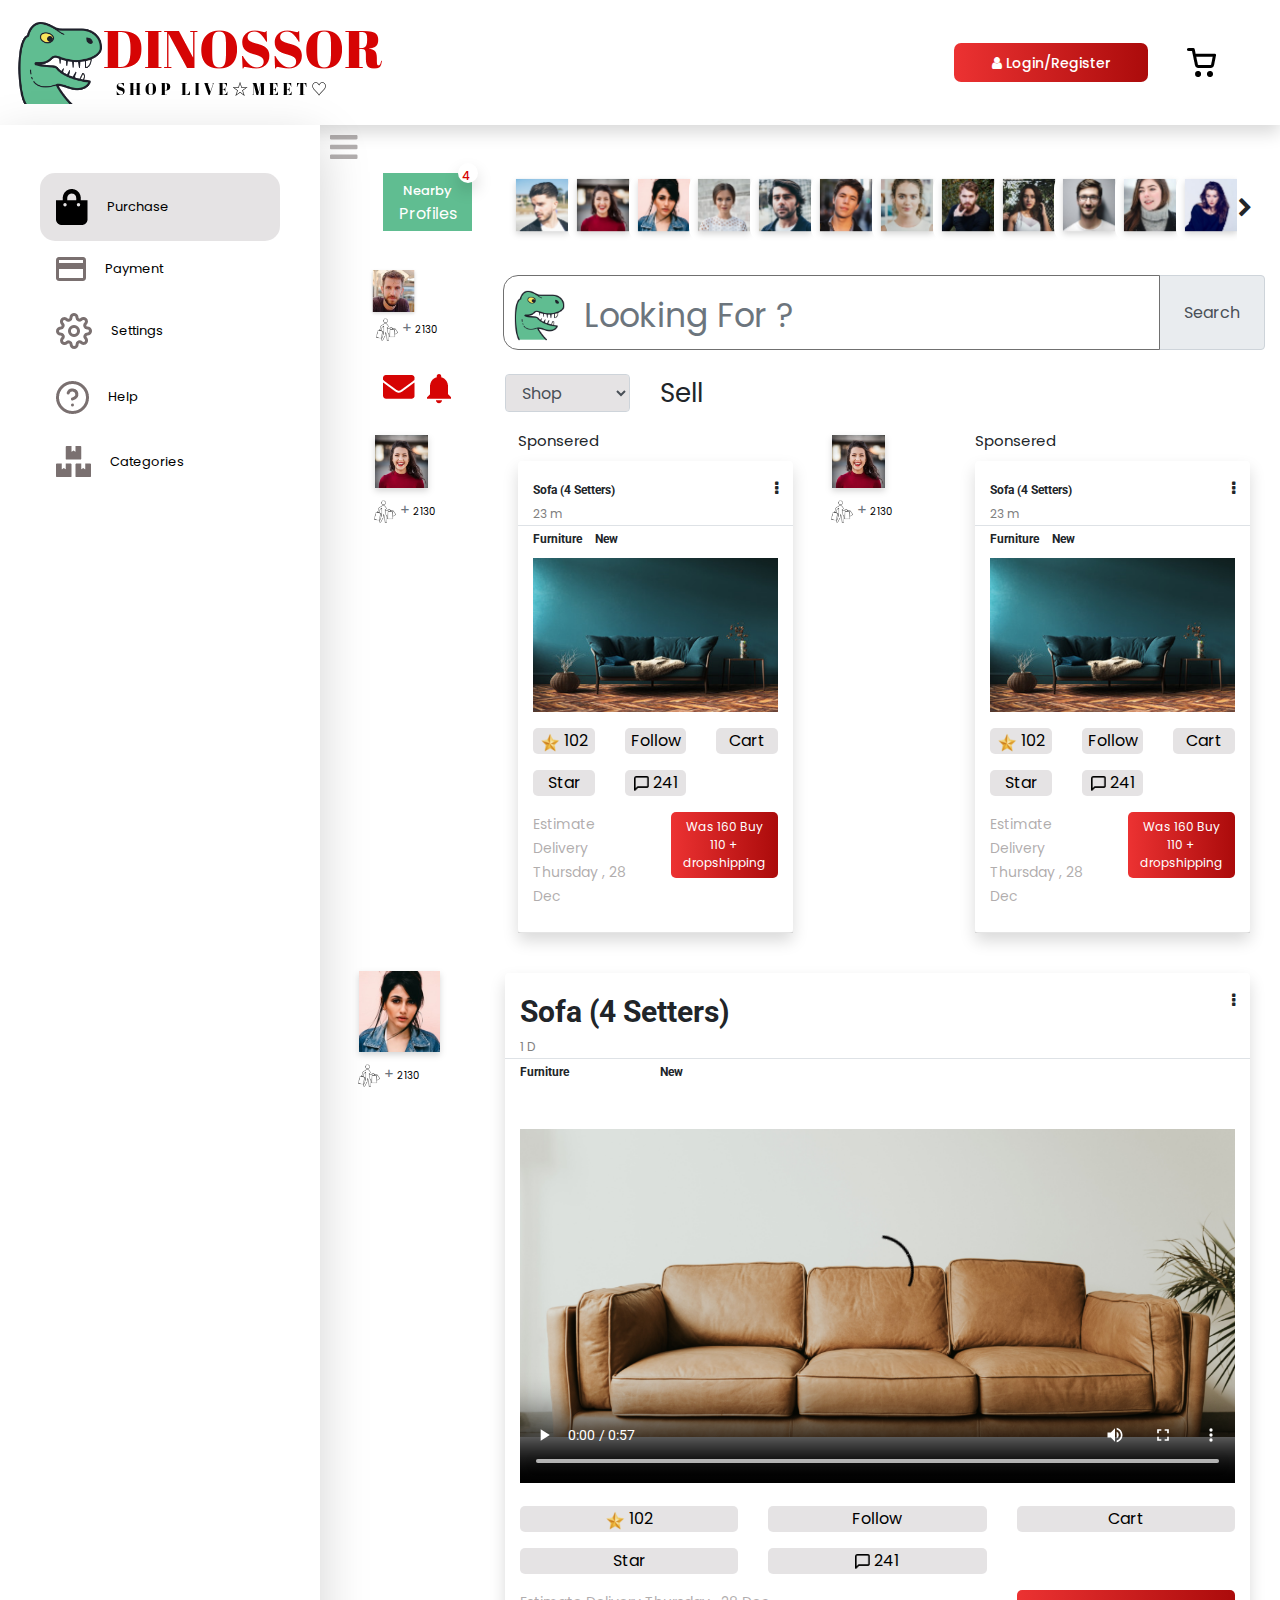
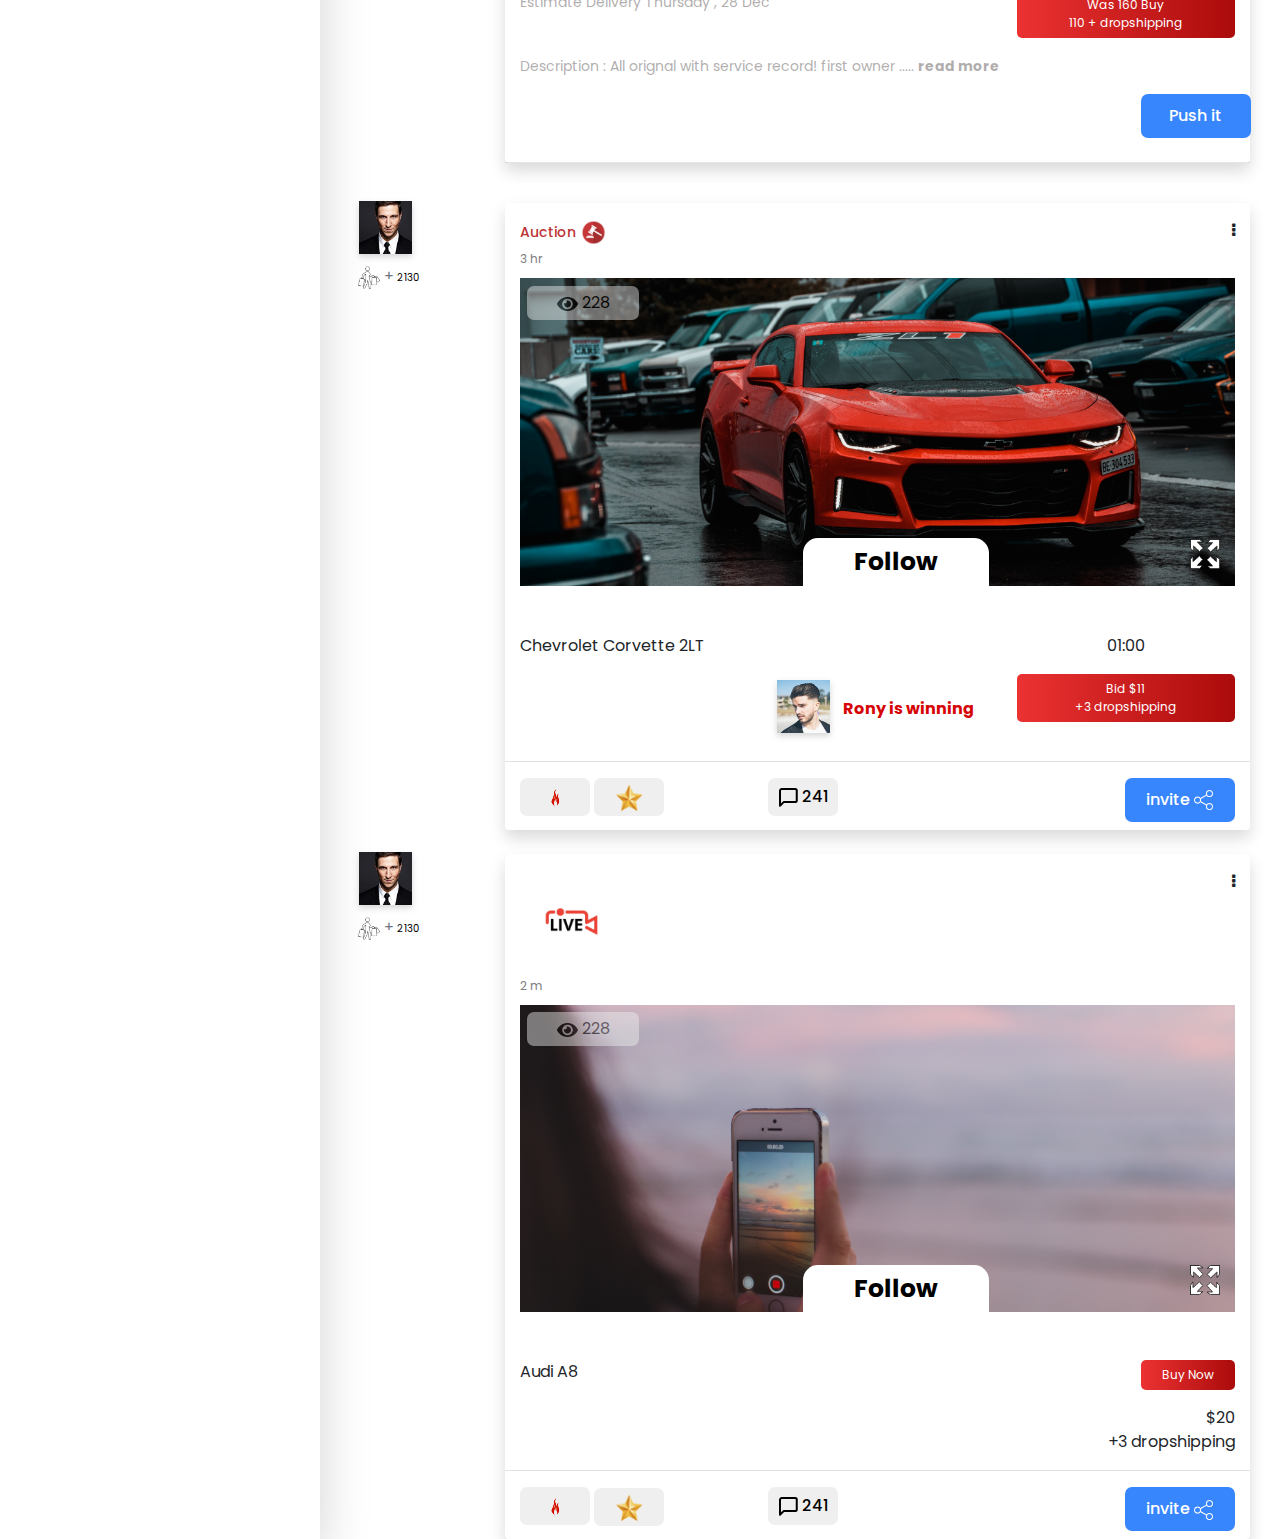
<file: index.html>
<!DOCTYPE html>
<html lang="en">
<head>
    <meta charset="UTF-8">
    <meta name="viewport" content="width=device-width, initial-scale=1.0">
    <title>Homepage</title>
    <!-- including bootstrap cdn -->
    <link rel="stylesheet" href="https://maxcdn.bootstrapcdn.com/bootstrap/4.5.2/css/bootstrap.min.css">
    <!-- custom css -->
    <link rel="stylesheet" href="assets/css/styles.css">
    <!-- google fonts -->
    <link rel="preconnect" href="https://fonts.gstatic.com">
    <link href="https://fonts.googleapis.com/css2?family=Poppins:wght@500&display=swap" rel="stylesheet">
    <link rel="preconnect" href="https://fonts.gstatic.com">
    <link href="https://fonts.googleapis.com/css2?family=Roboto:wght@700&display=swap" rel="stylesheet">
    <link rel="stylesheet" href="https://cdnjs.cloudflare.com/ajax/libs/font-awesome/4.7.0/css/font-awesome.min.css">
    <!-- owl carousel inclues css -->
    <link href="owl-carousel/css/owl.carousel.min.css" rel="stylesheet">
    <link href="owl-carousel/css/owl.theme.default.min.css" rel="stylesheet">
    <!-- responsive css  -->
    <link href="assets/css/responsive.css" rel="stylesheet">
</head>
<body>
    <!-- Start Header Section -->
    <header class="header-section">
            <nav class="navbar navbar-light shadow p-3  bg-white ">
                <a class="navbar-brand" href="#">
                    <img src="assets/images/logoo.png" class="logo-img">
                </a>
                <form class="form-inline">
                  <button class="login-btn text-white"  type="submit"><i class="fa fa-user"></i> Login/Register</button>
                  <a href="#"><img src="assets/images/Icon feather-shopping-cart.png"  class="cart-img mr-5"></a>
                </form>
            </nav>
    </header>
    <!-- End Header Section -->
    <!-- Start main body -->
     <!-- Start main body -->
     <section class="container-fluid">
        <!-- Image Slider Start -->
         
        <div class="row ">
            <!-- Start sidebar -->
            <div class="col-md-3  pl-0 shadow-lg bg-white sidebarShow"  id="collapseExample">
                <div class="sidebar pt-5  h-100 " >

                    <ul>
                        <li class="active"><a href="#" ><img src="assets/images/Icon awesome-shopping-bag.png" class="pr-3"> Purchase </a></li>
                        <li><a href="#"><img src="assets/images/Icon material-payment.png" class="pr-3"> Payment</a></li>
                        <li><a href="#"><img src="assets/images/Icon feather-settings.png" class="pr-3"> Settings</a></li>
                        <li><a href="#"><img src="assets/images/Icon feather-help-circle.png" class="pr-3"> Help</a></li>
                        <li><a href="#"><img src="assets/images/Icon awesome-boxes.png" class="pr-3"> Categories</a></li>
                    </ul>
                </div>
                
            </div>
            
            <!-- End sidebar -->
            <div class="col-md-9">
                <a  href="javascript:void(0)" onclick="hideSidebar()"><img src="assets/images/Icon awesome-bars.png" class="sidebar-menu" ></a>
                <div class="row mt-5 pl-md-5">
                    <div class="col-md-1 mr-5">
                        <button class="image-slider-btn">
                            <span class="nearby-text">Nearby</span>
                            <span class="profiles-text">Profiles</span>
                        </button>
                        <div class="label-circle shadow">
                            <span class="label-text">4</span>
                        </div>
                    </div>
                    <div class="col-md-10 res-caro">
                        <div class="owl-carousel owl-theme">
                            <div class="item slider-images" ><img src="assets/images/Rectangle-15.png" >
                            </div>
                            <div class="item slider-images"><img src="assets/images/Rectangle-14.png" ></div>
                            <div class="item slider-images"><img src="assets/images/Rectangle-13.png" ></div>
                            <div class="item slider-images"><img src="assets/images/Rectangle-12.png" ></div>
                            <div class="item slider-images"><img src="assets/images/Rectangle-11.png" ></div>
                            <div class="item slider-images"><img src="assets/images/Rectangle-10.png" ></div>
                            <div class="item slider-images"><img src="assets/images/Rectangle-9.png" ></div>
                            <div class="item slider-images"><img src="assets/images/Rectangle-8.png" ></div>
                            <div class="item slider-images"><img src="assets/images/Rectangle-7.png" ></div>
                            <div class="item slider-images"><img src="assets/images/Rectangle-6.png" ></div>
                            <div class="item slider-images"><img src="assets/images/Rectangle-5.png" ></div>
                            <div class="item slider-images"><img src="assets/images/Rectangle-4.png" ></div>
                            <div class="item slider-images"><img src="assets/images/Rectangle-3.png" ></div>
                            <div class="item slider-images"><img src="assets/images/Rectangle-2.png" ></div>
                            <div class="item slider-images"><img src="assets/images/Rectangle-1.png" ></div>
                            <div class="item slider-images"><img src="assets/images/Rectangle-50.png" ></div>
                        </div>
                        <div class="chevron-next-right owl-next">
                            <!-- <button type="button" role="presentation" class="owl-next"><span aria-label="Next">›</span></button> -->
                            <i class="fa fa-chevron-right " role="presentation"></i>
                        </div>
                    </div>
                </div>
                 <!-- Image Slider End -->

                <!-- Post Composing Section Start -->
                <div class="row mt-4" id='res-compose'>
                        <div class="col-md-2 pl-5" id='res-post-image'>
                            <img src="assets/images/Rectangle 50.png"  class="post-image">
                            <figcaption class="figure-caption pl-2">
                                
                                    <img src="assets/images/gg.png"> + 
                                    <span class="img-cap">
                                        2130
                                    </span>
                            </figcaption>
                        </div>
                        <div class="col-md-10 mt-2">
                            <div class="input-group  res-input-group">
                                <input type="text"  class="form-control pb-2 post-input-bar ml-2" placeholder="Looking For ?">
                                <div class="input-group-append">
                                    <button class="p-4 input-group-text" id="basic-addon2">Search</button>
                                </div>
                            </div> 
                        </div> 
                </div>
                <!-- Post Composing Section End -->
                <!-- Message Area Start -->
                <div class="container-fluid">
                    <div class="row mt-4">
                        <div class="col-md-1 pl-5" id='res-env-col'>
                            <img src="assets/images/Icon awesome-envelope.png" class='res-envelope'>
                        </div>
                        <div class="col-md-1">
                            <img src="assets/images/Icon material-notifications.png">
                        </div> 
                        <div class="col-md-2" id='res-shop'>
                            <select class="form-control select-option-box" >
                                <option >Shop</option>
                            </select>
                        </div>
                        <div class="col-md-2" id='res-sell'>
                                <span class="user-section-sell">Sell</span>
                        </div> 
                </div>
                </div>
                <!-- Message Area End -->
                <!-- Sponsered Area Start -->
                <div class="container-fluid">
                    <div class="row pl-3 mt-3">
                        <div class="col-md-2">
                            <img src="assets/images/Rectangle-14.png" clas="post-image">
                            <figcaption class="figure-caption pl-2">
                                
                                    <img src="assets/images/gg.png"> + 
                                    <span class="img-cap">
                                        2130
                                    </span>
                            </figcaption>
                        </div>
                        <div class="col-md-4">
                            <span class="sponsered-text">Sponsered</span>
                            <div class="shadow rounded bg-white mt-2">
                                <div class="container-fluid pt-3 pb-2 ">
                                    <!-- card title start-->
                                    <div class="row border-bottom">
                                          <div class="col-md-6">
                                              <span class="sponsered-card-title">Sofa (4 Setters)</span>
                                              <br>
                                              <span class="sponsered-card-text">23 m</span>
                                          </div>
                                          <div class="col-md-3"></div>
                                          <div class="col-md-3 text-right">
                                            <i class="fa fa-ellipsis-v"></i>
                                          </div>
                                    </div>
                                    <!-- card title end-->
                                    <!-- card section start -->
                                    <div class="row">
                                            <div class="col-md-2 mr-3">
                                                <span class="sponsered-card-title">Furniture</span>
                                            </div>
                                            <div class="col-md-2">
                                                <span class="sponsered-card-title">New</span>
                                            </div>
                                    </div>
                                    <!-- card section end -->
                                    <!-- card image section start -->
                                    <div class="row">
                                        <div class="col-md-12">
                                            <img src="assets/images/Rectangle 7.png" class="mt-2 card-image">
                                        </div>
                                    </div>  
                                    <!-- card image section ends -->
                                    <!-- card option starts -->
                                    <div class="row mt-3">
                                        <div class="col-md-4"><button class="btn-card"> <img src="assets/images/1611288024271.png" style="width:20px"> 102</button></div>
                                        <div class="col-md-4"><button class="btn-card">Follow</button></div>
                                        <div class="col-md-4"><button class="btn-card">Cart</button></div>
                                    </div>
                                    <!-- card option ends -->
                                    <!-- card option starts -->
                                    <div class="row mt-3" id="res-star">
                                        <div class="col-md-4"><button class="btn-card">Star</button></div>
                                        <div class="col-md-4"><button class="btn-card"> <img src="assets/images/Icon feather-message-square.png" style="width:15px"> 241</button></div>
                                    </div>
                                    <!-- card option ends -->
                                    <!-- card text starts -->
                                    <div class="row mt-3">
                                        <div class="col-md-6">
                                            <span class="card-footer-text">
                                                Estimate Delivery Thursday , 28 Dec
                                            </span>
                                        </div>
                                        <div class="col-md-6">
                                            <button class="buy-button-card">Was 160  Buy <br> 110 + dropshipping</button>
                                        </div>
                                    </div>
                                    <!-- card text ends -->
                                </div>
                                <hr>                     
                            </div>
                        </div>
                        <div class="col-md-2">
                            <img src="assets/images/Rectangle-14.png" clas="post-image">
                            <figcaption class="figure-caption pl-2">
                                
                                    <img src="assets/images/gg.png"> + 
                                    <span class="img-cap">
                                        2130
                                    </span>
                            </figcaption>
                        </div>
                        <div class="col-md-4">
                            <span class="sponsered-text">Sponsered</span>
                            <div class="shadow rounded bg-white mt-2">
                                <div class="container-fluid pt-3 pb-2 ">
                                    <!-- card title start-->
                                    <div class="row border-bottom">
                                          <div class="col-md-6">
                                              <span class="sponsered-card-title">Sofa (4 Setters)</span>
                                              <br>
                                              <span class="sponsered-card-text">23 m</span>
                                          </div>
                                          <div class="col-md-3"></div>
                                          <div class="col-md-3 text-right">
                                            <i class="fa fa-ellipsis-v"></i>
                                          </div>
                                    </div>
                                    <!-- card title end-->
                                    <!-- card section start -->
                                    <div class="row">
                                            <div class="col-md-2 mr-3">
                                                <span class="sponsered-card-title">Furniture</span>
                                            </div>
                                            <div class="col-md-2">
                                                <span class="sponsered-card-title">New</span>
                                            </div>
                                    </div>
                                    <!-- card section end -->
                                    <!-- card image section start -->
                                    <div class="row">
                                        <div class="col-md-12">
                                            <img src="assets/images/Rectangle 7.png" class="mt-2 card-image">
                                        </div>
                                    </div>  
                                    <!-- card image section ends -->
                                    <!-- card option starts -->
                                    <div class="row mt-3">
                                        <div class="col-md-4"><button class="btn-card"> <img src="assets/images/1611288024271.png" style="width:20px"> 102</button></div>
                                        <div class="col-md-4"><button class="btn-card">Follow</button></div>
                                        <div class="col-md-4"><button class="btn-card">Cart</button></div>
                                    </div>
                                    <!-- card option ends -->
                                    <!-- card option starts -->
                                    <div class="row mt-3" id="res-star">
                                        <div class="col-md-4"><button class="btn-card">Star</button></div>
                                        <div class="col-md-4"><button class="btn-card"> <img src="assets/images/Icon feather-message-square.png" style="width:15px"> 241</button></div>
                                    </div>
                                    <!-- card option ends -->
                                    <!-- card text starts -->
                                    <div class="row mt-3">
                                        <div class="col-md-6">
                                            <span class="card-footer-text">
                                                Estimate Delivery Thursday , 28 Dec
                                            </span>
                                        </div>
                                        <div class="col-md-6">
                                            <button class="buy-button-card">Was 160  Buy <br> 110 + dropshipping</button>
                                        </div>
                                    </div>
                                    <!-- card text ends -->
                                </div>
                                <hr>                     
                            </div>
                        </div>
                    </div>
                </div>
                <!-- Sponsered Area End -->
                <!-- Sofa Setter Section start -->
                <div class="container-fluid mt-3">
                    <div class="row">
                        <div class="col-md-2">
                            <img src="assets/images/RectangleSofa.png" clas="post-image">
                                <figcaption class="figure-caption pl-2">
                                    
                                        <img src="assets/images/gg.png"> + 
                                        <span class="img-cap">
                                            2130
                                        </span>
                                </figcaption>
                        </div>
                        <div class="col-md-10">
                            
                            <div class="shadow rounded bg-white mt-2">
                                <div class="container-fluid pt-3 pb-2 ">
                                    <!-- card title start-->
                                    <div class="row border-bottom">
                                          <div class="col-md-6">
                                              <span class="sofa-card-title">Sofa (4 Setters)</span>
                                              <br>
                                              <span class="sponsered-card-text">1 D</span>
                                          </div>
                                          <div class="col-md-3"></div>
                                          <div class="col-md-3 text-right">
                                            <i class="fa fa-ellipsis-v"></i>
                                          </div>
                                    </div>
                                    <!-- card title end-->
                                    <!-- card section start -->
                                    <div class="row">
                                            <div class="col-md-2 mr-3">
                                                <span class="sponsered-card-title">Furniture</span>
                                            </div>
                                            <div class="col-md-2">
                                                <span class="sponsered-card-title">New</span>
                                            </div>
                                    </div>
                                    <!-- card section end -->
                                    <!-- card image section start -->
                                    <div class="row">
                                        <div class="col-md-12">
                                            <!-- <img src="assets/images/paul-weaver-nWidMEQsnAQ-unsplash.png" class="mt-2 card-image">
                                            <img src="assets/images/Path 35.png" class="video-cicle">
                                            <img src="assets/images/Path 36.png" class="video-play">
                                            <img src="assets/images/Icon map-fullscreen.png" class="video-screen-large"> -->
                                            <video poster="assets/images/paul-weaver-nWidMEQsnAQ-unsplash.png" style='width:100%;height:400px' controls>
                                                <source src="assets/videos/video-demo.mp4" type="video/mp4">
                                              Your browser does not support the video tag.
                                              </video>
                                        </div>
                                    </div>  
                                    <!-- card image section ends -->
                                    <!-- card option starts -->
                                    <div class="row mt-3">
                                        <div class="col-md-4"><button class="btn-card"> <img src="assets/images/1611288024271.png" style="width:20px"> 102</button></div>
                                        <div class="col-md-4"><button class="btn-card">Follow</button></div>
                                        <div class="col-md-4"><button class="btn-card">Cart</button></div>
                                    </div>
                                    <!-- card option ends -->
                                    <!-- card option starts -->
                                    <div class="row mt-3" id="res-star">
                                        <div class="col-md-4"><button class="btn-card">Star</button></div>
                                        <div class="col-md-4"><button class="btn-card"> <img src="assets/images/Icon feather-message-square.png" style="width:15px"> 241</button></div>
                                    </div>
                                    <!-- card option ends -->
                                    <!-- card text starts -->
                                    <div class="row mt-3">
                                        <div class="col-md-8">
                                            <span class="card-footer-text">
                                                Estimate Delivery Thursday , 28 Dec
                                            </span>
                                        </div>
                                        <div class="col-md-4 text-right">
                                            <button class="buy-button-card">Was 160  Buy <br> 110 + dropshipping</button>
                                        </div>
                                    </div>
                                    <!-- card text ends -->
                                    <!-- Description starts -->
                                    <div class="row mt-3">
                                        <div class="col-md-9">
                                            <span class="card-footer-text">Description : All orignal with service record! first owner ..... <strong>read more</strong></span>
                                        </div>   
                                    </div>
                                    <!-- Description ends -->
                                    <!-- push button starts -->
                                    <div class="row mt-3">
                                        <div class="col-md-10"></div>
                                        <div class="col-md-2">
                                            <button class="push-button">Push it</button>
                                        </div>
                                    </div>
                                    <!-- push button ends -->
                                </div>
                                <hr>                     
                            </div>
                        </div>
                    </div>
                </div>   
                <!-- Sofa Setter Section end -->
                <!-- Auction Section start -->
                <div class="container-fluid mt-3">
                    <div class="row">
                        <div class="col-md-2">
                            <img src="assets/images/Rectangle-50.png" clas="post-image">
                                <figcaption class="figure-caption pl-2">
                                    
                                        <img src="assets/images/gg.png"> + 
                                        <span class="img-cap">
                                            2130
                                        </span>
                                </figcaption>
                        </div>
                        <div class="col-md-10">
                            
                            <div class="shadow rounded bg-white mt-2">
                                <div class="container-fluid pt-3 pb-2 ">
                                    <!-- card title start-->
                                    <div class="row">
                                          <div class="col-md-6">
                                              <span class="auction-card-title"> 
                                                  Auction   <img src="assets/images/1611576383810.png" class="auction-card-img">
                                              </span>

                                              <br>
                                              <span class="sponsered-card-text">3 hr</span>
                                          </div>
                                          <div class="col-md-3"></div>
                                          <div class="col-md-3 text-right">
                                            <i class="fa fa-ellipsis-v"></i>
                                          </div>
                                    </div>
                                    <!-- card title end-->
                                    
                                    <!-- card image section start -->
                                    <div class="row">
                                        <div class="col-md-12">
                                            <img src="assets/images/tim-meyer-d22EgbYSjQc-unsplash.png" class="mt-2 card-image">
                                            <button class="button-follow">Follow</button>
                                            <img src="assets/images/Icon map-fullscreen.png" data-toggle="modal" data-target="#myModal" class="video-screen-large">
                                            <button class="views-section"> <img src="assets/images/Icon awesome-eye.png"> 228</button>
                                            <!-- modal window for image :: start  -->
                                            <div class="modal fade" id="myModal">
                                                <div class="modal-dialog modal-md">
                                                  <div class="modal-content">
                                              
                                                    <!-- Modal Header -->
                                                    <div class="modal-header">
                                                      <h4 class="modal-title">Modal Image</h4>
                                                      <button type="button" class="close" data-dismiss="modal">&times;</button>
                                                    </div>
                                              
                                                    <!-- Modal body -->
                                                    <div class="modal-body">
                                                        <img src="assets/images/tim-meyer-d22EgbYSjQc-unsplash.png" class="card-image">
                                                    </div>
                                              
                                                    <!-- Modal footer -->
                                                    <div class="modal-footer">
                                                      <button type="button" class="btn btn-danger" data-dismiss="modal">Close</button>
                                                    </div>
                                              
                                                  </div>
                                                </div>
                                              </div>
                                            <!-- modal window for image :: end  -->
                                        </div>
                                    </div>  
                                    <!-- card image section ends -->
                                    <!-- card option starts -->
                                    <div class="row mt-5">
                                        <div class="col-md-4">
                                            Chevrolet Corvette 2LT
                                        </div>
                                        <div class="col-md-4"></div>
                                        <div class="col-md-4 text-center">
                                            01:00
                                        </div>
                                    </div>
                                    <!-- card option ends -->
                                    <!-- card option starts -->
                                    <div class="row mt-3">
                                        <div class="col-md-4"></div>
                                        <div class="col-md-4">
                                            <img src="assets/images/Rectangle-15.png" >
                                             <span class="text-message-auction">Rony is winning</span>
                                        </div>
                                        <div class="col-md-4 text-right">
                                            <button class="buy-button-card">Bid $11 <br>  +3 dropshipping</button>
                                        </div>
                                    </div>
                                    <!-- card option ends -->
                                    <!-- card text starts -->
                                    <div class="row mt-3 border-top">
                                        <div class="col-md-6">
                                            <span class="card-footer-text">
                                                 
                                            </span>
                                        </div>
                                        <div class="col-md-6 text-right">
                                            
                                        </div>
                                    </div>
                                    <!-- card text ends -->
                                    <!-- footer links auction post start-->
                                    <div class="row mt-3">
                                        <div class="col-md-4">
                                            <button class="auction-post-footer-btn"><img src="assets/images/pgng.png" class=""></button>
                                            <button class="auction-post-footer-btn"><img src="assets/images/1611288024271.png" ></button>
                                            
                                        </div>
                                        <div class="col-md-4">
                                            <button class="auction-post-footer-btn"> <img src="assets/images/Icon feather-message-square.png" > 241</button>
                                        </div>
                                        <div class="col-md-4 text-right">
                                            <button class="push-button">invite <img src="assets/images/sharesec.png"></button>
                                        </div>
                                    </div>
                                    <!-- footer links auction post end -->
                                </div>
                                                    
                            </div>
                        </div>
                    </div>
                </div>   
                <!-- Auction Section end -->

                <!-- Live Section start -->
                <div class="container-fluid mt-3">
                    <div class="row">
                        <div class="col-md-2">
                            <img src="assets/images/Rectangle-50.png" clas="post-image">
                                <figcaption class="figure-caption pl-2">
                                    
                                        <img src="assets/images/gg.png"> + 
                                        <span class="img-cap">
                                            2130
                                        </span>
                                </figcaption>
                        </div>
                        <div class="col-md-10">
                            
                            <div class="shadow rounded bg-white mt-2">
                                <div class="container-fluid pt-3 pb-2 ">
                                    <!-- card title start-->
                                    <div class="row">
                                          <div class="col-md-6">
                                              <span class="auction-card-title"> 
                                                 <img src="assets/images/1611576033585.png" style="width:30%">
                                              </span>

                                              <br>
                                              <span class="sponsered-card-text text-center">2 m</span>
                                          </div>
                                          <div class="col-md-3"></div>
                                          <div class="col-md-3 text-right">
                                            <i class="fa fa-ellipsis-v"></i>
                                          </div>
                                    </div>
                                    <!-- card title end-->
                                    
                                    <!-- card image section start -->
                                    <div class="row">
                                        <div class="col-md-12">
                                            <img src="assets/images/linda-xu-iMf7bvcIIog-unsplash.png" class="mt-2 card-image">
                                            <button class="button-follow">Follow</button>
                                            <img src="assets/images/Icon map-fullscreen.png" class="video-screen-large">
                                            <button class="views-section"> <img src="assets/images/Icon awesome-eye.png"> 228</button>
                                        </div>
                                    </div>  
                                    <!-- card image section ends -->
                                    <!-- card option starts -->
                                    <div class="row mt-5">
                                        <div class="col-md-4">
                                            Audi A8
                                        </div>
                                        <div class="col-md-6"></div>
                                        <div class="col-md-2 text-right">
                                            <button class="buy-button-card">Buy Now</button>
                                        </div>
                                    </div>
                                    <!-- card option ends -->
                                    <!-- card option starts -->
                                    <div class="row mt-3">
                                        <div class="col-md-4"></div>
                                        <div class="col-md-4">
                                            
                                        </div>
                                        <div class="col-md-4 text-right">
                                            $20 <br> +3 dropshipping
                                        </div>
                                    </div>
                                    <!-- card option ends -->
                                    <!-- card text starts -->
                                    <div class="row mt-3 border-top">
                                        <div class="col-md-6">
                                            <span class="card-footer-text">
                                                 
                                            </span>
                                        </div>
                                        <div class="col-md-6 text-right">
                                            
                                        </div>
                                    </div>
                                    <!-- card text ends -->
                                    <!-- footer links auction post start-->
                                    <div class="row mt-3">
                                        <div class="col-md-4">
                                            <button class="auction-post-footer-btn"><img src="assets/images/pgng.png" ></button>
                                            <button class="auction-post-footer-btn"><img src="assets/images/1611288024271.png" ></button>
                                            
                                        </div>
                                        <div class="col-md-4">
                                            <button class="auction-post-footer-btn"> <img src="assets/images/Icon feather-message-square.png" > 241</button>
                                        </div>
                                        <div class="col-md-4 text-right">
                                            <button class="push-button">invite <img src="assets/images/sharesec.png"></button>
                                        </div>
                                    </div>
                                    <!-- footer links auction post end -->
                                </div>
                                                    
                            </div>
                        </div>
                    </div>
                </div>   
                <!-- Live Section end -->
            </div>
        </div>
        
    </section>
    <!-- End main body -->
    <!-- End main body -->
    
</body>
</html>
<!-- JS files -->
<script src="https://ajax.googleapis.com/ajax/libs/jquery/3.5.1/jquery.min.js"></script>
<script src="https://cdnjs.cloudflare.com/ajax/libs/popper.js/1.16.0/umd/popper.min.js"></script>
<script src="https://maxcdn.bootstrapcdn.com/bootstrap/4.5.2/js/bootstrap.min.js"></script>
<!-- owl script -->
<script src="owl-carousel/js/owl.carousel.min.js"></script>
<!-- custom js -->
<script src="assets/js/scripts.js"></script>
</file>
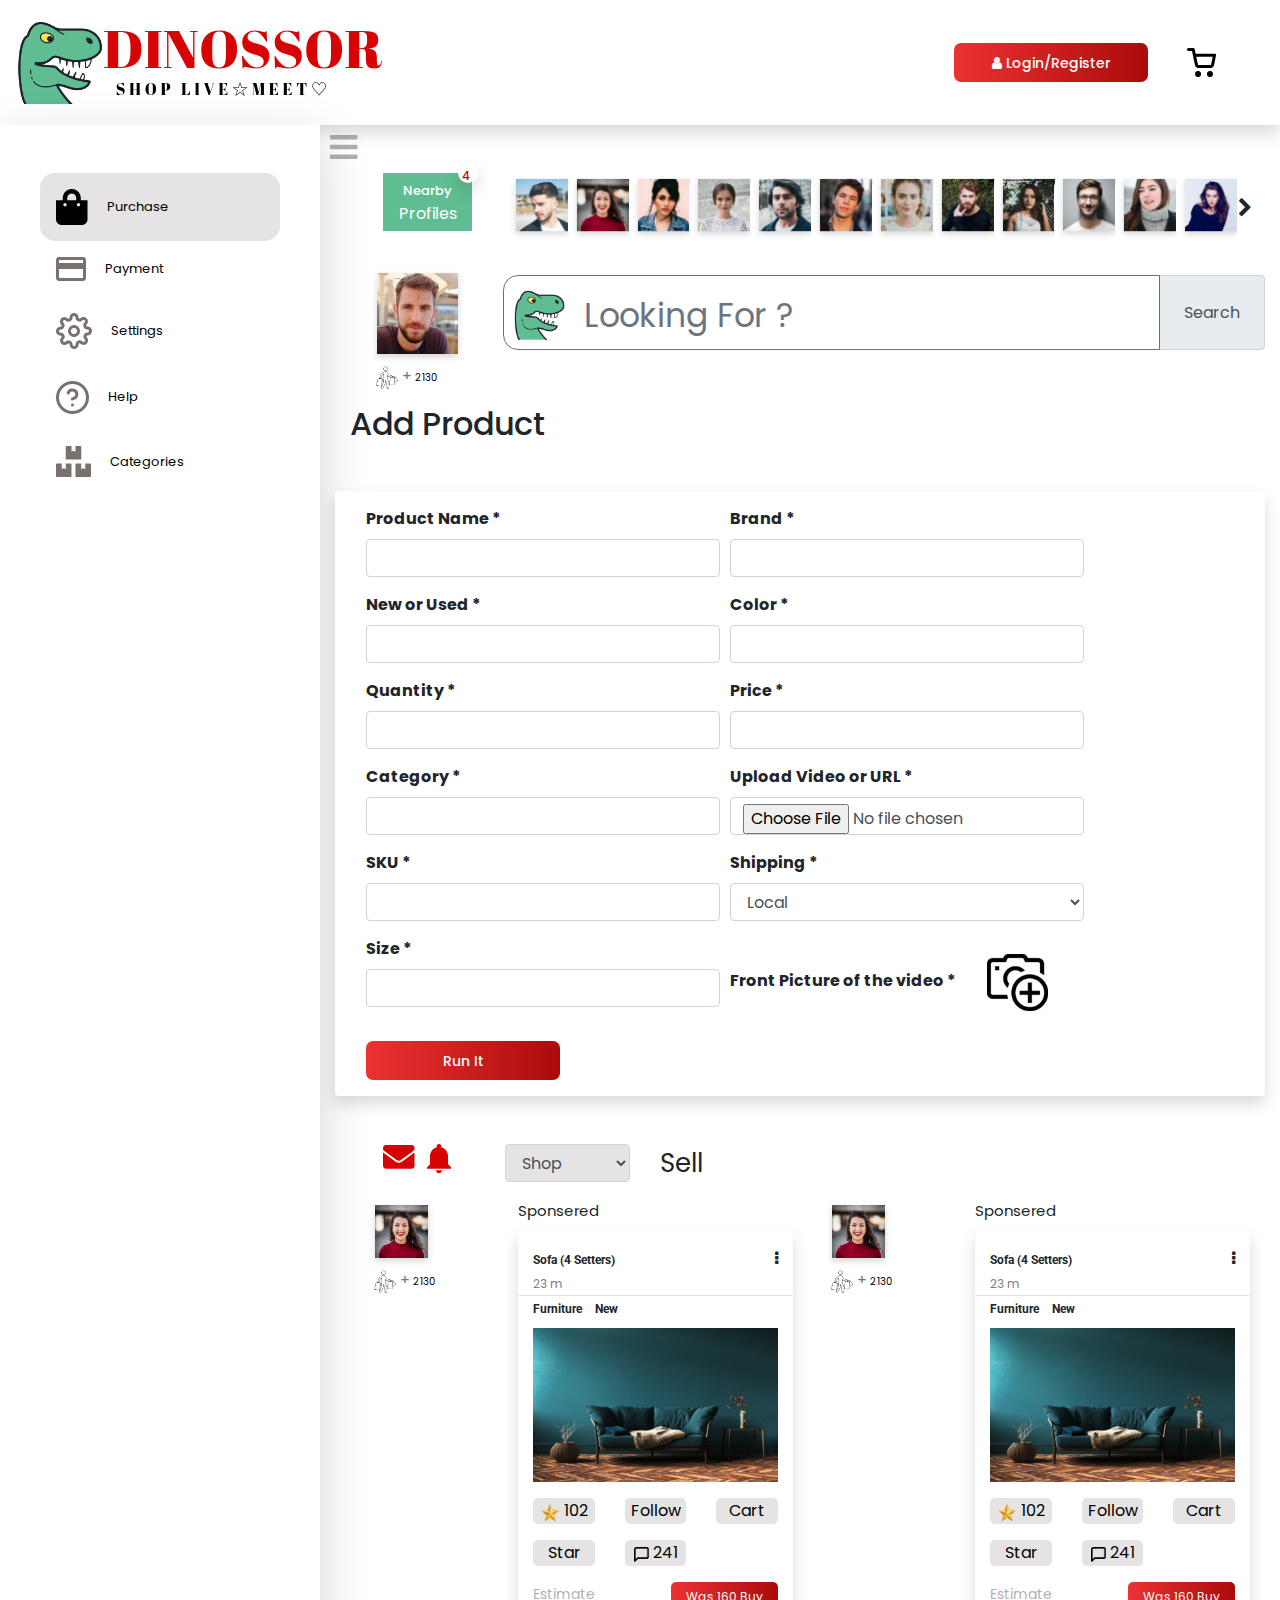
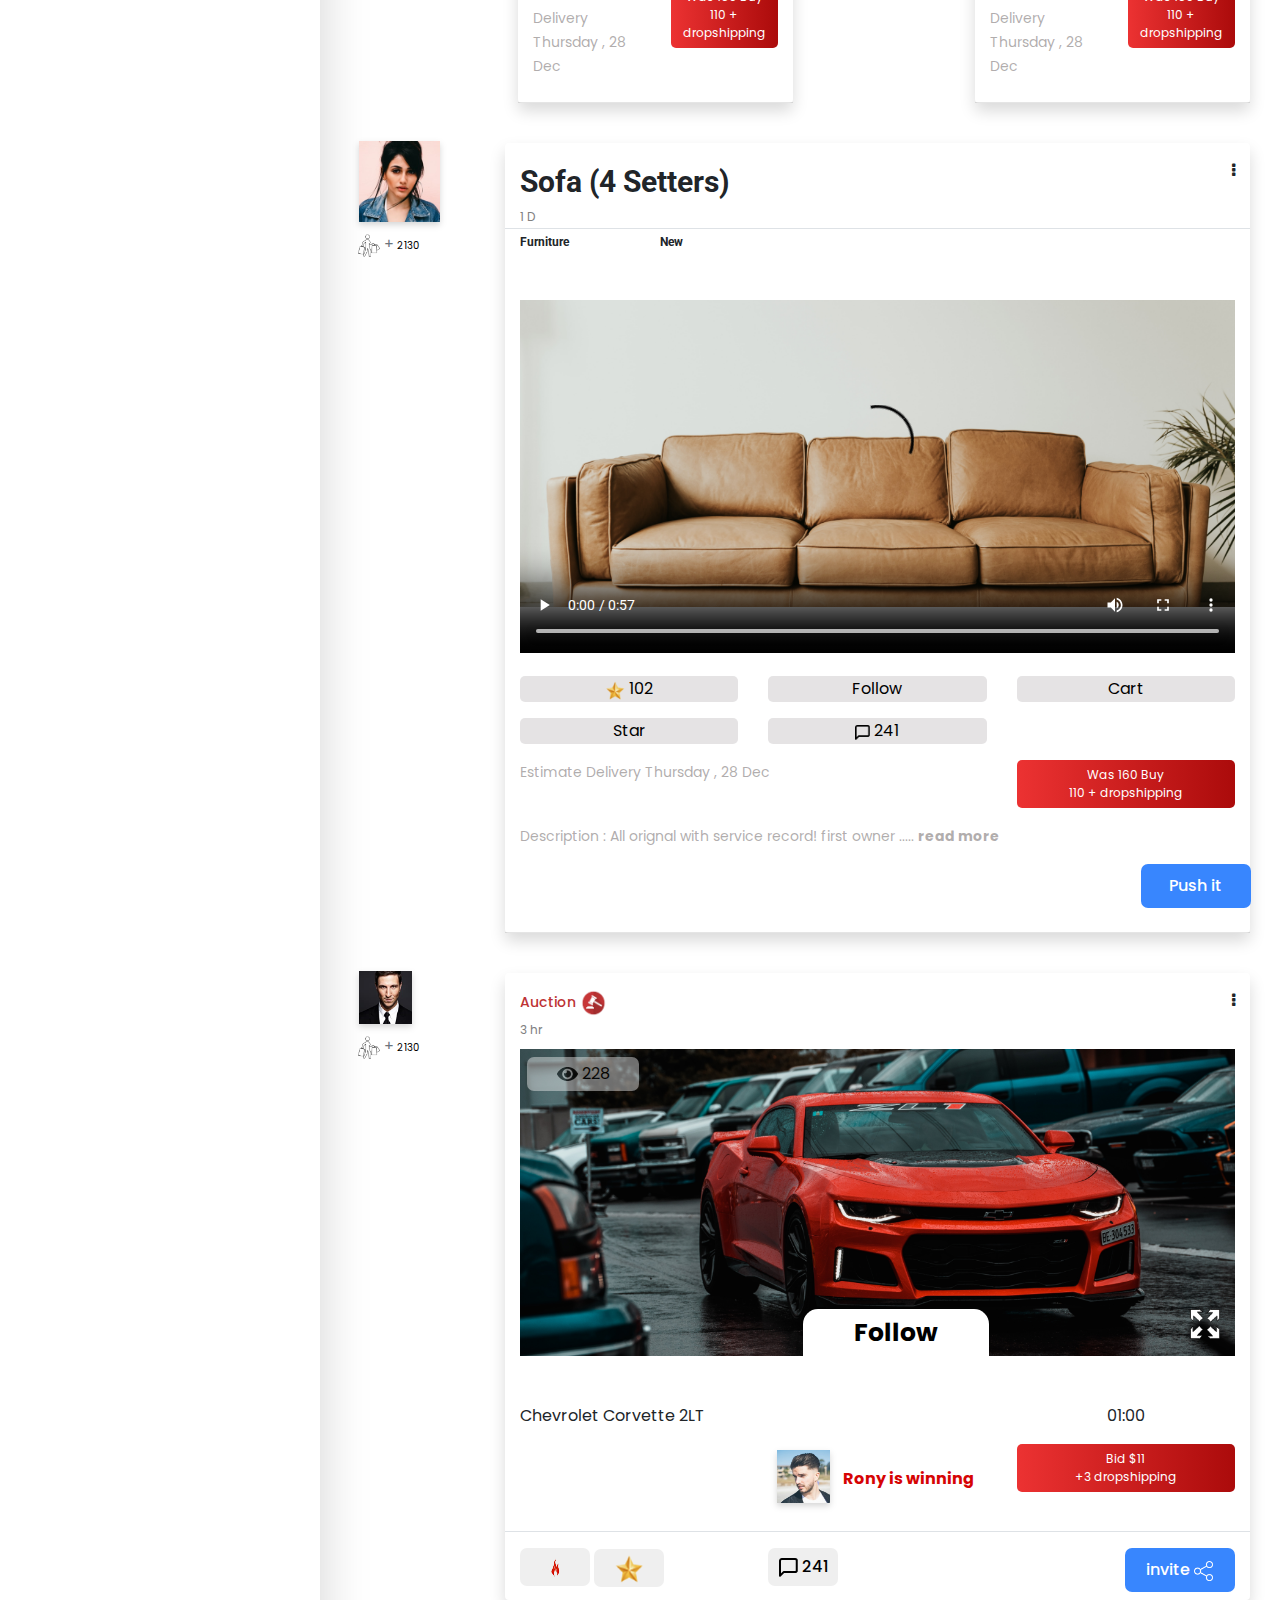
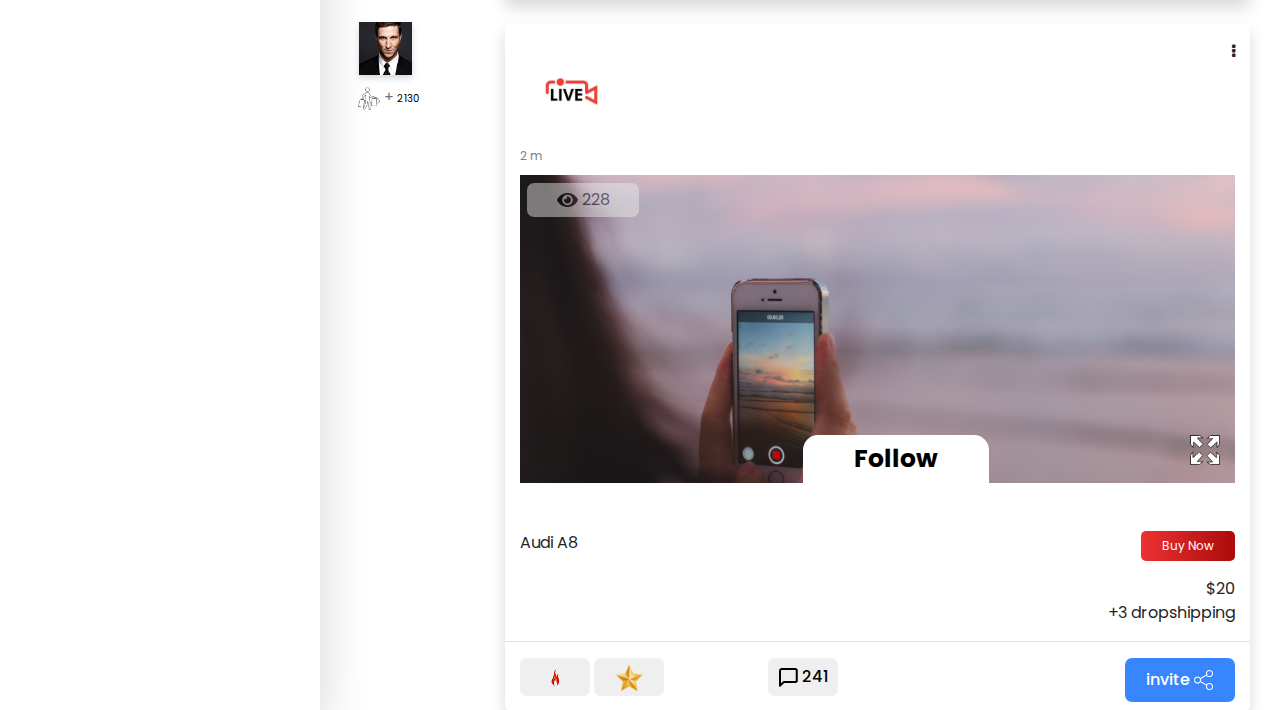
<file: add-product.html>
<!DOCTYPE html>
<html lang="en">
<head>
    <meta charset="UTF-8">
    <meta name="viewport" content="width=device-width, initial-scale=1.0">
    <title>Add Product</title>
    <!-- including bootstrap cdn -->
    <link rel="stylesheet" href="https://maxcdn.bootstrapcdn.com/bootstrap/4.5.2/css/bootstrap.min.css">
    <!-- custom css -->
    <link rel="stylesheet" href="assets/css/styles.css">
    <!-- google fonts -->
    <link rel="preconnect" href="https://fonts.gstatic.com">
    <link href="https://fonts.googleapis.com/css2?family=Poppins:wght@500&display=swap" rel="stylesheet">
    <link rel="preconnect" href="https://fonts.gstatic.com">
    <link href="https://fonts.googleapis.com/css2?family=Roboto:wght@700&display=swap" rel="stylesheet">
    <link rel="stylesheet" href="https://cdnjs.cloudflare.com/ajax/libs/font-awesome/4.7.0/css/font-awesome.min.css">
    <!-- owl carousel inclues css -->
    <link href="owl-carousel/css/owl.carousel.min.css" rel="stylesheet">
    <link href="owl-carousel/css/owl.theme.default.min.css" rel="stylesheet">
    <!-- responsive css  -->
    <link href="assets/css/responsive.css" rel="stylesheet">
</head>
<body>
    <!-- Start Header Section -->
    <header class="header-section">
            <nav class="navbar navbar-light shadow p-3  bg-white ">
                <a class="navbar-brand" href="#">
                    <img src="assets/images/logoo.png" class="logo-img">
                </a>
                <form class="form-inline">
                  <button class="login-btn text-white"  type="submit"><i class="fa fa-user"></i> Login/Register</button>
                  <a href="#"><img src="assets/images/Icon feather-shopping-cart.png"  class="cart-img mr-5"></a>
                </form>
            </nav>
    </header>
    <!-- End Header Section -->
   <!-- Start main body -->
   <section class="container-fluid">
    <!-- Image Slider Start -->
    
    <div class="row ">
        <!-- Start sidebar -->
        <div class="col-md-3  pl-0 shadow-lg bg-white sidebarShow"  id="collapseExample">
            <div class="sidebar pt-5  h-100 " >

                <ul>
                    <li class="active"><a href="#" ><img src="assets/images/Icon awesome-shopping-bag.png" class="pr-3"> Purchase </a></li>
                    <li><a href="#"><img src="assets/images/Icon material-payment.png" class="pr-3"> Payment</a></li>
                    <li><a href="#"><img src="assets/images/Icon feather-settings.png" class="pr-3"> Settings</a></li>
                    <li><a href="#"><img src="assets/images/Icon feather-help-circle.png" class="pr-3"> Help</a></li>
                    <li><a href="#"><img src="assets/images/Icon awesome-boxes.png" class="pr-3"> Categories</a></li>
                </ul>
            </div>
        </div>
        <!-- End sidebar -->
        <div class="col-md-9">
            <a href="javascript:void(0)" onclick="hideSidebar()"><img src="assets/images/Icon awesome-bars.png" class="sidebar-menu" ></a> 
            <div class="row mt-5 pl-md-5">
                <div class="col-md-1 mr-5">
                    <button class="image-slider-btn">
                        <span class="nearby-text">Nearby</span>
                        <span class="profiles-text">Profiles</span>
                    </button>
                    <div class="label-circle shadow">
                        <span class="label-text">4</span>
                    </div>
                </div>
                <div class="col-md-10 res-caro">
                    <div class="owl-carousel owl-theme">
                        <div class="item slider-images" ><img src="assets/images/Rectangle-15.png" >
                        </div>
                        <div class="item slider-images"><img src="assets/images/Rectangle-14.png" ></div>
                        <div class="item slider-images"><img src="assets/images/Rectangle-13.png" ></div>
                        <div class="item slider-images"><img src="assets/images/Rectangle-12.png" ></div>
                        <div class="item slider-images"><img src="assets/images/Rectangle-11.png" ></div>
                        <div class="item slider-images"><img src="assets/images/Rectangle-10.png" ></div>
                        <div class="item slider-images"><img src="assets/images/Rectangle-9.png" ></div>
                        <div class="item slider-images"><img src="assets/images/Rectangle-8.png" ></div>
                        <div class="item slider-images"><img src="assets/images/Rectangle-7.png" ></div>
                        <div class="item slider-images"><img src="assets/images/Rectangle-6.png" ></div>
                        <div class="item slider-images"><img src="assets/images/Rectangle-5.png" ></div>
                        <div class="item slider-images"><img src="assets/images/Rectangle-4.png" ></div>
                        <div class="item slider-images"><img src="assets/images/Rectangle-3.png" ></div>
                        <div class="item slider-images"><img src="assets/images/Rectangle-2.png" ></div>
                        <div class="item slider-images"><img src="assets/images/Rectangle-1.png" ></div>
                        <div class="item slider-images"><img src="assets/images/Rectangle-50.png" ></div>
                    </div>
                    <div class="chevron-next-right owl-next">
                        <i class="fa fa-chevron-right " role="presentation"></i>
                    </div>
                </div>
            </div>
             <!-- Image Slider End -->

            <!-- Post Composing Section Start -->
            <div class="row mt-4">
                    <div class="col-md-2 pl-5" id='res-post-image'>
                        <img src="assets/images/Rectangle 50.png" clas="post-image">
                        <figcaption class="figure-caption pl-2">
                            
                                <img src="assets/images/gg.png"> + 
                                <span class="img-cap">
                                    2130
                                </span>
                        </figcaption>
                    </div>
                    <div class="col-md-10 mt-2">
                        <div class="input-group  ">
                            <input type="text"  class="form-control pb-2 post-input-bar ml-2" placeholder="Looking For ?">
                            <div class="input-group-append">
                                <button class="p-4 input-group-text" id="basic-addon2">Search</button>
                            </div>
                        </div> 
                    </div> 
            </div>

            <!-- Post Composing Section End -->
            <!-- ======= Contact Section ======= -->
  <section id="contact" class="contact mt-3">
    <div class="container" data-aos="fade-up">
       <div class="section-title">
          <h2>Add Product</h2>
       </div>
       <div class="row mt-5 shadow p-3 mb-5 bg-white rounded">
          <div class="col-lg-10">
             <form action="#" method="post" role="form" class="php-email-form">
                <div class="form-row">
                   <div class="form-group col-md-6">
                      <label for="name"><b>Product Name  <span class="dot">*</span></b></label>
                      <input type="text" name="name" class="form-control" id="name" data-rule="minlen:4" data-msg="Max 4 Words" />
                      <div class="validate"></div>
                   </div>
                   <div class="form-group col-md-6">
                      <label for="name"><b> Brand  <span class="dot">*</span> </b></label>
                      <input type="email" class="form-control" name="email" id="email" data-rule="email" data-msg="Please enter a valid brand" />
                      <div class="validate"></div>
                   </div>
                </div>
                <div class="form-row">
                   <div class="form-group col-md-6">
                      <label for="name"><b>New or Used  <span class="dot">*</span></b></label>
                      <input type="text" name="name" class="form-control" id="name" data-rule="minlen:4" data-msg="product is new or used" />
                      <div class="validate"></div>
                   </div>
                   <div class="form-group col-md-6">
                      <label for="name"><b> Color  <span class="dot">*</span> </b></label>
                      <input type="email" class="form-control" name="email" id="email" data-rule="email" data-msg="Please enter your color" />
                      <div class="validate"></div>
                   </div>
                </div>
                <div class="form-row">
                   <div class="form-group col-md-6">
                      <label for="name"><b>Quantity <span class="dot">*</span></b></label>
                      <input type="text" name="name" class="form-control" id="name" data-rule="minlen:4" data-msg="Please mention quantity" />
                      <div class="validate"></div>
                   </div>
                   <div class="form-group col-md-6">
                      <label for="name"><b> Price  <span class="dot">*</span> </b></label>
                      <input type="email" class="form-control" name="email" id="email" data-rule="email" data-msg="Please enter a valid price" />
                      <div class="validate"></div>
                   </div>
                </div>
                <div class="form-row">
                   <div class="form-group col-md-6">
                      <label for="name"><b>Category  <span class="dot">*</span></b></label>
                      <input type="text" name="name" class="form-control" id="name" data-rule="minlen:4" data-msg="Please enter at category" />
                      <div class="validate"></div>
                   </div>
                   <div class="form-group col-md-6">
                      <label for="name"><b> Upload Video or URL  <span class="dot">*</span> </b></label>
                      <input type="file" class="form-control" name="email" data-msg="Please enter a valid image" accept="image/*"/>
                      <div class="validate"></div>
                   </div>
                </div>
                <div class="form-row">
                   <div class="form-group col-md-6">
                      <label for="name"><b>SKU  <span class="dot">*</span></b></label>
                      <input type="text" name="name" class="form-control" id="name" data-rule="minlen:4" data-msg="Please enter at least 4 chars" />
                      <div class="validate"></div>
                   </div>
                   <div class="form-group col-md-6">
                      <label for="name"><b> Shipping  <span class="dot">*</span> </b></label>
                      <select name="cars" id="cars" class="form-control">
                          <option value="">Local</option>
                          <option value="">1</option>
                          <option value="">2</option>
                          <option value="">3</option>
                      </select>
                   </div>
                </div>
                <div class="form-row">
                   <div class="form-group col-md-6">
                      <label for="name"><b>Size  <span class="dot">*</span></b></label>
                      <input type="text" name="name" class="form-control" id="name" data-rule="minlen:4" data-msg="Please enter at least 4 chars" />
                      <div class="validate"></div>
                   </div>
                   <div class="form-group col-md-6">
                      <label for="name"><b> Front Picture of the video  <span class="dot">*</span> </b></label>
                      <a href=""><img src="assets/images/image (1).png"></a>
                   </div>
                </div>
                <button class="login-btn text-white" type="submit"></i> Run It</button>
             </form>
          </div>
       </div>
    </div>
 </section>
 <!-- End Contact Section -->
            <!-- Message Area Start -->
            <div class="container-fluid">
                <div class="row mt-4" id='res-compose'>
                    <div class="col-md-1 pl-5" id="res-env-col">
                        <img src="assets/images/Icon awesome-envelope.png" class="res-envelope">
                    </div>
                    <div class="col-md-1">
                        <img src="assets/images/Icon material-notifications.png">
                    </div> 
                    <div class="col-md-2" id='res-shop'>
                        <select class="form-control select-option-box" >
                            <option >Shop</option>
                        </select>
                    </div>
                    <div class="col-md-2">
                            <span class="user-section-sell" id='res-sell'>Sell</span>
                    </div> 
            </div>
            </div>
            <!-- Message Area End -->
            <!-- Sponsered Area Start -->
            <div class="container-fluid">
                <div class="row pl-3 mt-3">
                    <div class="col-md-2">
                        <img src="assets/images/Rectangle-14.png" clas="post-image">
                        <figcaption class="figure-caption pl-2">
                            
                                <img src="assets/images/gg.png"> + 
                                <span class="img-cap">
                                    2130
                                </span>
                        </figcaption>
                    </div>
                    <div class="col-md-4">
                        <span class="sponsered-text">Sponsered</span>
                        <div class="shadow rounded bg-white mt-2">
                            <div class="container-fluid pt-3 pb-2 ">
                                <!-- card title start-->
                                <div class="row border-bottom">
                                      <div class="col-md-6">
                                          <span class="sponsered-card-title">Sofa (4 Setters)</span>
                                          <br>
                                          <span class="sponsered-card-text">23 m</span>
                                      </div>
                                      <div class="col-md-3"></div>
                                      <div class="col-md-3 text-right">
                                        <i class="fa fa-ellipsis-v"></i>
                                      </div>
                                </div>
                                <!-- card title end-->
                                <!-- card section start -->
                                <div class="row">
                                        <div class="col-md-2 mr-3">
                                            <span class="sponsered-card-title">Furniture</span>
                                        </div>
                                        <div class="col-md-2">
                                            <span class="sponsered-card-title">New</span>
                                        </div>
                                </div>
                                <!-- card section end -->
                                <!-- card image section start -->
                                <div class="row">
                                    <div class="col-md-12">
                                        <img src="assets/images/Rectangle 7.png" class="mt-2 card-image">
                                    </div>
                                </div>  
                                <!-- card image section ends -->
                                <!-- card option starts -->
                                <div class="row mt-3">
                                    <div class="col-md-4"><button class="btn-card"> <img src="assets/images/1611288024271.png" style="width:20px"> 102</button></div>
                                    <div class="col-md-4"><button class="btn-card">Follow</button></div>
                                    <div class="col-md-4"><button class="btn-card">Cart</button></div>
                                </div>
                                <!-- card option ends -->
                                <!-- card option starts -->
                                <div class="row mt-3" id="res-star">
                                    <div class="col-md-4"><button class="btn-card">Star</button></div>
                                    <div class="col-md-4"><button class="btn-card"> <img src="assets/images/Icon feather-message-square.png" style="width:15px"> 241</button></div>
                                </div>
                                <!-- card option ends -->
                                <!-- card text starts -->
                                <div class="row mt-3">
                                    <div class="col-md-6">
                                        <span class="card-footer-text">
                                            Estimate Delivery Thursday , 28 Dec
                                        </span>
                                    </div>
                                    <div class="col-md-6">
                                        <button class="buy-button-card">Was 160  Buy <br> 110 + dropshipping</button>
                                    </div>
                                </div>
                                <!-- card text ends -->
                            </div>
                            <hr>                     
                        </div>
                    </div>
                    <div class="col-md-2">
                        <img src="assets/images/Rectangle-14.png" clas="post-image">
                        <figcaption class="figure-caption pl-2">
                            
                                <img src="assets/images/gg.png"> + 
                                <span class="img-cap">
                                    2130
                                </span>
                        </figcaption>
                    </div>
                    <div class="col-md-4">
                        <span class="sponsered-text">Sponsered</span>
                        <div class="shadow rounded bg-white mt-2">
                            <div class="container-fluid pt-3 pb-2 ">
                                <!-- card title start-->
                                <div class="row border-bottom">
                                      <div class="col-md-6">
                                          <span class="sponsered-card-title">Sofa (4 Setters)</span>
                                          <br>
                                          <span class="sponsered-card-text">23 m</span>
                                      </div>
                                      <div class="col-md-3"></div>
                                      <div class="col-md-3 text-right">
                                        <i class="fa fa-ellipsis-v"></i>
                                      </div>
                                </div>
                                <!-- card title end-->
                                <!-- card section start -->
                                <div class="row">
                                        <div class="col-md-2 mr-3">
                                            <span class="sponsered-card-title">Furniture</span>
                                        </div>
                                        <div class="col-md-2">
                                            <span class="sponsered-card-title">New</span>
                                        </div>
                                </div>
                                <!-- card section end -->
                                <!-- card image section start -->
                                <div class="row">
                                    <div class="col-md-12">
                                        <img src="assets/images/Rectangle 7.png" class="mt-2 card-image">
                                    </div>
                                </div>  
                                <!-- card image section ends -->
                                <!-- card option starts -->
                                <div class="row mt-3">
                                    <div class="col-md-4"><button class="btn-card"> <img src="assets/images/1611288024271.png" style="width:20px"> 102</button></div>
                                    <div class="col-md-4"><button class="btn-card">Follow</button></div>
                                    <div class="col-md-4"><button class="btn-card">Cart</button></div>
                                </div>
                                <!-- card option ends -->
                                <!-- card option starts -->
                                <div class="row mt-3" id="res-star">
                                    <div class="col-md-4"><button class="btn-card">Star</button></div>
                                    <div class="col-md-4"><button class="btn-card"> <img src="assets/images/Icon feather-message-square.png" style="width:15px"> 241</button></div>
                                </div>
                                <!-- card option ends -->
                                <!-- card text starts -->
                                <div class="row mt-3">
                                    <div class="col-md-6">
                                        <span class="card-footer-text">
                                            Estimate Delivery Thursday , 28 Dec
                                        </span>
                                    </div>
                                    <div class="col-md-6">
                                        <button class="buy-button-card">Was 160  Buy <br> 110 + dropshipping</button>
                                    </div>
                                </div>
                                <!-- card text ends -->
                            </div>
                            <hr>                     
                        </div>
                    </div>
                </div>
            </div>
            <!-- Sponsered Area End -->
            <!-- Sofa Setter Section start -->
            <div class="container-fluid mt-3">
                <div class="row">
                    <div class="col-md-2">
                        <img src="assets/images/RectangleSofa.png" clas="post-image">
                            <figcaption class="figure-caption pl-2">
                                
                                    <img src="assets/images/gg.png"> + 
                                    <span class="img-cap">
                                        2130
                                    </span>
                            </figcaption>
                    </div>
                    <div class="col-md-10">
                        
                        <div class="shadow rounded bg-white mt-2">
                            <div class="container-fluid pt-3 pb-2 ">
                                <!-- card title start-->
                                <div class="row border-bottom">
                                      <div class="col-md-6">
                                          <span class="sofa-card-title">Sofa (4 Setters)</span>
                                          <br>
                                          <span class="sponsered-card-text">1 D</span>
                                      </div>
                                      <div class="col-md-3"></div>
                                      <div class="col-md-3 text-right">
                                        <i class="fa fa-ellipsis-v"></i>
                                      </div>
                                </div>
                                <!-- card title end-->
                                <!-- card section start -->
                                <div class="row">
                                        <div class="col-md-2 mr-3">
                                            <span class="sponsered-card-title">Furniture</span>
                                        </div>
                                        <div class="col-md-2">
                                            <span class="sponsered-card-title">New</span>
                                        </div>
                                </div>
                                <!-- card section end -->
                                <!-- card image section start -->
                                <div class="row">
                                    <div class="col-md-12">
                                        <!-- <img src="assets/images/paul-weaver-nWidMEQsnAQ-unsplash.png" class="mt-2 card-image">
                                        <img src="assets/images/Path 35.png" class="video-cicle">
                                        <img src="assets/images/Path 36.png" class="video-play">
                                        <img src="assets/images/Icon map-fullscreen.png" class="video-screen-large"> -->
                                        <video poster="assets/images/paul-weaver-nWidMEQsnAQ-unsplash.png" style="width:100%;height:400px" controls="">
                                            <source src="assets/videos/video-demo.mp4" type="video/mp4">
                                            Your browser does not support the video tag.
                                        </video>
                                    </div>
                                </div>  
                                <!-- card image section ends -->
                                <!-- card option starts -->
                                <div class="row mt-3">
                                    <div class="col-md-4"><button class="btn-card"> <img src="assets/images/1611288024271.png" style="width:20px"> 102</button></div>
                                    <div class="col-md-4"><button class="btn-card">Follow</button></div>
                                    <div class="col-md-4"><button class="btn-card">Cart</button></div>
                                </div>
                                <!-- card option ends -->
                                <!-- card option starts -->
                                <div class="row mt-3" id="res-star">
                                    <div class="col-md-4"><button class="btn-card">Star</button></div>
                                    <div class="col-md-4"><button class="btn-card"> <img src="assets/images/Icon feather-message-square.png" style="width:15px"> 241</button></div>
                                </div>
                                <!-- card option ends -->
                                <!-- card text starts -->
                                <div class="row mt-3">
                                    <div class="col-md-8">
                                        <span class="card-footer-text">
                                            Estimate Delivery Thursday , 28 Dec
                                        </span>
                                    </div>
                                    <div class="col-md-4 text-right">
                                        <button class="buy-button-card">Was 160  Buy <br> 110 + dropshipping</button>
                                    </div>
                                </div>
                                <!-- card text ends -->
                                <!-- Description starts -->
                                <div class="row mt-3">
                                    <div class="col-md-9">
                                        <span class="card-footer-text">Description : All orignal with service record! first owner ..... <strong>read more</strong></span>
                                    </div>   
                                </div>
                                <!-- Description ends -->
                                <!-- push button starts -->
                                <div class="row mt-3">
                                    <div class="col-md-10"></div>
                                    <div class="col-md-2">
                                        <button class="push-button">Push it</button>
                                    </div>
                                </div>
                                <!-- push button ends -->
                            </div>
                            <hr>                     
                        </div>
                    </div>
                </div>
            </div>   
            <!-- Sofa Setter Section end -->
            <!-- Auction Section start -->
            <div class="container-fluid mt-3">
                <div class="row">
                    <div class="col-md-2">
                        <img src="assets/images/Rectangle-50.png" clas="post-image">
                            <figcaption class="figure-caption pl-2">
                                
                                    <img src="assets/images/gg.png"> + 
                                    <span class="img-cap">
                                        2130
                                    </span>
                            </figcaption>
                    </div>
                    <div class="col-md-10">
                        
                        <div class="shadow rounded bg-white mt-2">
                            <div class="container-fluid pt-3 pb-2 ">
                                <!-- card title start-->
                                <div class="row">
                                      <div class="col-md-6">
                                          <span class="auction-card-title"> 
                                              Auction   <img src="assets/images/1611576383810.png" class="auction-card-img">
                                          </span>

                                          <br>
                                          <span class="sponsered-card-text">3 hr</span>
                                      </div>
                                      <div class="col-md-3"></div>
                                      <div class="col-md-3 text-right">
                                        <i class="fa fa-ellipsis-v"></i>
                                      </div>
                                </div>
                                <!-- card title end-->
                                
                                <!-- card image section start -->
                                <div class="row">
                                    <div class="col-md-12">
                                        <img src="assets/images/tim-meyer-d22EgbYSjQc-unsplash.png" class="mt-2 card-image">
                                        <button class="button-follow">Follow</button>
                                        <img src="assets/images/Icon map-fullscreen.png" class="video-screen-large">
                                        <button class="views-section"> <img src="assets/images/Icon awesome-eye.png"> 228</button>
                                    </div>
                                </div>  
                                <!-- card image section ends -->
                                <!-- card option starts -->
                                <div class="row mt-5">
                                    <div class="col-md-4">
                                        Chevrolet Corvette 2LT
                                    </div>
                                    <div class="col-md-4"></div>
                                    <div class="col-md-4 text-center">
                                        01:00
                                    </div>
                                </div>
                                <!-- card option ends -->
                                <!-- card option starts -->
                                <div class="row mt-3">
                                    <div class="col-md-4"></div>
                                    <div class="col-md-4">
                                        <img src="assets/images/Rectangle-15.png" >
                                         <span class="text-message-auction">Rony is winning</span>
                                    </div>
                                    <div class="col-md-4 text-right">
                                        <button class="buy-button-card">Bid $11 <br>  +3 dropshipping</button>
                                    </div>
                                </div>
                                <!-- card option ends -->
                                <!-- card text starts -->
                                <div class="row mt-3 border-top">
                                    <div class="col-md-6">
                                        <span class="card-footer-text">
                                             
                                        </span>
                                    </div>
                                    <div class="col-md-6 text-right">
                                        
                                    </div>
                                </div>
                                <!-- card text ends -->
                                <!-- footer links auction post start-->
                                <div class="row mt-3">
                                    <div class="col-md-4">
                                        <button class="auction-post-footer-btn"><img src="assets/images/pgng.png" class=""></button>
                                        <button class="auction-post-footer-btn"><img src="assets/images/1611288024271.png" ></button>
                                        
                                    </div>
                                    <div class="col-md-4">
                                        <button class="auction-post-footer-btn"> <img src="assets/images/Icon feather-message-square.png" > 241</button>
                                    </div>
                                    <div class="col-md-4 text-right">
                                        <button class="push-button">invite <img src="assets/images/sharesec.png"></button>
                                    </div>
                                </div>
                                <!-- footer links auction post end -->
                            </div>
                                                
                        </div>
                    </div>
                </div>
            </div>   
            <!-- Auction Section end -->

            <!-- Live Section start -->
            <div class="container-fluid mt-3">
                <div class="row">
                    <div class="col-md-2">
                        <img src="assets/images/Rectangle-50.png" clas="post-image">
                            <figcaption class="figure-caption pl-2">
                                
                                    <img src="assets/images/gg.png"> + 
                                    <span class="img-cap">
                                        2130
                                    </span>
                            </figcaption>
                    </div>
                    <div class="col-md-10">
                        
                        <div class="shadow rounded bg-white mt-2">
                            <div class="container-fluid pt-3 pb-2 ">
                                <!-- card title start-->
                                <div class="row">
                                      <div class="col-md-6">
                                          <span class="auction-card-title"> 
                                             <img src="assets/images/1611576033585.png" style="width:30%">
                                          </span>

                                          <br>
                                          <span class="sponsered-card-text text-center">2 m</span>
                                      </div>
                                      <div class="col-md-3"></div>
                                      <div class="col-md-3 text-right">
                                        <i class="fa fa-ellipsis-v"></i>
                                      </div>
                                </div>
                                <!-- card title end-->
                                
                                <!-- card image section start -->
                                <div class="row">
                                    <div class="col-md-12">
                                        <img src="assets/images/linda-xu-iMf7bvcIIog-unsplash.png" class="mt-2 card-image">
                                        <button class="button-follow">Follow</button>
                                        <img src="assets/images/Icon map-fullscreen.png" class="video-screen-large">
                                        <button class="views-section"> <img src="assets/images/Icon awesome-eye.png"> 228</button>
                                    </div>
                                </div>  
                                <!-- card image section ends -->
                                <!-- card option starts -->
                                <div class="row mt-5">
                                    <div class="col-md-4">
                                        Audi A8
                                    </div>
                                    <div class="col-md-6"></div>
                                    <div class="col-md-2 text-right">
                                        <button class="buy-button-card">Buy Now</button>
                                    </div>
                                </div>
                                <!-- card option ends -->
                                <!-- card option starts -->
                                <div class="row mt-3">
                                    <div class="col-md-4"></div>
                                    <div class="col-md-4">
                                        
                                    </div>
                                    <div class="col-md-4 text-right">
                                        $20 <br> +3 dropshipping
                                    </div>
                                </div>
                                <!-- card option ends -->
                                <!-- card text starts -->
                                <div class="row mt-3 border-top">
                                    <div class="col-md-6">
                                        <span class="card-footer-text">
                                             
                                        </span>
                                    </div>
                                    <div class="col-md-6 text-right">
                                        
                                    </div>
                                </div>
                                <!-- card text ends -->
                                <!-- footer links auction post start-->
                                <div class="row mt-3">
                                    <div class="col-md-4">
                                        <button class="auction-post-footer-btn"><img src="assets/images/pgng.png" ></button>
                                        <button class="auction-post-footer-btn"><img src="assets/images/1611288024271.png" ></button>
                                        
                                    </div>
                                    <div class="col-md-4">
                                        <button class="auction-post-footer-btn"> <img src="assets/images/Icon feather-message-square.png" > 241</button>
                                    </div>
                                    <div class="col-md-4 text-right">
                                        <button class="push-button">invite <img src="assets/images/sharesec.png"></button>
                                    </div>
                                </div>
                                <!-- footer links auction post end -->
                            </div>
                                                
                        </div>
                    </div>
                </div>
            </div>   
            <!-- Live Section end -->
        </div>
    </div>
    
   </section>
   <!-- End main body -->
    
</body>
</html>
<!-- JS files -->
<script src="https://ajax.googleapis.com/ajax/libs/jquery/3.5.1/jquery.min.js"></script>
<script src="https://cdnjs.cloudflare.com/ajax/libs/popper.js/1.16.0/umd/popper.min.js"></script>
<script src="https://maxcdn.bootstrapcdn.com/bootstrap/4.5.2/js/bootstrap.min.js"></script>
<!-- owl script -->
<script src="owl-carousel/js/owl.carousel.min.js"></script>
<!-- custom js -->
<script src="assets/js/scripts.js"></script>
</file>
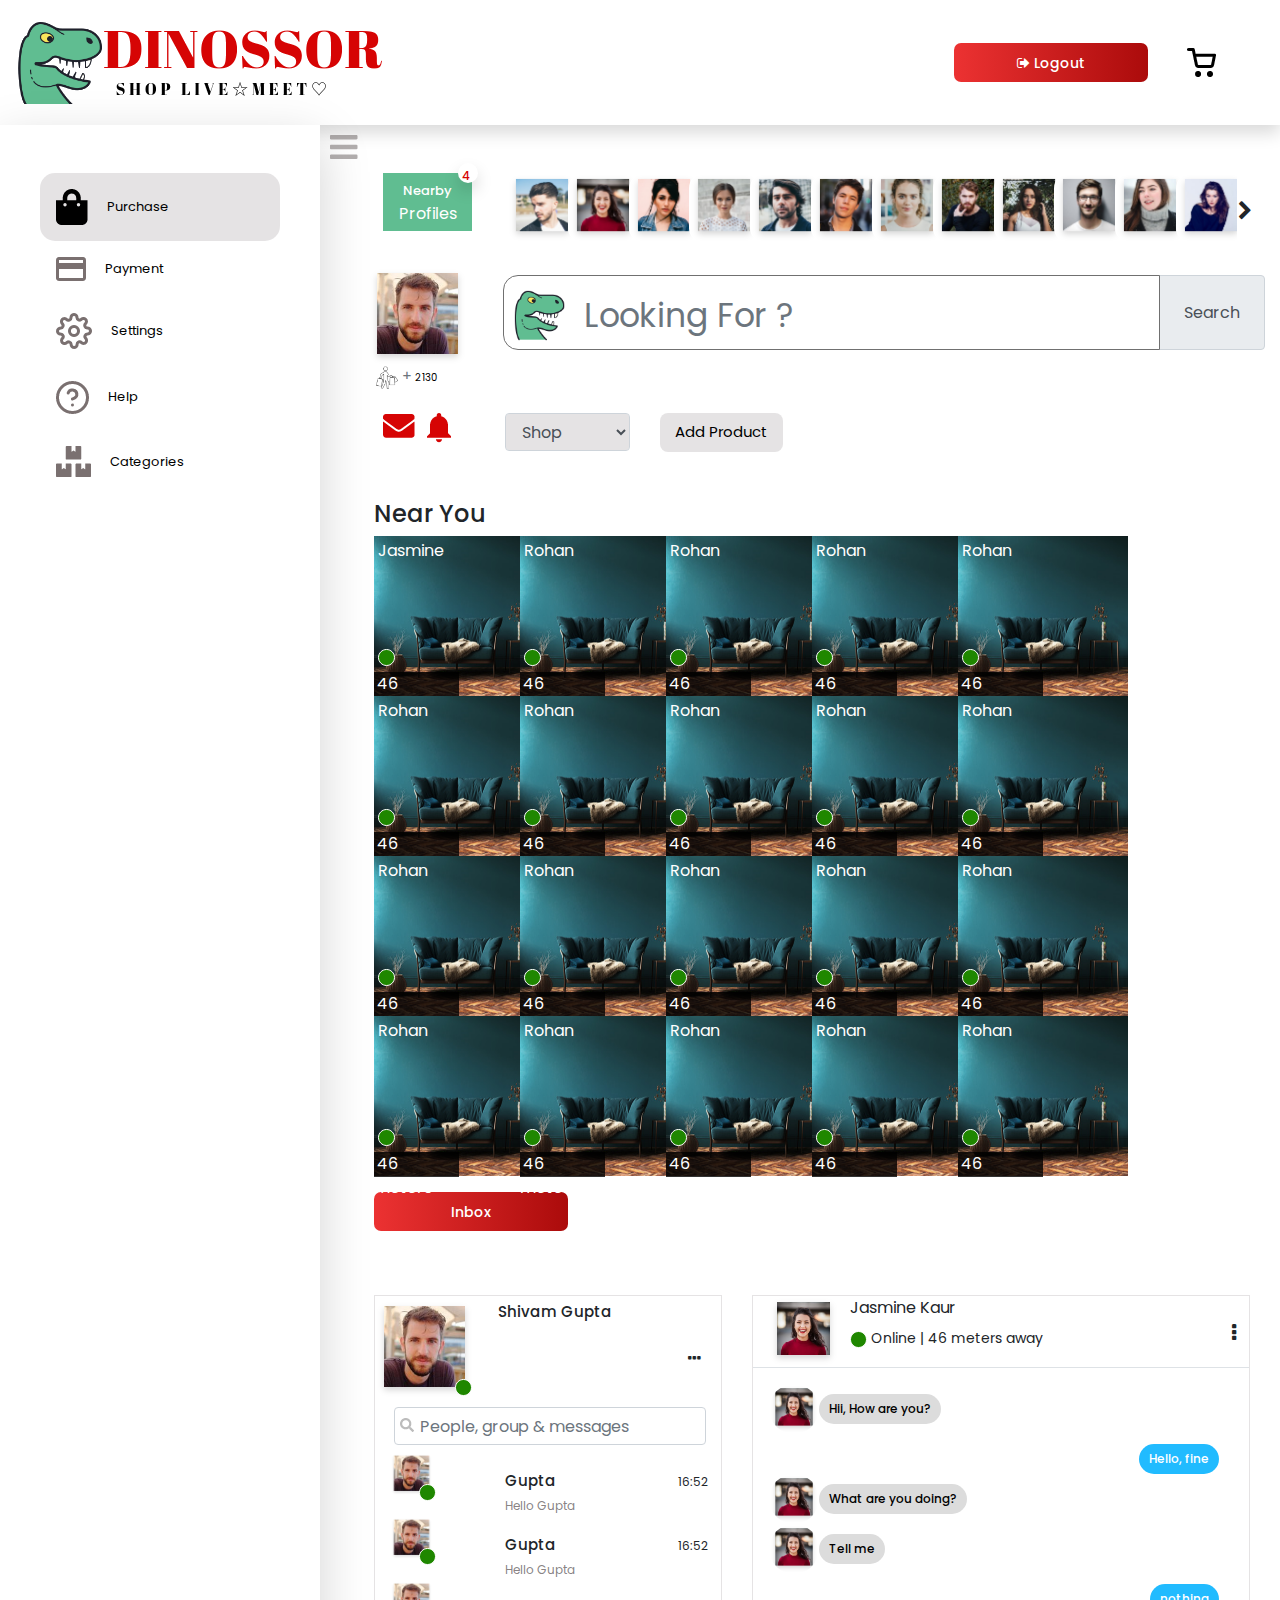
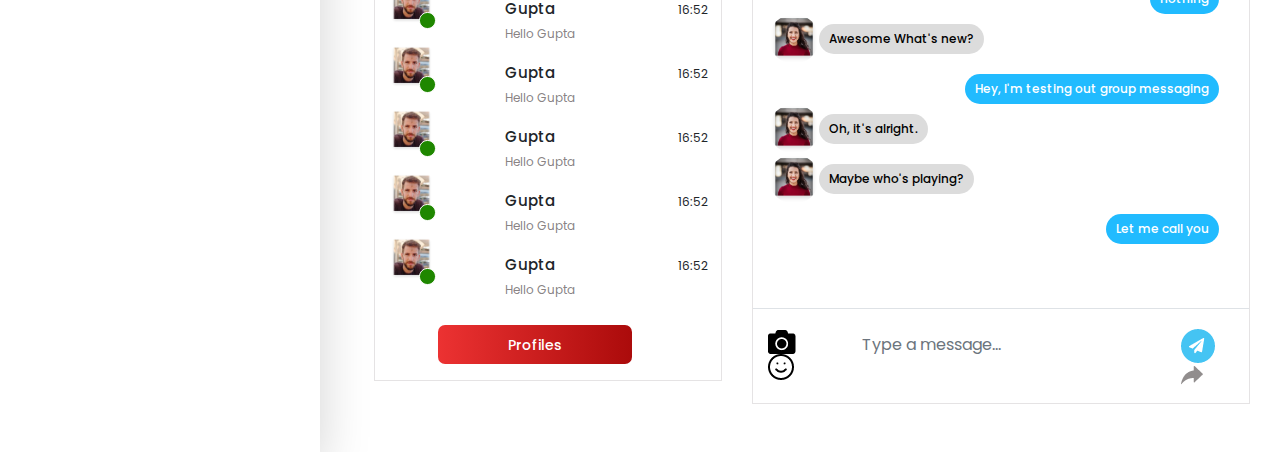
<file: chat.html>
<!DOCTYPE html>
<html lang="en">
<head>
    <meta charset="UTF-8">
    <meta name="viewport" content="width=device-width, initial-scale=1.0">
    <title>Chat Page</title>
    <!-- including bootstrap cdn -->
    <link rel="stylesheet" href="https://maxcdn.bootstrapcdn.com/bootstrap/4.5.2/css/bootstrap.min.css">
    <!-- custom css -->
    <link rel="stylesheet" href="assets/css/styles.css">
    <!-- google fonts -->
    <link rel="preconnect" href="https://fonts.gstatic.com">
    <link href="https://fonts.googleapis.com/css2?family=Poppins:wght@500&display=swap" rel="stylesheet">
    <link rel="preconnect" href="https://fonts.gstatic.com">
    <link href="https://fonts.googleapis.com/css2?family=Roboto:wght@700&display=swap" rel="stylesheet">
    <link rel="stylesheet" href="https://cdnjs.cloudflare.com/ajax/libs/font-awesome/4.7.0/css/font-awesome.min.css">
    <!-- owl carousel inclues css -->
    <link href="owl-carousel/css/owl.carousel.min.css" rel="stylesheet">
    <link href="owl-carousel/css/owl.theme.default.min.css" rel="stylesheet">
    <!-- responsive css  -->
    <link href="assets/css/responsive.css" rel="stylesheet">
</head>
<body>
    <!-- Start Header Section -->
    <header class="header-section">
        <nav class="navbar navbar-light shadow p-3  bg-white ">
            <a class="navbar-brand" href="#">
                <img src="assets/images/logoo.png" class="logo-img">
            </a>
            <form class="form-inline">
              <button class="login-btn text-white"  type="submit"><i class="fa fa-sign-out" aria-hidden="true"></i> Logout</button>
              <a href="#"><img src="assets/images/Icon feather-shopping-cart.png"  class="cart-img mr-5"></a>
            </form>
        </nav>
   </header>
     <!-- Start main body -->
  <section class="container-fluid">
    <div class="row ">
        <!-- Start sidebar -->
        <div class="col-md-3  pl-0 shadow-lg bg-white sidebarShow"  id="collapseExample">
            <div class="sidebar pt-5  h-100 " >

                <ul>
                    <li class="active"><a href="#" ><img src="assets/images/Icon awesome-shopping-bag.png" class="pr-3"> Purchase </a></li>
                    <li><a href="#"><img src="assets/images/Icon material-payment.png" class="pr-3"> Payment</a></li>
                    <li><a href="#"><img src="assets/images/Icon feather-settings.png" class="pr-3"> Settings</a></li>
                    <li><a href="#"><img src="assets/images/Icon feather-help-circle.png" class="pr-3"> Help</a></li>
                    <li><a href="#"><img src="assets/images/Icon awesome-boxes.png" class="pr-3"> Categories</a></li>
                </ul>
            </div>
            
        </div>
        <!-- End sidebar -->
        <div class="col-md-9 pb-5">
            <a  href="javascript:void(0)" onclick="hideSidebar()"><img src="assets/images/Icon awesome-bars.png" class="sidebar-menu" ></a>
            <div class="row mt-5 pl-md-5">
                <div class="col-md-1 mr-5">
                    <button class="image-slider-btn">
                        <span class="nearby-text">Nearby</span>
                        <span class="profiles-text">Profiles</span>
                    </button>
                    <div class="label-circle shadow">
                        <span class="label-text">4</span>
                    </div>
                </div>
                <div class="col-md-10 res-caro  ">
                    <div class="owl-carousel owl-theme">
                        <div class="item slider-images" ><img src="assets/images/Rectangle-15.png" >
                        </div>
                        <div class="item slider-images"><img src="assets/images/Rectangle-14.png" ></div>
                        <div class="item slider-images"><img src="assets/images/Rectangle-13.png" ></div>
                        <div class="item slider-images"><img src="assets/images/Rectangle-12.png" ></div>
                        <div class="item slider-images"><img src="assets/images/Rectangle-11.png" ></div>
                        <div class="item slider-images"><img src="assets/images/Rectangle-10.png" ></div>
                        <div class="item slider-images"><img src="assets/images/Rectangle-9.png" ></div>
                        <div class="item slider-images"><img src="assets/images/Rectangle-8.png" ></div>
                        <div class="item slider-images"><img src="assets/images/Rectangle-7.png" ></div>
                        <div class="item slider-images"><img src="assets/images/Rectangle-6.png" ></div>
                        <div class="item slider-images"><img src="assets/images/Rectangle-5.png" ></div>
                        <div class="item slider-images"><img src="assets/images/Rectangle-4.png" ></div>
                        <div class="item slider-images"><img src="assets/images/Rectangle-3.png" ></div>
                        <div class="item slider-images"><img src="assets/images/Rectangle-2.png" ></div>
                        <div class="item slider-images"><img src="assets/images/Rectangle-1.png" ></div>
                        <div class="item slider-images"><img src="assets/images/Rectangle-50.png" ></div>
                    </div>
                    <div class="chevron-next-right owl-next">
                        <button type="button" role="presentation" class="owl-next"><span aria-label="Next">›</span></button>
                        <i class="fa fa-chevron-right " role="presentation"></i>
                    </div>
                </div>
            </div>
             <!-- Post Composing Section Start -->
             <div class="row mt-4">
                <div class="col-md-2 pl-5">
                    <img src="assets/images/Rectangle 50.png" clas="post-image">
                    <figcaption class="figure-caption pl-2">
                        
                            <img src="assets/images/gg.png"> + 
                            <span class="img-cap">
                                2130
                            </span>
                    </figcaption>
                </div>
                <div class="col-md-10 mt-2">
                    <div class="input-group  ">
                        <input type="text"  class="form-control pb-2 post-input-bar ml-2" placeholder="Looking For ?">
                        <div class="input-group-append">
                            <button class="p-4 input-group-text" id="basic-addon2">Search</button>
                        </div>
                    </div> 
                </div> 
            </div>
            <!-- Message Area Start -->
            <div class="container-fluid" id='res-compose'>
                <div class="row mt-4">
                    <div class="col-md-1 pl-5">
                        <img src="assets/images/Icon awesome-envelope.png" class='res-envelope'>
                    </div>
                    <div class="col-md-1">
                        <img src="assets/images/Icon material-notifications.png">
                    </div> 
                    <div class="col-md-2" id="res-shop">
                        <select class="form-control add-product-btn-res select-option-box" >
                            <option >Shop</option>
                        </select>
                    </div>
                    <div class="col-md-2" id="res-sell">
                        <button class="add-product-btn add-product-btn-res">Add Product</button>
                    </div> 
            </div>
            </div>
            <!-- Message Area End -->
            <!-- gallery images starts -->
            <div class="container-fluid">
                <div class="row pl-4 pt-5">
                    <div class="col-md-12">
                        <h4>Near You</h4>
                        <!-- first row of images start -->
                        <div class="row no-gutters">
                            <!-- start::first image  -->
                            <div class="col-md-2">
                                <span class='profile-name'>Jasmine</span>
                                <img src="assets/images/Rectangle 7.png" class='near-you-profile-img'>
                                <span class="profile-info-status"><img src='assets/images/Icon awesome-circle.png'></span>
                                <div class="profile-info-sec">
                                    <span class='profile-distance'>46 meters</span>
                                </div>
                            </div>
                            <!-- end::first image  -->
                            <!-- start::2nd image  -->
                            <div class="col-md-2">
                                <span class='profile-name'>Rohan</span>
                                <img src="assets/images/Rectangle 7.png" class='near-you-profile-img'>
                                <span class="profile-info-status"><img src='assets/images/Icon awesome-circle.png'></span>
                                <div class="profile-info-sec">
                                    <span class='profile-distance'>46 meters</span>
                                </div>
                            </div>
                            <!-- end::2nd image  -->
                            <!-- start::third image  -->
                            <div class="col-md-2">
                                <span class='profile-name'>Rohan</span>
                                <img src="assets/images/Rectangle 7.png" class='near-you-profile-img'>
                                <span class="profile-info-status"><img src='assets/images/Icon awesome-circle.png'></span>
                                <div class="profile-info-sec">
                                    <span class='profile-distance'>46 meters</span>
                                </div>
                            </div>
                            <!-- end::third image  -->
                            <!-- start::fourth image  -->
                            <div class="col-md-2">
                                <span class='profile-name'>Rohan</span>
                                <img src="assets/images/Rectangle 7.png" class='near-you-profile-img'>
                                <span class="profile-info-status"><img src='assets/images/Icon awesome-circle.png'></span>
                                <div class="profile-info-sec">
                                    <span class='profile-distance'>46 meters</span>
                                </div>
                            </div>
                            <!-- end::fourth image  -->
                            <!-- start::fifth image  -->
                            <div class="col-md-2">
                                <span class='profile-name'>Rohan</span>
                                <img src="assets/images/Rectangle 7.png" class='near-you-profile-img'>
                                <span class="profile-info-status"><img src='assets/images/Icon awesome-circle.png'></span>
                                <div class="profile-info-sec">
                                    <span class='profile-distance'>46 meters</span>
                                </div>
                            </div>
                            <!-- end::fifth image  -->
                        </div>
                        <!-- first row of images end -->
                        <!-- 2nd row of images start -->
                        <div class="row no-gutters">
                            <!-- start::first image  -->
                            <div class="col-md-2">
                                <span class='profile-name'>Rohan</span>
                                <img src="assets/images/Rectangle 7.png" class='near-you-profile-img'>
                                <span class="profile-info-status"><img src='assets/images/Icon awesome-circle.png'></span>
                                <div class="profile-info-sec">
                                    <span class='profile-distance'>46 meters</span>
                                </div>
                            </div>
                            <!-- end::first image  -->
                            <!-- start::2nd image  -->
                            <div class="col-md-2">
                                <span class='profile-name'>Rohan</span>
                                <img src="assets/images/Rectangle 7.png" class='near-you-profile-img'>
                                <span class="profile-info-status"><img src='assets/images/Icon awesome-circle.png'></span>
                                <div class="profile-info-sec">
                                    <span class='profile-distance'>46 meters</span>
                                </div>
                            </div>
                            <!-- end::2nd image  -->
                            <!-- start::third image  -->
                            <div class="col-md-2">
                                <span class='profile-name'>Rohan</span>
                                <img src="assets/images/Rectangle 7.png" class='near-you-profile-img'>
                                <span class="profile-info-status"><img src='assets/images/Icon awesome-circle.png'></span>
                                <div class="profile-info-sec">
                                    <span class='profile-distance'>46 meters</span>
                                </div>
                            </div>
                            <!-- end::third image  -->
                            <!-- start::fourth image  -->
                            <div class="col-md-2">
                                <span class='profile-name'>Rohan</span>
                                <img src="assets/images/Rectangle 7.png" class='near-you-profile-img'>
                                <span class="profile-info-status"><img src='assets/images/Icon awesome-circle.png'></span>
                                <div class="profile-info-sec">
                                    <span class='profile-distance'>46 meters</span>
                                </div>
                            </div>
                            <!-- end::fourth image  -->
                            <!-- start::fifth image  -->
                            <div class="col-md-2">
                                <span class='profile-name'>Rohan</span>
                                <img src="assets/images/Rectangle 7.png" class='near-you-profile-img'>
                                <span class="profile-info-status"><img src='assets/images/Icon awesome-circle.png'></span>
                                <div class="profile-info-sec">
                                    <span class='profile-distance'>46 meters</span>
                                </div>
                            </div>
                            <!-- end::fifth image  -->
                        </div>
                        <!-- 2nd row of images end -->

                        <!-- 3rd row of images start -->
                        <div class="row no-gutters">
                            <!-- start::first image  -->
                            <div class="col-md-2">
                                <span class='profile-name'>Rohan</span>
                                <img src="assets/images/Rectangle 7.png" class='near-you-profile-img'>
                                <span class="profile-info-status"><img src='assets/images/Icon awesome-circle.png'></span>
                                <div class="profile-info-sec">
                                    <span class='profile-distance'>46 meters</span>
                                </div>
                            </div>
                            <!-- end::first image  -->
                            <!-- start::2nd image  -->
                            <div class="col-md-2">
                                <span class='profile-name'>Rohan</span>
                                <img src="assets/images/Rectangle 7.png" class='near-you-profile-img'>
                                <span class="profile-info-status"><img src='assets/images/Icon awesome-circle.png'></span>
                                <div class="profile-info-sec">
                                    <span class='profile-distance'>46 meters</span>
                                </div>
                            </div>
                            <!-- end::2nd image  -->
                            <!-- start::third image  -->
                            <div class="col-md-2">
                                <span class='profile-name'>Rohan</span>
                                <img src="assets/images/Rectangle 7.png" class='near-you-profile-img'>
                                <span class="profile-info-status"><img src='assets/images/Icon awesome-circle.png'></span>
                                <div class="profile-info-sec">
                                    <span class='profile-distance'>46 meters</span>
                                </div>
                            </div>
                            <!-- end::third image  -->
                            <!-- start::fourth image  -->
                            <div class="col-md-2">
                                <span class='profile-name'>Rohan</span>
                                <img src="assets/images/Rectangle 7.png" class='near-you-profile-img'>
                                <span class="profile-info-status"><img src='assets/images/Icon awesome-circle.png'></span>
                                <div class="profile-info-sec">
                                    <span class='profile-distance'>46 meters</span>
                                </div>
                            </div>
                            <!-- end::fourth image  -->
                            <!-- start::fifth image  -->
                            <div class="col-md-2">
                                <span class='profile-name'>Rohan</span>
                                <img src="assets/images/Rectangle 7.png" class='near-you-profile-img'>
                                <span class="profile-info-status"><img src='assets/images/Icon awesome-circle.png'></span>
                                <div class="profile-info-sec">
                                    <span class='profile-distance'>46 meters</span>
                                </div>
                            </div>
                            <!-- end::fifth image  -->
                        </div>
                        <!-- 3rd row of images end -->
                        <!-- 4th row of images start -->
                        <div class="row no-gutters">
                            <!-- start::first image  -->
                            <div class="col-md-2">
                                <span class='profile-name'>Rohan</span>
                                <img src="assets/images/Rectangle 7.png" class='near-you-profile-img'>
                                <span class="profile-info-status"><img src='assets/images/Icon awesome-circle.png'></span>
                                <div class="profile-info-sec">
                                    <span class='profile-distance'>46 meters</span>
                                </div>
                            </div>
                            <!-- end::first image  -->
                            <!-- start::2nd image  -->
                            <div class="col-md-2">
                                <span class='profile-name'>Rohan</span>
                                <img src="assets/images/Rectangle 7.png" class='near-you-profile-img'>
                                <span class="profile-info-status"><img src='assets/images/Icon awesome-circle.png'></span>
                                <div class="profile-info-sec">
                                    <span class='profile-distance'>46 meters</span>
                                </div>
                            </div>
                            <!-- end::2nd image  -->
                            <!-- start::third image  -->
                            <div class="col-md-2">
                                <span class='profile-name'>Rohan</span>
                                <img src="assets/images/Rectangle 7.png" class='near-you-profile-img'>
                                <span class="profile-info-status"><img src='assets/images/Icon awesome-circle.png'></span>
                                <div class="profile-info-sec">
                                    <span class='profile-distance'>46 meters</span>
                                </div>
                            </div>
                            <!-- end::third image  -->
                            <!-- start::fourth image  -->
                            <div class="col-md-2">
                                <span class='profile-name'>Rohan</span>
                                <img src="assets/images/Rectangle 7.png" class='near-you-profile-img'>
                                <span class="profile-info-status"><img src='assets/images/Icon awesome-circle.png'></span>
                                <div class="profile-info-sec">
                                    <span class='profile-distance'>46 meters</span>
                                </div>
                            </div>
                            <!-- end::fourth image  -->
                            <!-- start::fifth image  -->
                            <div class="col-md-2">
                                <span class='profile-name'>Rohan</span>
                                <img src="assets/images/Rectangle 7.png" class='near-you-profile-img'>
                                <span class="profile-info-status"><img src='assets/images/Icon awesome-circle.png'></span>
                                <div class="profile-info-sec">
                                    <span class='profile-distance'>46 meters</span>
                                </div>
                            </div>
                            <!-- end::fifth image  -->
                        </div>
                        <!-- 4th row of images end -->
                        <p><button class="login-btn text-white  mt-3" type="submit">Inbox</button></p>
                    </div>
                </div>  
            </div>
            <!-- gallery images ends -->
            <!-- chat sections :: start -->
            <div class="container-fluid">
                <div class="row pl-4 pt-5 ">
                    <!-- left chat section :: start  -->
                    <div class="col-md-5">
                        <div class="left-chat-holder pb-3">
                            <!-- upper profile section :: start  -->
                               <div class="row pt-1">
                                    <div class="col-md-2"><img src="assets/images/Rectangle 50.png"><img src='assets/images/Icon awesome-circle.png' class='user-profile-status'></div>
                                    <div class="col-md-8" ><span class='user-profile-name'>Shivam Gupta</span></div>
                                    <div class="col-md-2"><i class="fa fa-ellipsis-h user-p" ></i></div>
                               </div>
                            <!-- upper profile section :: end  -->
                            <!-- input bar :: starts  -->
                            <div class="container-fluid">
                                <div class="row pl-1 pt-2">
                                    <div class="col-md-12">
                                        <input type='text' placeholder="People, group & messages" class='form-control search-icon'>
                                    </div>
                                </div>
                            </div>
                            <!-- input bar :: ends  -->
                            <!-- contact list1 :: start  -->
                            <div class="container-fluid">
                                <div class="row  pt-2">
                                    <div class="col-md-4">
                                        <img src="assets/images/Rectangle 50.png" class='suggested-profile'>
                                        <img src="assets/images/Icon awesome-circle.png" class="user-profile-status2">

                                    </div>
                                    <div class='col-md-6 pt-3'>
                                        <span class='contact-list-username'>Gupta</span><br>
                                        <span class='contact-list-message'>Hello Gupta</span>
                                    </div>
                                    <div class="col-md-2 pt-3"><span class="contact-list-time">16:52</span></div>
                                </div>
                            </div>
                            <!-- contact list1 :: end  -->
                            <!-- contact list2 :: start  -->
                            <div class="container-fluid">
                                <div class="row ">
                                    <div class="col-md-4">
                                        <img src="assets/images/Rectangle 50.png" class='suggested-profile'>
                                        <img src="assets/images/Icon awesome-circle.png" class="user-profile-status2">

                                    </div>
                                    <div class='col-md-6 pt-3'>
                                        <span class='contact-list-username'>Gupta</span><br>
                                        <span class='contact-list-message'>Hello Gupta</span>
                                    </div>
                                    <div class="col-md-2 pt-3"><span class="contact-list-time">16:52</span></div>
                                </div>
                            </div>
                            <!-- contact list2 :: end  -->
                            <!-- contact list3 :: start  -->
                            <div class="container-fluid">
                                <div class="row">
                                    <div class="col-md-4">
                                        <img src="assets/images/Rectangle 50.png" class='suggested-profile'>
                                        <img src="assets/images/Icon awesome-circle.png" class="user-profile-status2">

                                    </div>
                                    <div class='col-md-6 pt-3'>
                                        <span class='contact-list-username'>Gupta</span><br>
                                        <span class='contact-list-message'>Hello Gupta</span>
                                    </div>
                                    <div class="col-md-2 pt-3"><span class="contact-list-time">16:52</span></div>
                                </div>
                            </div>
                            <!-- contact list3 :: end  -->
                            <!-- contact list4 :: start  -->
                            <div class="container-fluid">
                                <div class="row">
                                    <div class="col-md-4">
                                        <img src="assets/images/Rectangle 50.png" class='suggested-profile'>
                                        <img src="assets/images/Icon awesome-circle.png" class="user-profile-status2">

                                    </div>
                                    <div class='col-md-6 pt-3'>
                                        <span class='contact-list-username'>Gupta</span><br>
                                        <span class='contact-list-message'>Hello Gupta</span>
                                    </div>
                                    <div class="col-md-2 pt-3"><span class="contact-list-time">16:52</span></div>
                                </div>
                            </div>
                            <!-- contact list4 :: end  -->
                            <!-- contact list5 :: start  -->
                            <div class="container-fluid">
                                <div class="row">
                                    <div class="col-md-4">
                                        <img src="assets/images/Rectangle 50.png" class='suggested-profile'>
                                        <img src="assets/images/Icon awesome-circle.png" class="user-profile-status2">

                                    </div>
                                    <div class='col-md-6 pt-3'>
                                        <span class='contact-list-username'>Gupta</span><br>
                                        <span class='contact-list-message'>Hello Gupta</span>
                                    </div>
                                    <div class="col-md-2 pt-3"><span class="contact-list-time">16:52</span></div>
                                </div>
                            </div>
                            <!-- contact list5 :: end  -->
                            <!-- contact list6 :: start  -->
                            <div class="container-fluid">
                                <div class="row">
                                    <div class="col-md-4">
                                        <img src="assets/images/Rectangle 50.png" class='suggested-profile'>
                                        <img src="assets/images/Icon awesome-circle.png" class="user-profile-status2">

                                    </div>
                                    <div class='col-md-6 pt-3'>
                                        <span class='contact-list-username'>Gupta</span><br>
                                        <span class='contact-list-message'>Hello Gupta</span>
                                    </div>
                                    <div class="col-md-2 pt-3"><span class="contact-list-time">16:52</span></div>
                                </div>
                            </div>
                            <!-- contact list6 :: end  -->
                            <!-- contact list7 :: start  -->
                            <div class="container-fluid">
                                <div class="row ">
                                    <div class="col-md-4">
                                        <img src="assets/images/Rectangle 50.png" class='suggested-profile'>
                                        <img src="assets/images/Icon awesome-circle.png" class="user-profile-status2">
                                        
                                    </div>
                                    <div class='col-md-6 pt-3'>
                                        <span class='contact-list-username'>Gupta</span><br>
                                        <span class='contact-list-message'>Hello Gupta</span>
                                    </div>
                                    <div class="col-md-2 pt-3"><span class="contact-list-time">16:52</span></div>
                                </div>
                            </div>
                            <!-- contact list7 :: end  -->
                            <!-- profiles button :: start  -->
                            <div class="container-fluid">
                                <div class="row pt-4 pl-5">
                                    <div class="col-md-12"><button class="login-btn res-profiles-btn text-white" type="submit">Profiles</button></div>
                                </div>
                            </div>
                            <!-- profiles button :: end  -->
                            
                        </div>
                        
                    </div>
                    <!-- left chat section :: end  -->
                    <!-- right chat section :: start  -->
                    <div class="col-md-7">
                        <div class="right-chat-holder">
                            <!-- upper section :: start  -->
                            <div class="container-fluid">
                                <div class="row border-bottom">
                                    <div class="col-md-2">
                                        <img src="assets/images/Rectangle-14.png"> 
                                    </div>        
                                    <div class="col-md-8">
                                       <span class='pt-1'>Jasmine Kaur</span>
                                        <br>
                                        <div class="text-chat-profile pt-2">
                                            <img src="assets/images/Icon awesome-circle.png"> Online | 46 meters away
                                        </div>
                                    </div>
                                    <div class="col-md-2" >
                                        <div class="chat-user-edit"><i class="fa fa-ellipsis-v user-res-icon" ></i></div>
                                    </div>
                                </div>
                            </div>
                            <!-- upper section :: end  -->
                            <!-- chat messages section :: starts  -->
                            <div class="container-fluid pb-3 ml-3 pt-3 ">
                                <div class="row">
                                    <img src="assets/images/Rectangle-14.png" class="user-chat-img rounded-circle"> 
                                    <button class='sender-message'>Hii, How are you?</button>
                                </div>
                                <div class="row mr-3">
                                    <div class="col-md-12">
                                        <div class='text-right'><button class='your-message'>Hello, fine</button></div>
                                    </div>
                                   
                                </div>

                                <div class="row">
                                    <img src="assets/images/Rectangle-14.png" class="user-chat-img rounded-circle"> 
                                    <button class='sender-message'>What are you doing?</button>
                                </div>
                                <div class="row">
                                    <img src="assets/images/Rectangle-14.png" class="user-chat-img rounded-circle"> 
                                    <button class='sender-message'>Tell me</button>
                                </div>
                                <div class="row mr-3">
                                    <div class="col-md-12">
                                        <div class='text-right'><button class='your-message'>nothing</button></div>
                                    </div>  
                                </div>
                                <div class="row">
                                    <img src="assets/images/Rectangle-14.png" class="user-chat-img rounded-circle"> 
                                    <button class='sender-message'>Awesome What's new?</button>
                                </div>
                                <div class="row mr-3">
                                    <div class="col-md-12">
                                        <div class='text-right'><button class='your-message'>Hey, I'm testing out group
                                            messaging</button></div>
                                    </div>  
                                </div>
                                <div class="row">
                                    <img src="assets/images/Rectangle-14.png" class="user-chat-img rounded-circle"> 
                                    <button class='sender-message'>Oh, it's alright.</button>
                                </div>
                                <div class="row">
                                    <img src="assets/images/Rectangle-14.png" class="user-chat-img rounded-circle"> 
                                    <button class='sender-message'>Maybe who's playing?</button>
                                </div>
                                <div class="row mr-3">
                                    <div class="col-md-12">
                                        <div class='text-right'><button class='your-message'>Let me call you</button></div>
                                    </div>  
                                </div>
                                
        
                            </div>
                            <!-- message sending section start -->
                            <div class="container-fluid pt-5">
                                <div class="row border-top pt-3 pb-3">
                                    <div class="col-md-2 pt-1">
                                        <img src='assets/images/Icon awesome-camera.png'> 
                                        <img src='assets/images/Icon feather-smile.png'>
                                   </div>
                                    <div class="col-md-8">
                                        <input type='text' class='form-control res-chat-write border-0' placeholder="Type a message...">
                                    </div>
                                    <div class="col-md-2 pt-1">
                                        <img src='assets/images/send message.png'> 
                                        <img src='assets/images/Icon ionic-ios-share-alt.png'>
                                    </div>
                                </div>  
                            </div>
                            
                        </div>
                    </div>
                    <!-- right chat section :: end  -->
                </div>
            </div>
            <!-- chat sections :: end   -->
        </div> 
    </div>
</section>
<!-- End main body -->
</body>
</html>
<!-- JS files -->
<script src="https://ajax.googleapis.com/ajax/libs/jquery/3.5.1/jquery.min.js"></script>
<script src="https://cdnjs.cloudflare.com/ajax/libs/popper.js/1.16.0/umd/popper.min.js"></script>
<script src="https://maxcdn.bootstrapcdn.com/bootstrap/4.5.2/js/bootstrap.min.js"></script>
<!-- owl script -->
<script src="owl-carousel/js/owl.carousel.min.js"></script>
<!-- custom js -->
<script src="assets/js/scripts.js"></script>
</file>
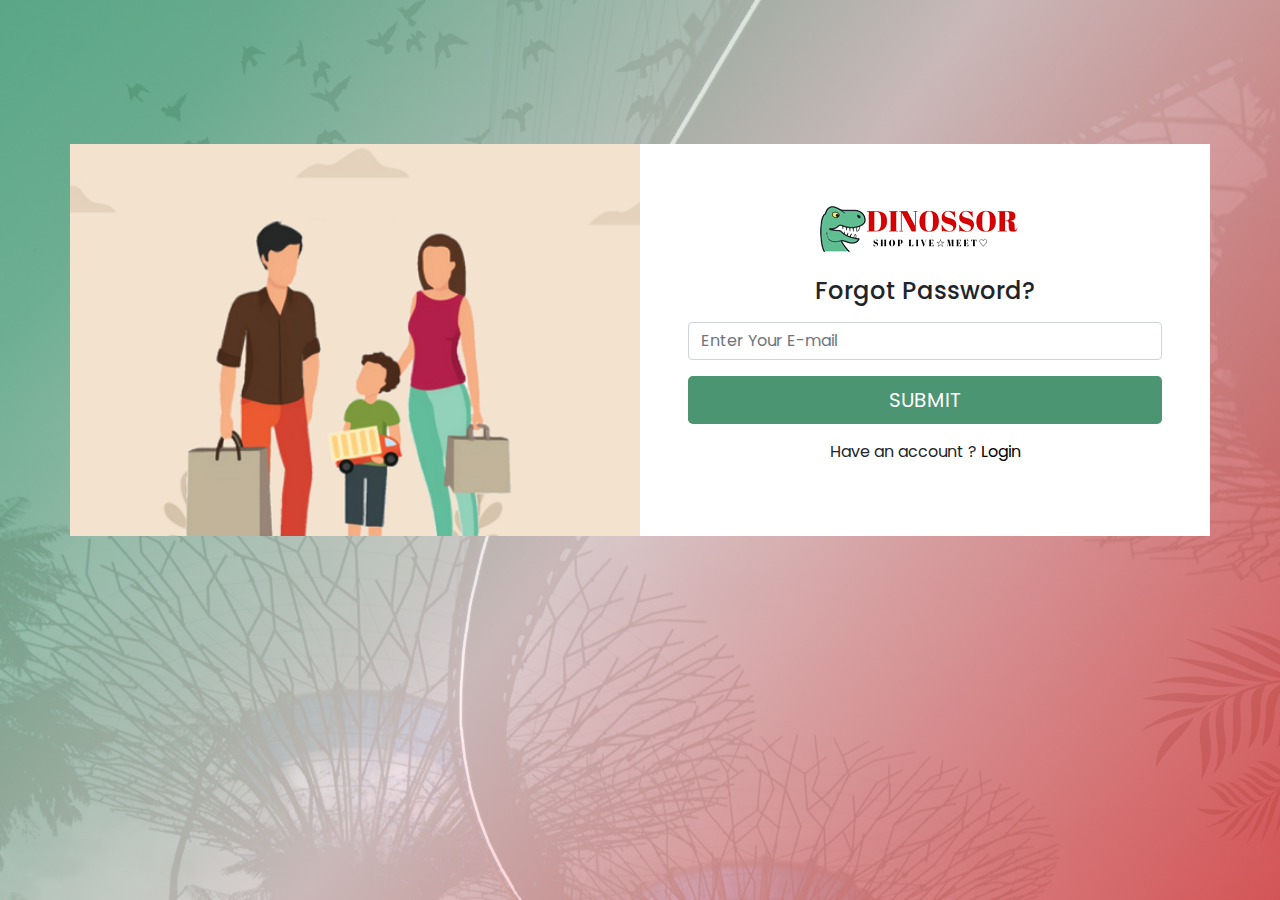
<file: forget-password.html>
<!DOCTYPE html>
<html lang="en">
   <head>
      <meta charset="UTF-8">
      <meta name="viewport" content="width=device-width, initial-scale=1.0">
      <title>Forget Password</title>
      <!-- including bootstrap cdn -->
      <link rel="stylesheet" href="https://maxcdn.bootstrapcdn.com/bootstrap/4.5.2/css/bootstrap.min.css">
      <!-- custom css -->
      <link rel="stylesheet" href="assets/css/styles.css">
      <!-- google fonts -->
      <link rel="preconnect" href="https://fonts.gstatic.com">
      <link href="https://fonts.googleapis.com/css2?family=Poppins:wght@500&display=swap" rel="stylesheet">
      <link rel="stylesheet" href="https://cdnjs.cloudflare.com/ajax/libs/font-awesome/4.7.0/css/font-awesome.min.css">
      <!-- login style sheets -->
      <link rel="stylesheet" href="assets/css/login-style.css">
   </head>
   <body>
      <section id="contact" class="contact">
         <div class="container mt-5 pt-5" data-aos="fade-up">
            <div class="row mt-5">
               <div class="col-md-6" style="background:transparent url('assets/images/image.png') no-repeat center center /cover; ">
               </div>
               <div class="col-md-6 bg-white text-center p-5">
                  <img src="assets/images/1611278243615.png">
                  <h4 class="text-center mt-3">Forgot Password?</h4>
                  <form class="form" method="post">
                     <div class="form-group mt-3">
                        <div class="input-group">
                           <input id="email" name="email" placeholder="Enter Your E-mail" class="form-control"  type="email">
                        </div>
                     </div>
                     <div class="form-group">
                        <input name="recover-submit" class="btn btn-lg btn-block" value="SUBMIT" type="submit">
                     </div>
                     <div class="form-group">
                        <label class="text-center"><span><span></span></span>Have an account ? <a href="#" class="Login">Login</a></label>
                     </div>
                  </form>
               </div>
            </div>
         </div>
      </section>
   </body>
</html>
<!-- JS files -->
<script src="https://ajax.googleapis.com/ajax/libs/jquery/3.5.1/jquery.min.js"></script>
<script src="https://cdnjs.cloudflare.com/ajax/libs/popper.js/1.16.0/umd/popper.min.js"></script>
<script src="https://maxcdn.bootstrapcdn.com/bootstrap/4.5.2/js/bootstrap.min.js"></script>
<script src="assets/js/scripts.js"></script>
</file>
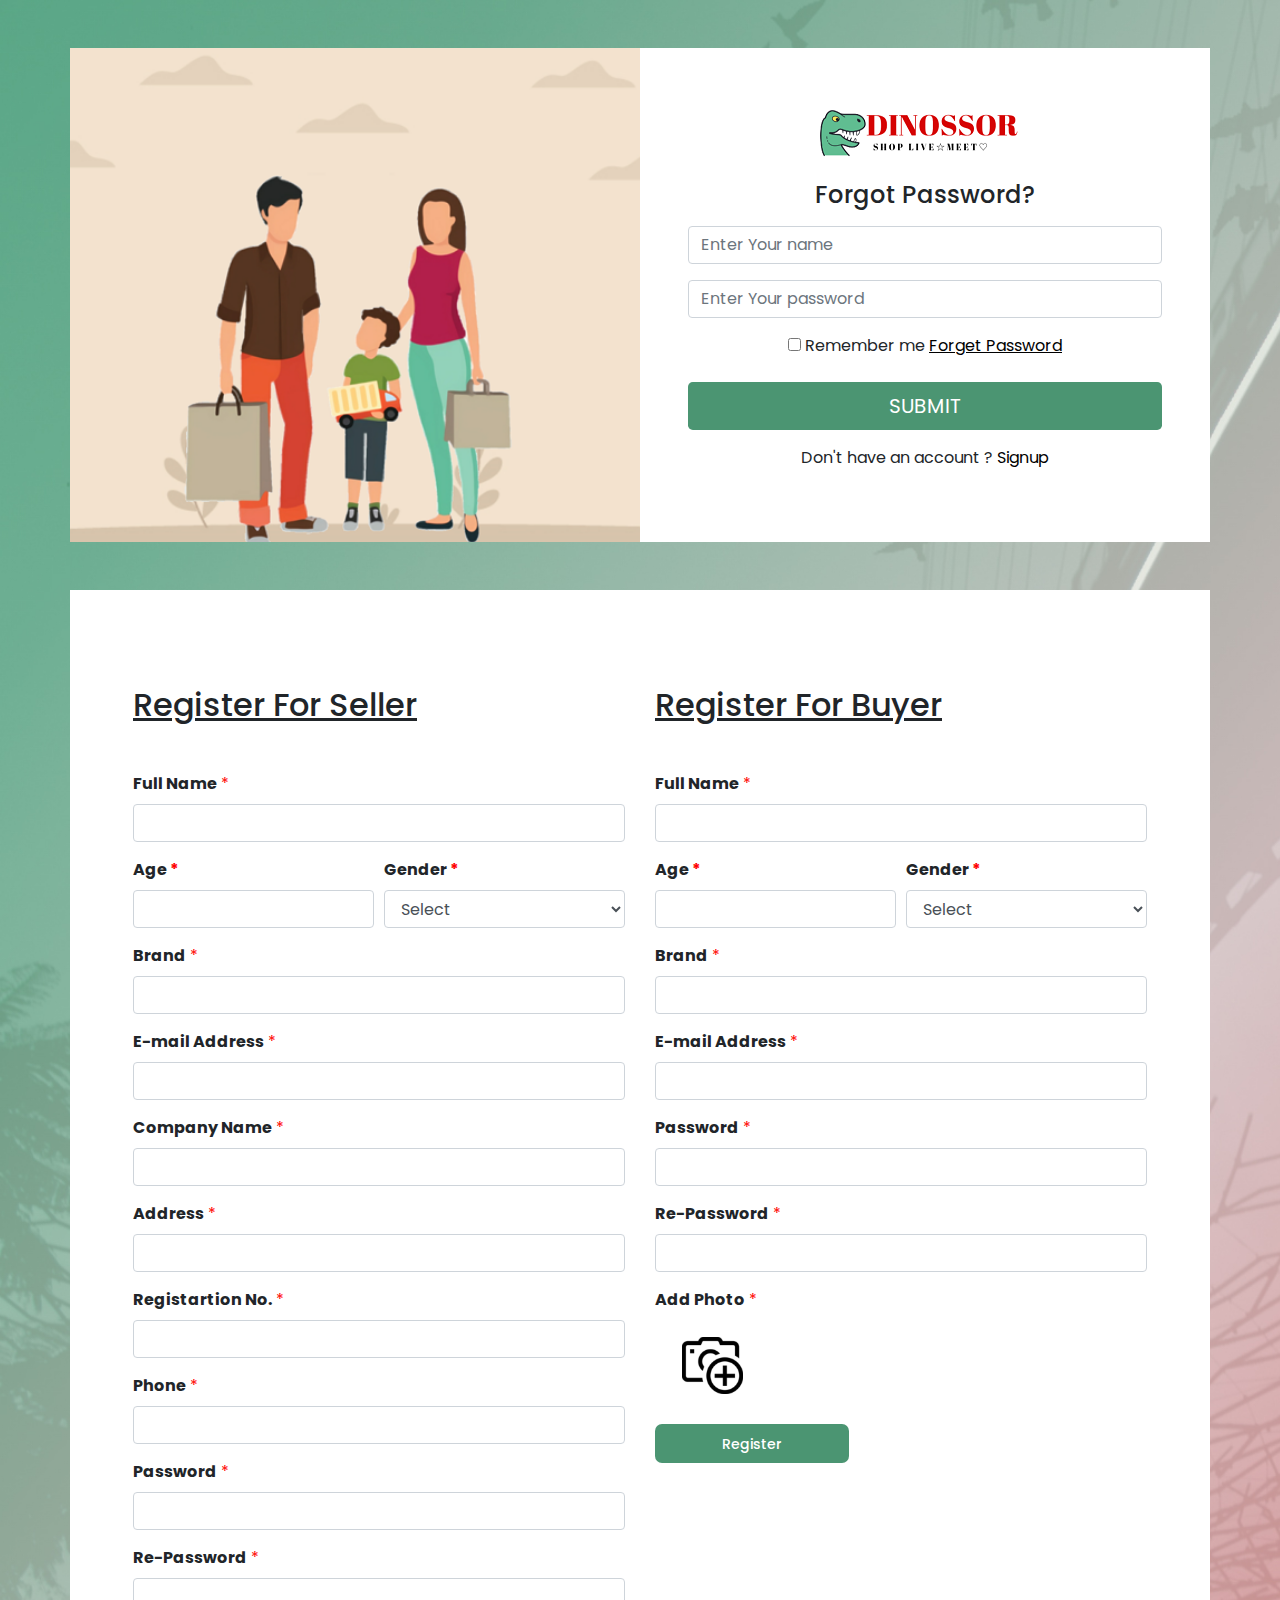
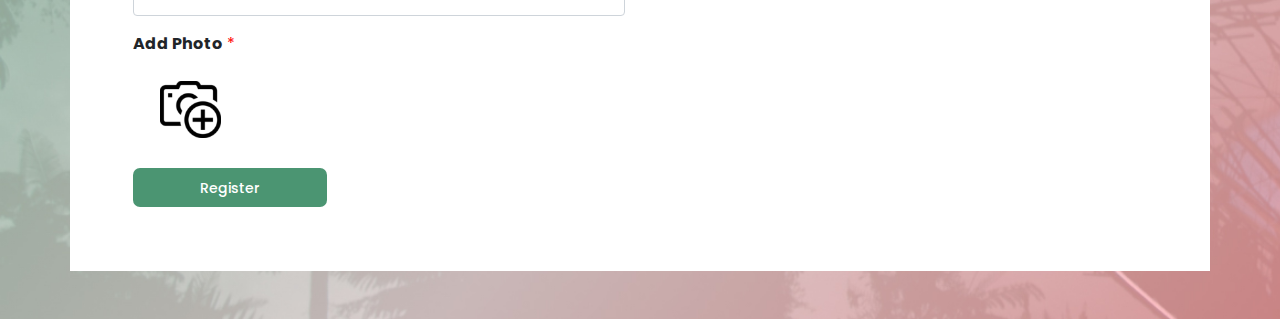
<file: login-page.html>
<!DOCTYPE html>
<html lang="en">
   <head>
      <meta charset="UTF-8">
      <meta name="viewport" content="width=device-width, initial-scale=1.0">
      <title>Login</title>
      <!-- including bootstrap cdn -->
      <link rel="stylesheet" href="https://maxcdn.bootstrapcdn.com/bootstrap/4.5.2/css/bootstrap.min.css">
      <!-- custom css -->
      <link rel="stylesheet" href="assets/css/styles.css">
      <!-- google fonts -->
      <link rel="preconnect" href="https://fonts.gstatic.com">
      <link href="https://fonts.googleapis.com/css2?family=Poppins:wght@500&display=swap" rel="stylesheet">
      <link rel="stylesheet" href="https://cdnjs.cloudflare.com/ajax/libs/font-awesome/4.7.0/css/font-awesome.min.css">
      <!-- login style sheets -->
      <link rel="stylesheet" href="assets/css/login-style.css">
   </head>
   <body>
      <section id="contact">
         <div class="container" data-aos="fade-up">
            <div class="row mt-5">
               <div class="col-md-6" style="background:transparent url('assets/images/image.png') no-repeat center center /cover; ">
               </div>
               <div class="col-md-6 bg-white text-center p-5">
                  <a href="/"><img src="assets/images/1611278243615.png"></a>
                  <h4 class="text-center mt-3">Forgot Password?</h4>
                  <form class="form" method="post">
                     <div class="form-group mt-3">
                        <div class="input-group">
                           <input id="name" name="name" placeholder="Enter Your name" class="form-control"  type="name">
                        </div>
                        <div class="input-group mt-3">
                           <input id="password" name="password" placeholder="Enter Your password" class="form-control"  type="text">
                        </div>
                     </div>
                     <div class="form-group">
                        <input type="checkbox" value="lsRememberMe" id="rememberMe"> <label for="rememberMe">Remember me</label>
                        <span class="text-right"><a href="forget-password.html" class="Login"><u>Forget Password</u></a></span>
                     </div>
                     <div class="form-group">
                        <input name="recover-submit" class="btn btn-lg btn-block" value="SUBMIT" type="submit">
                     </div>
                     <div class="form-group">
                        <label class="text-center"><span><span></span></span>Don't have an account ? <a href="#" class="Login">Signup</a></label>
                     </div>
                  </form>
               </div>
            </div>
            <div class="row mt-5 bg-white mb-5 p-5">
               <div class="col-lg-6">
                  <div class="section-title mb-5">
                     <h2 class="mt-5"><u>Register For Seller</u></h2>
                  </div>
                  <form action="#" method="post" role="form" class="php-email-form">
                     <div class="form-group">
                        <label for="name"><b>Full Name</b> <span class="dot">*</span></label>
                        <input type="text" class="form-control" name="subject" id="subject" data-rule="minlen:4" data-msg="Please enter at least 8 chars of subject">
                        <div class="validate"></div>
                     </div>
                     <div class="form-row">
                        <div class="form-group col-md-6">
                           <label for="name"><b>Age <span class="dot">*</span></b></label>
                           <input type="text" name="name" class="form-control" id="name" data-rule="minlen:4" data-msg="product is new or used" />
                           <div class="validate"></div>
                        </div>
                        <div class="form-group col-md-6">
                           <label for="name"><b> Gender  <span class="dot">*</span> </b></label>
                           <select name="cars" id="cars" class="form-control">
                              <option value="">Select</option>
                              <option value="">Male</option>
                              <option value="">Female</option>
                              <option value="">3</option>
                           </select>
                        </div>
                     </div>
                     <div class="form-group">
                        <label for="name"><b>Brand</b> <span class="dot">*</span></label>
                        <input type="text" class="form-control" name="subject" id="subject" data-rule="minlen:4" data-msg="Please enter at least 8 chars of subject">
                        <div class="validate"></div>
                     </div>
                     <div class="form-group">
                        <label for="name"><b>E-mail Address</b> <span class="dot">*</span></label>
                        <input type="text" class="form-control" name="subject" id="subject" data-rule="minlen:4" data-msg="Please enter at least 8 chars of subject">
                        <div class="validate"></div>
                     </div>
                     <div class="form-group">
                        <label for="name"><b>Company Name</b> <span class="dot">*</span></label>
                        <input type="text" class="form-control" name="subject" id="subject" data-rule="minlen:4" data-msg="Please enter at least 8 chars of subject">
                        <div class="validate"></div>
                     </div>
                     <div class="form-group">
                        <label for="name"><b>Address</b> <span class="dot">*</span></label>
                        <input type="text" class="form-control" name="subject" id="subject" data-rule="minlen:4" data-msg="Please enter at least 8 chars of subject">
                        <div class="validate"></div>
                     </div>
                     <div class="form-group">
                        <label for="name"><b>Registartion No.</b> <span class="dot">*</span></label>
                        <input type="text" class="form-control" name="subject" id="subject" data-rule="minlen:4" data-msg="Please enter at least 8 chars of subject">
                        <div class="validate"></div>
                     </div>
                     <div class="form-group">
                        <label for="name"><b>Phone</b> <span class="dot">*</span></label>
                        <input type="text" class="form-control" name="subject" id="subject" data-rule="minlen:4" data-msg="Please enter at least 8 chars of subject">
                        <div class="validate"></div>
                     </div>
                     <div class="form-group">
                        <label for="name"><b>Password</b> <span class="dot">*</span></label>
                        <input type="text" class="form-control" name="subject" id="subject" data-rule="minlen:4" data-msg="Please enter at least 8 chars of subject">
                        <div class="validate"></div>
                     </div>
                     <div class="form-group">
                        <label for="name"><b>Re-Password</b> <span class="dot">*</span></label>
                        <input type="text" class="form-control" name="subject" id="subject" data-rule="minlen:4" data-msg="Please enter at least 8 chars of subject">
                        <div class="validate"></div>
                     </div>
                     <div class="form-group">
                        <label for="name"><b>Add Photo</b> <span class="dot">*</span></label><br>
                        <img src="assets/images/image (1).png">
                        <div class="validate"></div>
                     </div>
                     <button class="login-btn2 text-white mb-3" type="submit"></i>Register</button>
                  </form>
               </div>
               <div class="col-lg-6">
                  <div class="section-title mb-5">
                     <h2 class="mt-5"><u>Register For Buyer</u></h2>
                  </div>
                  <form action="#" method="post" role="form" class="php-email-form">
                     <div class="form-group">
                        <label for="name"><b>Full Name</b> <span class="dot">*</span></label>
                        <input type="text" class="form-control" name="subject" id="subject" data-rule="minlen:4" data-msg="Please enter at least 8 chars of subject">
                        <div class="validate"></div>
                     </div>
                     <div class="form-row">
                        <div class="form-group col-md-6">
                           <label for="name"><b>Age <span class="dot">*</span></b></label>
                           <input type="text" name="name" class="form-control" id="name" data-rule="minlen:4" data-msg="product is new or used" />
                           <div class="validate"></div>
                        </div>
                        <div class="form-group col-md-6">
                           <label for="name"><b> Gender  <span class="dot">*</span> </b></label>
                           <select name="cars" id="cars" class="form-control">
                              <option value="">Select</option>
                              <option value="">Male</option>
                              <option value="">Female</option>
                              <option value="">3</option>
                           </select>
                        </div>
                     </div>
                     <div class="form-group">
                        <label for="name"><b>Brand</b> <span class="dot">*</span></label>
                        <input type="text" class="form-control" name="subject" id="subject" data-rule="minlen:4" data-msg="Please enter at least 8 chars of subject">
                        <div class="validate"></div>
                     </div>
                     <div class="form-group">
                        <label for="name"><b>E-mail Address</b> <span class="dot">*</span></label>
                        <input type="text" class="form-control" name="subject" id="subject" data-rule="minlen:4" data-msg="Please enter at least 8 chars of subject">
                        <div class="validate"></div>
                     </div>
                     <div class="form-group">
                        <label for="name"><b>Password</b> <span class="dot">*</span></label>
                        <input type="text" class="form-control" name="subject" id="subject" data-rule="minlen:4" data-msg="Please enter at least 8 chars of subject">
                        <div class="validate"></div>
                     </div>
                     <div class="form-group">
                        <label for="name"><b>Re-Password</b> <span class="dot">*</span></label>
                        <input type="text" class="form-control" name="subject" id="subject" data-rule="minlen:4" data-msg="Please enter at least 8 chars of subject">
                        <div class="validate"></div>
                     </div>
                     <div class="form-group">
                        <label for="name"><b>Add Photo</b> <span class="dot">*</span></label><br>
                        <img src="assets/images/image (1).png">
                        <div class="validate"></div>
                     </div>
                     <button class="login-btn2 text-white" type="submit"></i>Register</button>
                  </form>
               </div>
            </div>
         </div>
      </section>
      <!-- End Login -->
   </body>
</html>
<!-- JS files -->
<script src="https://ajax.googleapis.com/ajax/libs/jquery/3.5.1/jquery.min.js"></script>
<script src="https://cdnjs.cloudflare.com/ajax/libs/popper.js/1.16.0/umd/popper.min.js"></script>
<script src="https://maxcdn.bootstrapcdn.com/bootstrap/4.5.2/js/bootstrap.min.js"></script>
<script src="assets/js/scripts.js"></script>
</file>
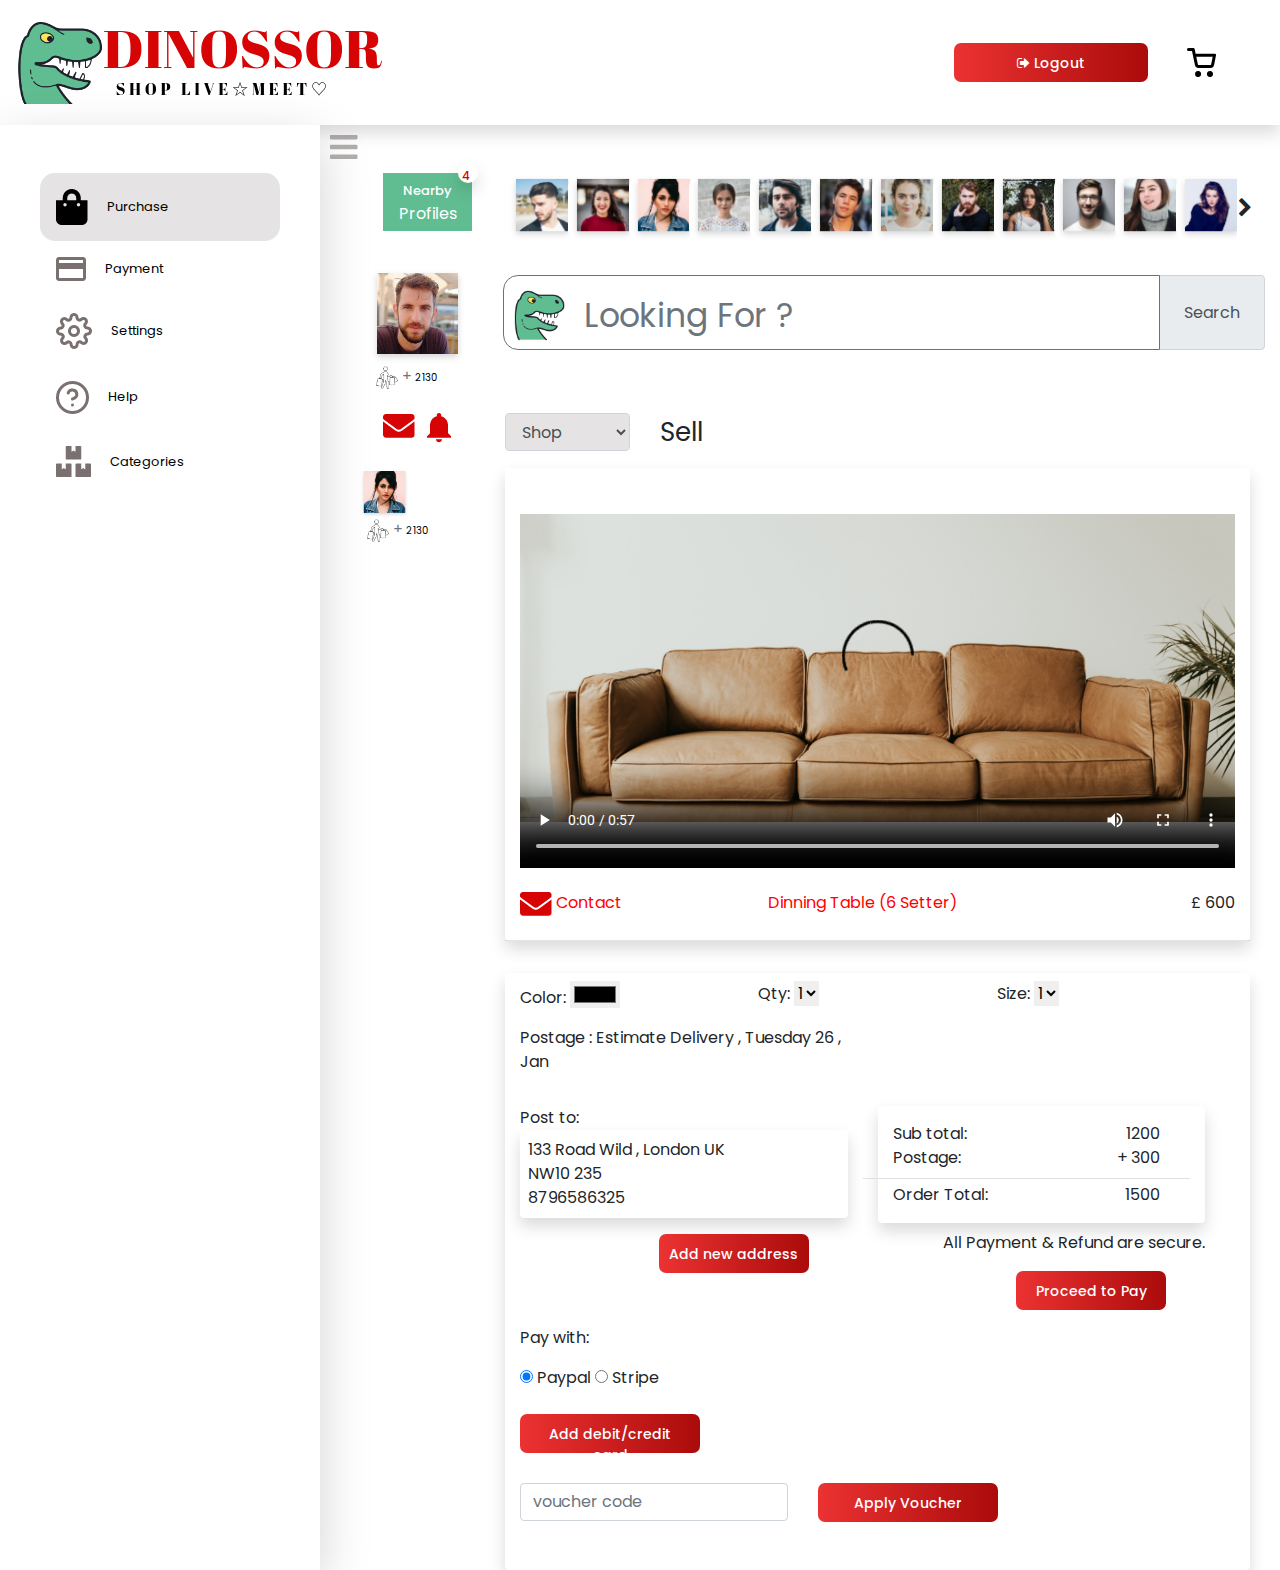
<file: payment.html>
<!DOCTYPE html>
<html lang="en">
<head>
    <meta charset="UTF-8">
    <meta name="viewport" content="width=device-width, initial-scale=1.0">
    <title>Payment Page</title>
    <!-- including bootstrap cdn -->
    <link rel="stylesheet" href="https://maxcdn.bootstrapcdn.com/bootstrap/4.5.2/css/bootstrap.min.css">
    <!-- custom css -->
    <link rel="stylesheet" href="assets/css/styles.css">
    <!-- google fonts -->
    <link rel="preconnect" href="https://fonts.gstatic.com">
    <link href="https://fonts.googleapis.com/css2?family=Poppins:wght@500&display=swap" rel="stylesheet">
    <link rel="preconnect" href="https://fonts.gstatic.com">
    <link href="https://fonts.googleapis.com/css2?family=Roboto:wght@700&display=swap" rel="stylesheet">
    <link rel="stylesheet" href="https://cdnjs.cloudflare.com/ajax/libs/font-awesome/4.7.0/css/font-awesome.min.css">
    <!-- owl carousel inclues css -->
    <link href="owl-carousel/css/owl.carousel.min.css" rel="stylesheet">
    <link href="owl-carousel/css/owl.theme.default.min.css" rel="stylesheet">
    <!-- responsive css  -->
    <link href="assets/css/responsive.css" rel="stylesheet">
</head>
<body>
    <!-- Start Header Section -->
    <header class="header-section">
        <nav class="navbar navbar-light shadow p-3  bg-white ">
            <a class="navbar-brand" href="#">
                <img src="assets/images/logoo.png" class="logo-img">
            </a>
            <form class="form-inline">
              <button class="login-btn text-white"  type="submit"><i class="fa fa-sign-out" aria-hidden="true"></i> Logout</button>
              <a href="#"><img src="assets/images/Icon feather-shopping-cart.png"  class="cart-img mr-5"></a>
            </form>
        </nav>
   </header>
    <!-- Start main body -->
   <section class="container-fluid">
    <div class="row ">
        <!-- Start sidebar -->
        <div class="col-md-3  pl-0 shadow-lg bg-white sidebarShow"  id="collapseExample">
            <div class="sidebar pt-5  h-100 " >

                <ul>
                    <li class="active"><a href="#" ><img src="assets/images/Icon awesome-shopping-bag.png" class="pr-3"> Purchase </a></li>
                    <li><a href="#"><img src="assets/images/Icon material-payment.png" class="pr-3"> Payment</a></li>
                    <li><a href="#"><img src="assets/images/Icon feather-settings.png" class="pr-3"> Settings</a></li>
                    <li><a href="#"><img src="assets/images/Icon feather-help-circle.png" class="pr-3"> Help</a></li>
                    <li><a href="#"><img src="assets/images/Icon awesome-boxes.png" class="pr-3"> Categories</a></li>
                </ul>
            </div>
            
        </div>
        <!-- End sidebar -->
        <div class="col-md-9">
            <a  href="javascript:void(0)" onclick="hideSidebar()"><img src="assets/images/Icon awesome-bars.png" class="sidebar-menu" ></a>
            <div class="row mt-5 pl-md-5">
                <div class="col-md-1 mr-5">
                    <button class="image-slider-btn">
                        <span class="nearby-text">Nearby</span>
                        <span class="profiles-text">Profiles</span>
                    </button>
                    <div class="label-circle shadow">
                        <span class="label-text">4</span>
                    </div>
                </div>
                <div class="col-md-10 res-caro">
                    <div class="owl-carousel owl-theme">
                        <div class="item slider-images" ><img src="assets/images/Rectangle-15.png" >
                        </div>
                        <div class="item slider-images"><img src="assets/images/Rectangle-14.png" ></div>
                        <div class="item slider-images"><img src="assets/images/Rectangle-13.png" ></div>
                        <div class="item slider-images"><img src="assets/images/Rectangle-12.png" ></div>
                        <div class="item slider-images"><img src="assets/images/Rectangle-11.png" ></div>
                        <div class="item slider-images"><img src="assets/images/Rectangle-10.png" ></div>
                        <div class="item slider-images"><img src="assets/images/Rectangle-9.png" ></div>
                        <div class="item slider-images"><img src="assets/images/Rectangle-8.png" ></div>
                        <div class="item slider-images"><img src="assets/images/Rectangle-7.png" ></div>
                        <div class="item slider-images"><img src="assets/images/Rectangle-6.png" ></div>
                        <div class="item slider-images"><img src="assets/images/Rectangle-5.png" ></div>
                        <div class="item slider-images"><img src="assets/images/Rectangle-4.png" ></div>
                        <div class="item slider-images"><img src="assets/images/Rectangle-3.png" ></div>
                        <div class="item slider-images"><img src="assets/images/Rectangle-2.png" ></div>
                        <div class="item slider-images"><img src="assets/images/Rectangle-1.png" ></div>
                        <div class="item slider-images"><img src="assets/images/Rectangle-50.png" ></div>
                    </div>
                    <div class="chevron-next-right owl-next">
                        <!-- <button type="button" role="presentation" class="owl-next"><span aria-label="Next">›</span></button> -->
                        <i class="fa fa-chevron-right " role="presentation"></i>
                    </div>
                </div>
            </div>
             <!-- Post Composing Section Start -->
             <div class="row mt-4">
                <div class="col-md-2 pl-5" id="res-post-image">
                    <img src="assets/images/Rectangle 50.png" clas="post-image">
                    <figcaption class="figure-caption pl-2">
                        
                            <img src="assets/images/gg.png"> + 
                            <span class="img-cap">
                                2130
                            </span>
                    </figcaption>
                </div>
                <div class="col-md-10 mt-2">
                    <div class="input-group  ">
                        <input type="text"  class="form-control pb-2 post-input-bar ml-2" placeholder="Looking For ?">
                        <div class="input-group-append">
                            <button class="p-4 input-group-text" id="basic-addon2">Search</button>
                        </div>
                    </div> 
                </div> 
            </div>
            <!-- Message Area Start -->
            <div class="container-fluid">
                <div class="row mt-4">
                    <div class="col-md-1 pl-5">
                        <img src="assets/images/Icon awesome-envelope.png" class="res-envelope">
                    </div>
                    <div class="col-md-1">
                        <img src="assets/images/Icon material-notifications.png">
                    </div> 
                    <div class="col-md-2" id="res-shop">
                        <select class="form-control select-option-box" >
                            <option >Shop</option>
                        </select>
                    </div>
                    <div class="col-md-2" id="res-sell">
                            <span class="user-section-sell">Sell</span>
                    </div> 
            </div>
            </div>
            <!-- Message Area End -->
            <!-- Vide section starts -->
            <div class="container-fluid mt-3">
                <div class="row">
                    <div class="col-md-2 pl-4">
                        <img src="assets/images/RectangleSofa.png" class="post-image">
                            <figcaption class="figure-caption pl-2">
                                
                                    <img src="assets/images/gg.png"> + 
                                    <span class="img-cap">
                                        2130
                                    </span>
                            </figcaption>
                    </div>
                    <div class="col-md-10">
                        
                        <div class="shadow rounded bg-white ">
                            <div class="container-fluid  pb-2 ">
                                
                                <!-- card image section start -->
                                <div class="row">
                                    <div class="col-md-12">
                                        <!-- <img src="assets/images/paul-weaver-nWidMEQsnAQ-unsplash.png" class="mt-2 card-image">
                                        <img src="assets/images/Path 35.png" class="video-cicle">
                                        <img src="assets/images/Path 36.png" class="video-play">
                                        <img src="assets/images/Icon map-fullscreen.png" class="video-screen-large"> -->
                                        <video poster="assets/images/paul-weaver-nWidMEQsnAQ-unsplash.png" style="width:100%;height:400px" controls="">
                                            <source src="assets/videos/video-demo.mp4" type="video/mp4">
                                          Your browser does not support the video tag.
                                          </video>
                                    </div>
                                </div>  
                                <!-- card image section ends -->
                                <!-- card option starts -->
                                <div class="row mt-3">
                                    <div class="col-md-4"><span class="contact-title"> <img src="assets/images/Icon awesome-envelope.png"> Contact </span></div>
                                    <div class="col-md-4"><span class="contact-title">Dinning Table (6 Setter)</span></div>
                                    <div class="col-md-4 text-right"><span>£ 600</span></div>
                                </div>
                                <!-- card option ends -->
                                
                            </div>
                            <hr>                     
                        </div>
                    </div>
                </div>
            </div>
            <!-- Vide section ends -->
            <!-- Payment section starts  -->
            <div class="container-fluid mt-3">
                <div class="row">
                    <div class="col-md-2"></div>
                    <div class="col-md-10 res-caro">
                        <div class="shadow rounded bg-white">
                            <!-- color,quantity,size section starts  -->
                               <div class="row pt-2 container-fluid">
                                   <div class="col-md-4">Color:              <input type="color"  class='res-select-prop'></div>
                                   <div class="col-md-4" >Qty:   <select  class='res-select-prop'><option>1</option></select></div>
                                   <div class="col-md-4 ">Size:   <select class='res-select-prop'><option>1</option></select></div>
                               </div>
                            <!-- color,quantity,size section ends  -->
                            <!-- text section starts  -->
                            <div class="row container-fluid pt-3">
                                <div class="col-md-6 ">
                                   <p class='payment-text'>Postage : Estimate Delivery , Tuesday 26 , Jan </p> 
                                </div>
                            </div>
                            <!-- text section ends  -->
                            <!-- address and payment amount starts here  -->
                              <div class="row container-fluid pt-3">
                                  <div class="col-md-6">
                                      <span>Post to:</span>
                                      <div class="shadow rounded bg-white">
                                          <p class='p-2'>133 Road Wild , London UK <br>
                                            NW10 235                   <br>
                                            8796586325</p>
                                      </div>
                                      <div><button style='width: 150px;float:right' class="login-btn text-white" type="submit">Add new address</button></div>
                                  </div>
                                  <div class="col-md-6">
                                    <div class="shadow rounded pt-3 bg-white pb-3">
                                        <!-- subtotal starts  -->
                                        <div class="row container-fluid">
                                            <div class="col-md-6">Sub total:</div>
                                            <div class="col-md-6 text-right">1200</div>
                                        </div>
                                        <!-- subtotal ends  -->
                                        <!-- postage starts  -->
                                        <div class="row container-fluid pb-2 border-bottom">
                                            <div class="col-md-6">Postage:</div>
                                            <div class="col-md-6 text-right">+ 300</div>
                                        </div>
                                        <!-- postage ends  -->
                                        <!-- subtotal starts  -->
                                        <div class="row container-fluid pt-1">
                                            <div class="col-md-6">Order Total:</div>
                                            <div class="col-md-6 text-right">1500</div>
                                        </div>
                                        <!-- subtotal ends  -->
                                    </div>
                                    <!-- proceed to pay starts -->
                                       <div class="pt-2 text-right">
                                             <p>All Payment & Refund are secure.</p>
                                             <p><button style='width: 150px;float:right' class="login-btn text-white" type="submit">Proceed to Pay</button></p>
                                       </div>
                                    <!-- proceed to pay ends -->
                                  </div>
                              </div>
                            <!-- address and payment amount ends here  -->

                            <!-- pay with stars -->
                            <div class="row container-fluid pt-3">
                                <div class="col-md-6 pb-5">
                                    <p>Pay with:</p>
                                    <p>
                                        <input type='radio' name='payment' checked> Paypal
                                        <input type='radio' name='payment' > Stripe  

                                    </p>
                                    <p><button style='width: 180px;' class="mt-2 login-btn text-white" type="submit">Add debit/credit card</button></p>
                                    <div class="row">
                                        <div class="col-md-10"><input type='text'  placeholder="voucher code" class="form-control" size='20'></div>
                                        <div class="col-md-2 voucher-id" ><button style='width: 180px;' class=" login-btn text-white" type="submit">Apply Voucher </button></div>
                                    </div>
                                </div>
                                 
                            </div>
                            <!-- pay with ends -->
                        </div>
                    </div>
                </div>
            </div>
            <!-- Payment section ends  -->
        </div> 
    </div>
</section>
<!-- End main body -->
</body>
</html>
<!-- JS files -->
<script src="https://ajax.googleapis.com/ajax/libs/jquery/3.5.1/jquery.min.js"></script>
<script src="https://cdnjs.cloudflare.com/ajax/libs/popper.js/1.16.0/umd/popper.min.js"></script>
<script src="https://maxcdn.bootstrapcdn.com/bootstrap/4.5.2/js/bootstrap.min.js"></script>
<!-- owl script -->
<script src="owl-carousel/js/owl.carousel.min.js"></script>
<!-- custom js -->
<script src="assets/js/scripts.js"></script>
</file>
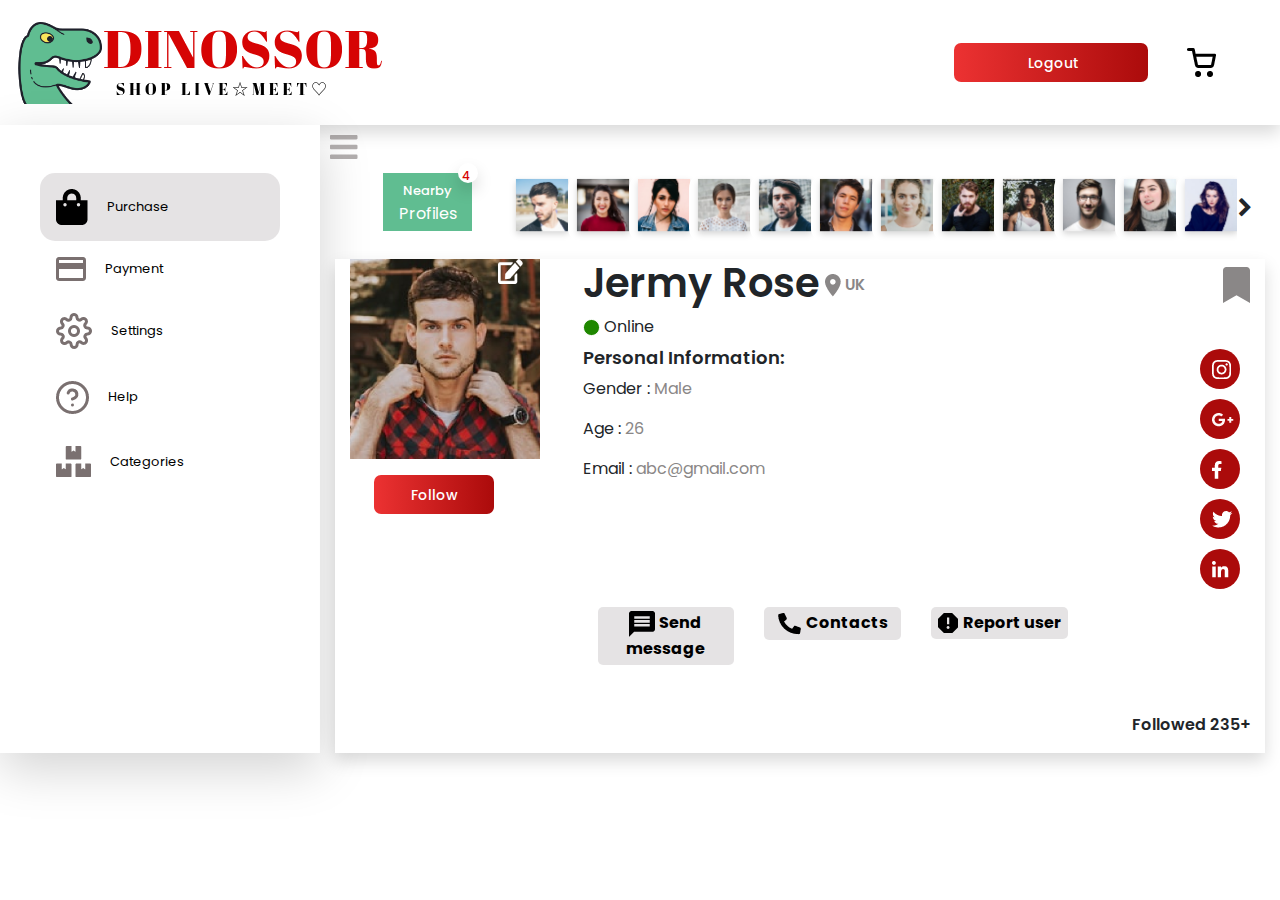
<file: profile-page.html>
<!DOCTYPE html>
<html lang="en">
<head>
    <meta charset="UTF-8">
    <meta name="viewport" content="width=device-width, initial-scale=1.0">
    <title>Profile Page</title>
    <!-- including bootstrap cdn -->
    <link rel="stylesheet" href="https://maxcdn.bootstrapcdn.com/bootstrap/4.5.2/css/bootstrap.min.css">
    <!-- custom css -->
    <link rel="stylesheet" href="assets/css/styles.css">
    <!-- google fonts -->
    <link rel="preconnect" href="https://fonts.gstatic.com">
    <link href="https://fonts.googleapis.com/css2?family=Poppins:wght@500&display=swap" rel="stylesheet">
    <link rel="preconnect" href="https://fonts.gstatic.com">
    <link href="https://fonts.googleapis.com/css2?family=Roboto:wght@700&display=swap" rel="stylesheet">
    <link rel="stylesheet" href="https://cdnjs.cloudflare.com/ajax/libs/font-awesome/4.7.0/css/font-awesome.min.css">
    <!-- owl carousel inclues css -->
    <link href="owl-carousel/css/owl.carousel.min.css" rel="stylesheet">
    <link href="owl-carousel/css/owl.theme.default.min.css" rel="stylesheet">
    <!-- responsive css  -->
    <link href="assets/css/responsive.css" rel="stylesheet">
</head>
<body>
        <!-- Start Header Section -->
        <header class="header-section">
            <nav class="navbar navbar-light shadow p-3  bg-white ">
                <a class="navbar-brand" href="#">
                    <img src="assets/images/logoo.png" class="logo-img">
                </a>
                <form class="form-inline">
                  <button class="login-btn text-white"  type="submit"><i class="fa fa-sign-out-alt"></i> Logout</button>
                  <a href="#"><img src="assets/images/Icon feather-shopping-cart.png"  class="cart-img mr-5"></a>
                </form>
            </nav>
      
        </header>
        <!-- Start main body -->
    <section class="container-fluid">
        <!-- Image Slider Start -->
        <div class="row ">
            <!-- Start sidebar -->
            <div class="col-md-3  pl-0 shadow-lg bg-white sidebarShow" class="collapse" id="collapseExample">
                <div class="sidebar pt-5  h-100 " >

                    <ul>
                        <li class="active"><a href="#" ><img src="assets/images/Icon awesome-shopping-bag.png" class="pr-3"> Purchase </a></li>
                        <li><a href="#"><img src="assets/images/Icon material-payment.png" class="pr-3"> Payment</a></li>
                        <li><a href="#"><img src="assets/images/Icon feather-settings.png" class="pr-3"> Settings</a></li>
                        <li><a href="#"><img src="assets/images/Icon feather-help-circle.png" class="pr-3"> Help</a></li>
                        <li><a href="#"><img src="assets/images/Icon awesome-boxes.png" class="pr-3"> Categories</a></li>
                    </ul>
                </div>
            </div>
            <!-- End sidebar -->
            <div class="col-md-9">
                <a href="javascript:void(0)" onclick="hideSidebar()"><img src="assets/images/Icon awesome-bars.png" class="sidebar-menu" ></a> 
                <div class="row mt-5 pl-md-5">
                    <div class="col-md-1 mr-5">
                        <button class="image-slider-btn">
                            <span class="nearby-text">Nearby</span>
                            <span class="profiles-text">Profiles</span>
                        </button>
                        <div class="label-circle shadow">
                            <span class="label-text">4</span>
                        </div>
                    </div>
                    <div class="col-md-10 res-caro">
                        <div class="owl-carousel owl-theme">
                            <div class="item slider-images" ><img src="assets/images/Rectangle-15.png" >
                            </div>
                            <div class="item slider-images"><img src="assets/images/Rectangle-14.png" ></div>
                            <div class="item slider-images"><img src="assets/images/Rectangle-13.png" ></div>
                            <div class="item slider-images"><img src="assets/images/Rectangle-12.png" ></div>
                            <div class="item slider-images"><img src="assets/images/Rectangle-11.png" ></div>
                            <div class="item slider-images"><img src="assets/images/Rectangle-10.png" ></div>
                            <div class="item slider-images"><img src="assets/images/Rectangle-9.png" ></div>
                            <div class="item slider-images"><img src="assets/images/Rectangle-8.png" ></div>
                            <div class="item slider-images"><img src="assets/images/Rectangle-7.png" ></div>
                            <div class="item slider-images"><img src="assets/images/Rectangle-6.png" ></div>
                            <div class="item slider-images"><img src="assets/images/Rectangle-5.png" ></div>
                            <div class="item slider-images"><img src="assets/images/Rectangle-4.png" ></div>
                            <div class="item slider-images"><img src="assets/images/Rectangle-3.png" ></div>
                            <div class="item slider-images"><img src="assets/images/Rectangle-2.png" ></div>
                            <div class="item slider-images"><img src="assets/images/Rectangle-1.png" ></div>
                            <div class="item slider-images"><img src="assets/images/Rectangle-50.png" ></div>
                        </div>
                        <div class="chevron-next-right owl-next">
                           
                            <i class="fa fa-chevron-right " role="presentation"></i>
                        </div>
                    </div>
                </div>
                 <!-- Image Slider End -->
                
                <!-- Sofa Setter Section end -->

                <!-- Auction Section end -->

                    <!-- Profile Card Start -->
             <div class="container-fluid mt-3">
                <div class="row shadow bg-white">
                    <div class="col-md-3 ">
                        <img src="assets/images/Rectangle 201.png" class="profile-photo1">
                        <img src="assets/images/Icon awesome-edit.png" class="profile-photo-edit">
                        <br>
                        <div class="pl-4">
                            <button class="login-btn text-white mt-3 mb-2 text-center" style="width:120px" type="submit">Follow</button>
                        </div>
                        
                    </div>
                    <div class="col-md-9">
                        <!-- info section start -->
                        <div class="row">
                            <div class="col-md-6">
                                <h3 class="profile-title">Jermy Rose <span class="location-img "><img src="assets/images/Icon material-location-on.png" > UK</span></h3>
                                
                                <img src="assets/images/Icon awesome-circle.png"> Online
                            </div>
                            <div class="col-md-4"></div>
                            <div class="col-md-2 mt-2 text-right">
                                <img src="assets/images/Icon awesome-bookmark.png">
                            </div>
                        </div>
                        <!-- info section ended -->
                        <!-- info text starts  -->
                        <div class="row">
                            <div class="col-md-6">
                                <div class="text-conainer mt-2">
                                    <h5 class="personal-info-heading">Personal Information:</h5>
                                    <p>Gender : <span class="gray-color-text">Male</span> </p>
                                    <p>Age    : <span class="gray-color-text">26</span> </p>
                                    <p>Email : <span class="gray-color-text">abc@gmail.com</span> </p>
                                </div>
                                
                            </div>
                            <div class="col-md-4"></div>
                            <div class="col-md-2">
                                    <div class="social-media-icons">
                                        <div class="icon-holder ml-lg-auto"><img src="assets/images/Icon awesome-instagram.png" class="icon-social"></div>
                                        <div class="icon-holder ml-lg-auto"><img src="assets/images/Icon awesome-google-plus-g.png" class="icon-social"></div>
                                        <div class="icon-holder ml-lg-auto"><img src="assets/images/Icon awesome-facebook-f.png" class="icon-social"></div>
                                        <div class="icon-holder ml-lg-auto"><img src="assets/images/Icon awesome-twitter.png" class="icon-social"></div>
                                        <div class="icon-holder ml-lg-auto"><img src="assets/images/Icon awesome-linkedin-in.png" class="icon-social"></div>
                                    </div>
                            </div>
                        </div>
                        <!-- info text ends  -->
                        <!-- buttons starts -->
                        <div class="container">
                            <div class="row mb-5">
                                <div class="col-md-3 mt-2"><button class="btn-card p-1"><img src="assets/images/Icon material-message.png"> <strong>Send message </strong></button></div>
                                <div class="col-md-3 mt-2"><button class="btn-card p-1"><img src="assets/images/Icon awesome-phone-alt.png"> <strong>Contacts </strong> </button></div>
                                <div class="col-md-3 mt-2"><button class="btn-card p-1"><img src="assets/images/Icon material-report.png"> <strong>Report user </strong> </button> </button></div>
                            </div>
                        </div>
                        <!-- buttons ends -->
                        <!-- text starts -->
                        <p class="text-right" style="font-size: 25;font-weight: 600;">Followed 235+</p>
                        <!-- text ends -->

                    </div>
                </div>
           </div>

                <!-- Profile Card End -->
          </div>
        </div>
    </section>
    <!-- End main body -->
    
</body>
</html>
<!-- JS files -->
<script src="https://ajax.googleapis.com/ajax/libs/jquery/3.5.1/jquery.min.js"></script>
<script src="https://cdnjs.cloudflare.com/ajax/libs/popper.js/1.16.0/umd/popper.min.js"></script>
<script src="https://maxcdn.bootstrapcdn.com/bootstrap/4.5.2/js/bootstrap.min.js"></script>
<!-- owl script -->
<script src="owl-carousel/js/owl.carousel.min.js"></script>
<!-- custom js -->
<script src="assets/js/scripts.js"></script>
</file>
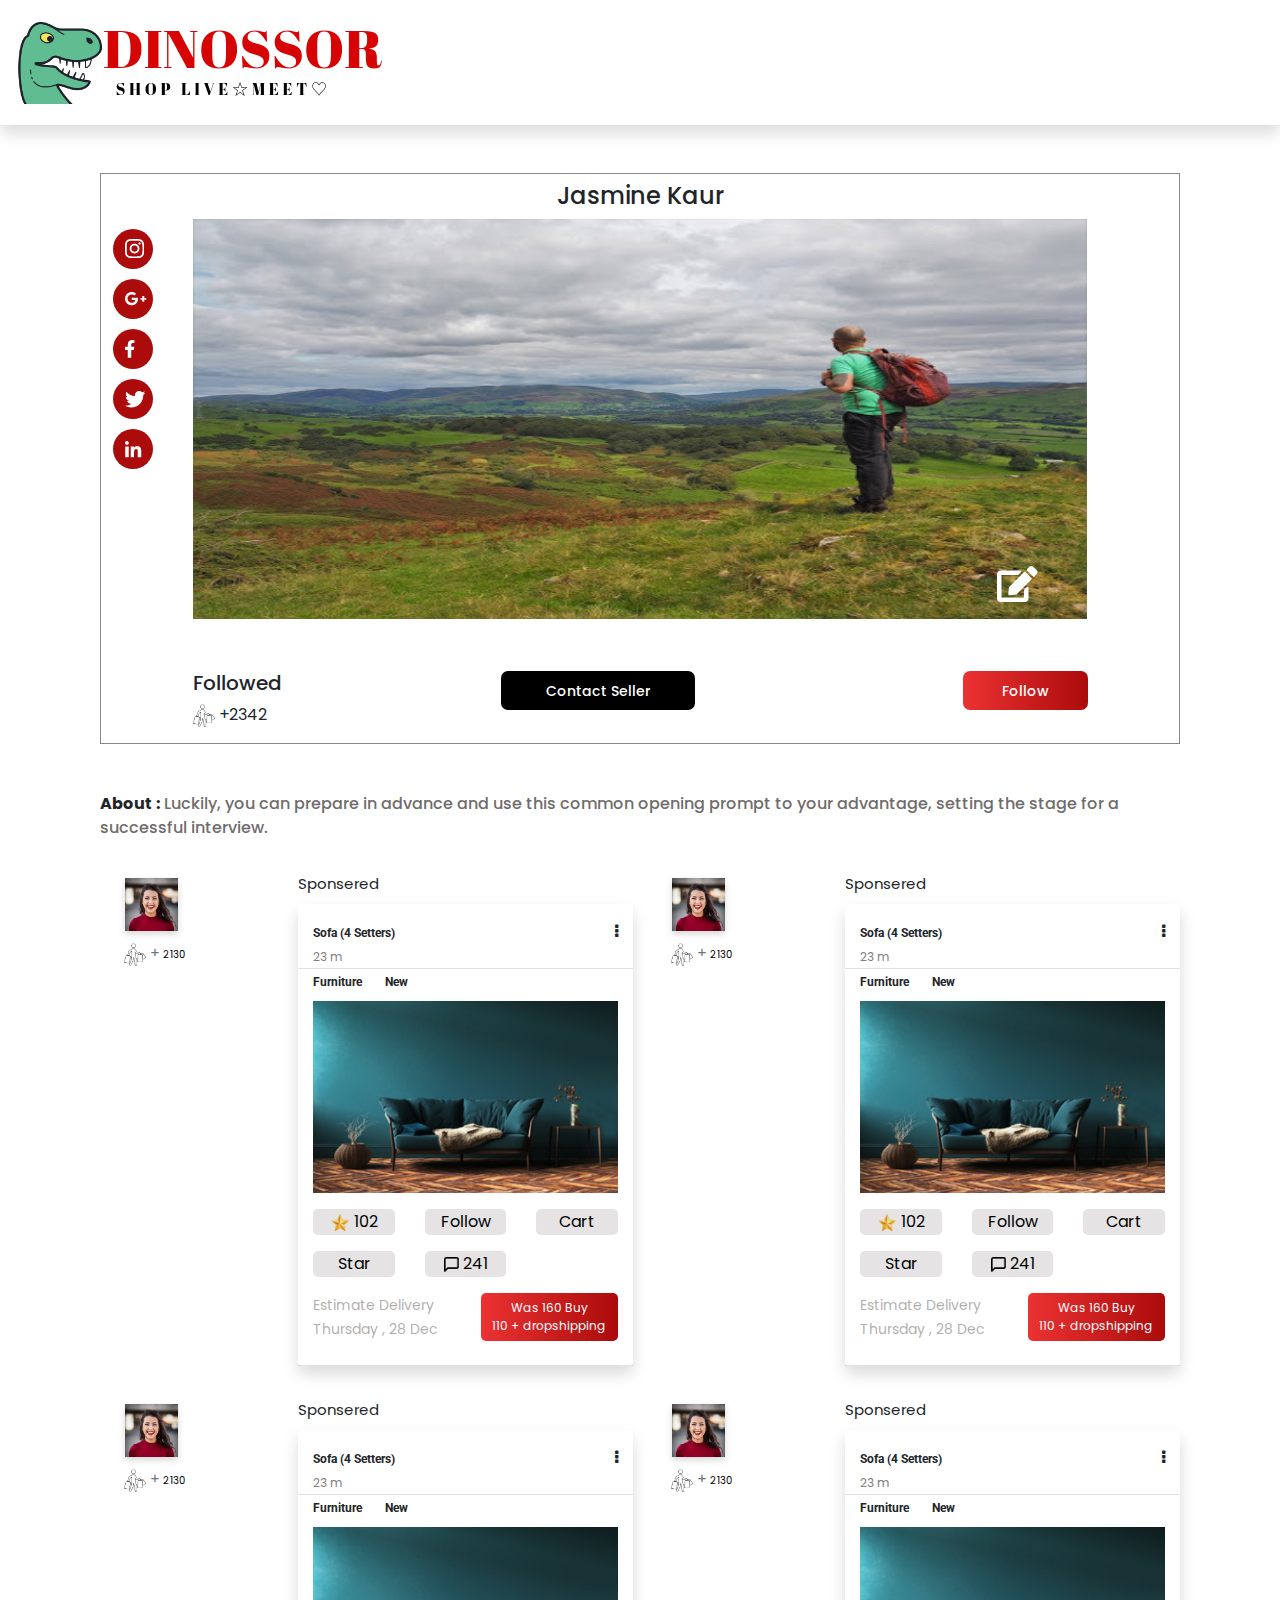
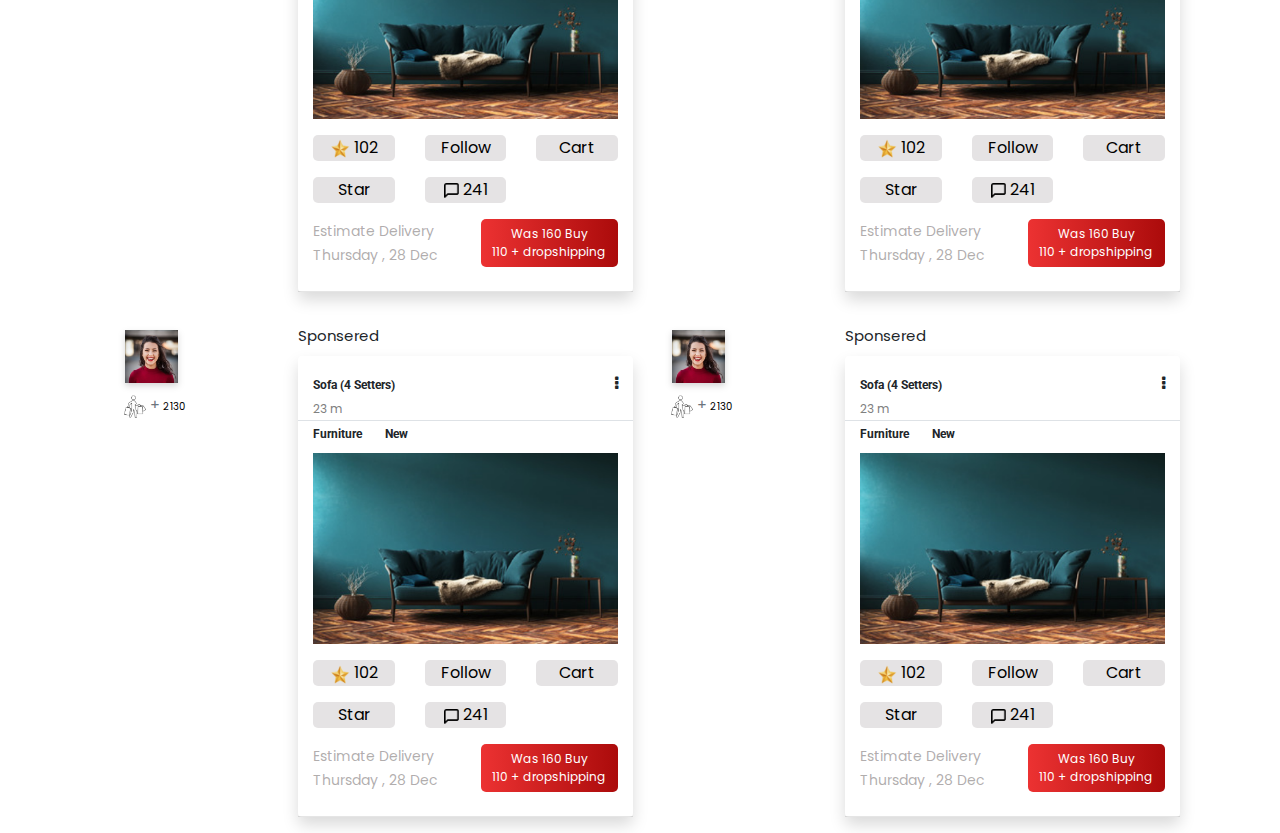
<file: profile-page1.html>
<!DOCTYPE html>
<html lang="en">
<head>
    <meta charset="UTF-8">
    <meta name="viewport" content="width=device-width, initial-scale=1.0">
    <title>Profile Page1</title>
    <!-- including bootstrap cdn -->
    <link rel="stylesheet" href="https://maxcdn.bootstrapcdn.com/bootstrap/4.5.2/css/bootstrap.min.css">
    <!-- custom css -->
    <link rel="stylesheet" href="assets/css/styles.css">
    <!-- google fonts -->
    <link rel="preconnect" href="https://fonts.gstatic.com">
    <link href="https://fonts.googleapis.com/css2?family=Poppins:wght@500&display=swap" rel="stylesheet">
    <link rel="preconnect" href="https://fonts.gstatic.com">
    <link href="https://fonts.googleapis.com/css2?family=Roboto:wght@700&display=swap" rel="stylesheet">
    <link rel="stylesheet" href="https://cdnjs.cloudflare.com/ajax/libs/font-awesome/4.7.0/css/font-awesome.min.css">
    <!-- owl carousel inclues css -->
    <link href="owl-carousel/css/owl.carousel.min.css" rel="stylesheet">
    <link href="owl-carousel/css/owl.theme.default.min.css" rel="stylesheet">
    <!-- responsive css  -->
    <link href="assets/css/responsive.css" rel="stylesheet">
</head>
<body>
    <!-- Start Header Section -->
    <header class="header-section">
            <nav class="navbar navbar-light shadow p-3  bg-white ">
                <a class="navbar-brand" href="#">
                    <img src="assets/images/logoo.png" class="logo-img">
                </a> 
            </nav>
    </header>
    <!-- End Header Section -->
   <!-- Start main body -->
  <section class="container">
    <!-- profile section starts -->
      <div class="row mt-5">
          <div class="col-md-12">
            <div class="container-fluid">
                <div class="profile-container">
                        <h4 class="text-center pt-2">Jasmine Kaur</h4>
                        <div class="row">
                            <div class="col-md-1">
                                <div class="social-media-icons">
                                    <div class="icon-holder ml-lg-auto"><img src="assets/images/Icon awesome-instagram.png" class="icon-social"></div>
                                    <div class="icon-holder ml-lg-auto"><img src="assets/images/Icon awesome-google-plus-g.png" class="icon-social"></div>
                                    <div class="icon-holder ml-lg-auto"><img src="assets/images/Icon awesome-facebook-f.png" class="icon-social"></div>
                                    <div class="icon-holder ml-lg-auto"><img src="assets/images/Icon awesome-twitter.png" class="icon-social"></div>
                                    <div class="icon-holder ml-lg-auto"><img src="assets/images/Icon awesome-linkedin-in.png" class="icon-social"></div>
                               </div>
                            </div>
                            <div class="col-md-10">
                                <img src="assets/images/profile-pic.jpg" class="profile-pic1">
                                 <img src='assets/images/Icon awesome-edit.png' class='profile-edit1'>
                                <div class='row pt-3 mb-3'>
                                    <div class="col-md-4 res-btn"><h5>Followed</h5> <img src="assets/images/gg.png"> +2342</div>
                                    <div class="col-md-6"><button class="login-btn text-white res-btn" type="submit" style='background: black;'>Contact Seller</button></div>
                                    <div class="col-md-2"><button class="login-btn text-white res-btn-follow" type="submit">Follow</button></div></div>
                                </div>
                                
                
                            </div>
                        </div>
                        <p class='pt-5 '><strong >About :</strong> <span class='profile-about'>Luckily, you can prepare in advance and use this common opening prompt to your 
                            advantage, setting the stage for a successful interview.</span></p>
                </div>
                
            </div>
          </div>
      </div>
    <!-- profile section ends -->
    <div class="row ">   
        <!-- End sidebar -->
        <div class="col-md-12">
            <!-- Sponsered Area Start -->
            <div class="container-fluid">
                <div class="row pl-3 mt-3">
                    <div class="col-md-2">
                        <img src="assets/images/Rectangle-14.png" clas="post-image">
                        <figcaption class="figure-caption pl-2">
                            
                                <img src="assets/images/gg.png"> + 
                                <span class="img-cap">
                                    2130
                                </span>
                        </figcaption>
                    </div>
                    <div class="col-md-4">
                        <span class="sponsered-text">Sponsered</span>
                        <div class="shadow rounded bg-white mt-2">
                            <div class="container-fluid pt-3 pb-2 ">
                                <!-- card title start-->
                                <div class="row border-bottom">
                                      <div class="col-md-6">
                                          <span class="sponsered-card-title">Sofa (4 Setters)</span>
                                          <br>
                                          <span class="sponsered-card-text">23 m</span>
                                      </div>
                                      <div class="col-md-3"></div>
                                      <div class="col-md-3 text-right">
                                        <i class="fa fa-ellipsis-v"></i>
                                      </div>
                                </div>
                                <!-- card title end-->
                                <!-- card section start -->
                                <div class="row">
                                        <div class="col-md-2 mr-3">
                                            <span class="sponsered-card-title">Furniture</span>
                                        </div>
                                        <div class="col-md-2">
                                            <span class="sponsered-card-title">New</span>
                                        </div>
                                </div>
                                <!-- card section end -->
                                <!-- card image section start -->
                                <div class="row">
                                    <div class="col-md-12">
                                        <img src="assets/images/Rectangle 7.png" class="mt-2 card-image">
                                    </div>
                                </div>  
                                <!-- card image section ends -->
                                <!-- card option starts -->
                                <div class="row mt-3">
                                    <div class="col-md-4"><button class="btn-card"> <img src="assets/images/1611288024271.png" style="width:20px"> 102</button></div>
                                    <div class="col-md-4"><button class="btn-card">Follow</button></div>
                                    <div class="col-md-4"><button class="btn-card">Cart</button></div>
                                </div>
                                <!-- card option ends -->
                                <!-- card option starts -->
                                <div class="row mt-3" id="res-star">
                                    <div class="col-md-4" ><button class="btn-card">Star</button></div>
                                    <div class="col-md-4"><button class="btn-card"> <img src="assets/images/Icon feather-message-square.png" style="width:15px"> 241</button></div>
                                </div>
                                <!-- card option ends -->
                                <!-- card text starts -->
                                <div class="row mt-3">
                                    <div class="col-md-6">
                                        <span class="card-footer-text">
                                            Estimate Delivery Thursday , 28 Dec
                                        </span>
                                    </div>
                                    <div class="col-md-6">
                                        <button class="buy-button-card">Was 160  Buy <br> 110 + dropshipping</button>
                                    </div>
                                </div>
                                <!-- card text ends -->
                            </div>
                            <hr>                     
                        </div>
                    </div>
                    <div class="col-md-2">
                        <img src="assets/images/Rectangle-14.png" clas="post-image">
                        <figcaption class="figure-caption pl-2">
                            
                                <img src="assets/images/gg.png"> + 
                                <span class="img-cap">
                                    2130
                                </span>
                        </figcaption>
                    </div>
                    <div class="col-md-4">
                        <span class="sponsered-text">Sponsered</span>
                        <div class="shadow rounded bg-white mt-2">
                            <div class="container-fluid pt-3 pb-2 ">
                                <!-- card title start-->
                                <div class="row border-bottom">
                                      <div class="col-md-6">
                                          <span class="sponsered-card-title">Sofa (4 Setters)</span>
                                          <br>
                                          <span class="sponsered-card-text">23 m</span>
                                      </div>
                                      <div class="col-md-3"></div>
                                      <div class="col-md-3 text-right">
                                        <i class="fa fa-ellipsis-v"></i>
                                      </div>
                                </div>
                                <!-- card title end-->
                                <!-- card section start -->
                                <div class="row">
                                        <div class="col-md-2 mr-3">
                                            <span class="sponsered-card-title">Furniture</span>
                                        </div>
                                        <div class="col-md-2">
                                            <span class="sponsered-card-title">New</span>
                                        </div>
                                </div>
                                <!-- card section end -->
                                <!-- card image section start -->
                                <div class="row">
                                    <div class="col-md-12">
                                        <img src="assets/images/Rectangle 7.png" class="mt-2 card-image">
                                    </div>
                                </div>  
                                <!-- card image section ends -->
                                <!-- card option starts -->
                                <div class="row mt-3">
                                    <div class="col-md-4"><button class="btn-card"> <img src="assets/images/1611288024271.png" style="width:20px"> 102</button></div>
                                    <div class="col-md-4"><button class="btn-card">Follow</button></div>
                                    <div class="col-md-4" ><button class="btn-card">Cart</button></div>
                                </div>
                                <!-- card option ends -->
                                <!-- card option starts -->
                                <div class="row mt-3" id="res-star">
                                    <div class="col-md-4" ><button class="btn-card">Star</button></div>
                                    <div class="col-md-4"><button class="btn-card"> <img src="assets/images/Icon feather-message-square.png" style="width:15px"> 241</button></div>
                                </div>
                                <!-- card option ends -->
                                <!-- card text starts -->
                                <div class="row mt-3">
                                    <div class="col-md-6">
                                        <span class="card-footer-text">
                                            Estimate Delivery Thursday , 28 Dec
                                        </span>
                                    </div>
                                    <div class="col-md-6">
                                        <button class="buy-button-card">Was 160  Buy <br> 110 + dropshipping</button>
                                    </div>
                                </div>
                                <!-- card text ends -->
                            </div>
                            <hr>                     
                        </div>
                    </div>
                </div>
            </div>
            <!-- Sponsered Area End -->
        </div>
    </div>

    <!-- profile section ends -->
    <div class="row ">   
        <!-- End sidebar -->
        <div class="col-md-12">
            <!-- Sponsered Area Start -->
            <div class="container-fluid">
                <div class="row pl-3 mt-3">
                    <div class="col-md-2">
                        <img src="assets/images/Rectangle-14.png" clas="post-image">
                        <figcaption class="figure-caption pl-2">
                            
                                <img src="assets/images/gg.png"> + 
                                <span class="img-cap">
                                    2130
                                </span>
                        </figcaption>
                    </div>
                    <div class="col-md-4">
                        <span class="sponsered-text">Sponsered</span>
                        <div class="shadow rounded bg-white mt-2">
                            <div class="container-fluid pt-3 pb-2 ">
                                <!-- card title start-->
                                <div class="row border-bottom">
                                      <div class="col-md-6">
                                          <span class="sponsered-card-title">Sofa (4 Setters)</span>
                                          <br>
                                          <span class="sponsered-card-text">23 m</span>
                                      </div>
                                      <div class="col-md-3"></div>
                                      <div class="col-md-3 text-right">
                                        <i class="fa fa-ellipsis-v"></i>
                                      </div>
                                </div>
                                <!-- card title end-->
                                <!-- card section start -->
                                <div class="row">
                                        <div class="col-md-2 mr-3">
                                            <span class="sponsered-card-title">Furniture</span>
                                        </div>
                                        <div class="col-md-2">
                                            <span class="sponsered-card-title">New</span>
                                        </div>
                                </div>
                                <!-- card section end -->
                                <!-- card image section start -->
                                <div class="row">
                                    <div class="col-md-12">
                                        <img src="assets/images/Rectangle 7.png" class="mt-2 card-image">
                                    </div>
                                </div>  
                                <!-- card image section ends -->
                                <!-- card option starts -->
                                <div class="row mt-3">
                                    <div class="col-md-4"><button class="btn-card"> <img src="assets/images/1611288024271.png" style="width:20px"> 102</button></div>
                                    <div class="col-md-4"><button class="btn-card">Follow</button></div>
                                    <div class="col-md-4"><button class="btn-card">Cart</button></div>
                                </div>
                                <!-- card option ends -->
                                <!-- card option starts -->
                                <div class="row mt-3">
                                    <div class="col-md-4" id="res-star"><button class="btn-card">Star</button></div>
                                    <div class="col-md-4"><button class="btn-card"> <img src="assets/images/Icon feather-message-square.png" style="width:15px"> 241</button></div>
                                </div>
                                <!-- card option ends -->
                                <!-- card text starts -->
                                <div class="row mt-3">
                                    <div class="col-md-6">
                                        <span class="card-footer-text">
                                            Estimate Delivery Thursday , 28 Dec
                                        </span>
                                    </div>
                                    <div class="col-md-6">
                                        <button class="buy-button-card">Was 160  Buy <br> 110 + dropshipping</button>
                                    </div>
                                </div>
                                <!-- card text ends -->
                            </div>
                            <hr>                     
                        </div>
                    </div>
                    <div class="col-md-2">
                        <img src="assets/images/Rectangle-14.png" clas="post-image">
                        <figcaption class="figure-caption pl-2">
                            
                                <img src="assets/images/gg.png"> + 
                                <span class="img-cap">
                                    2130
                                </span>
                        </figcaption>
                    </div>
                    <div class="col-md-4">
                        <span class="sponsered-text">Sponsered</span>
                        <div class="shadow rounded bg-white mt-2">
                            <div class="container-fluid pt-3 pb-2 ">
                                <!-- card title start-->
                                <div class="row border-bottom">
                                      <div class="col-md-6">
                                          <span class="sponsered-card-title">Sofa (4 Setters)</span>
                                          <br>
                                          <span class="sponsered-card-text">23 m</span>
                                      </div>
                                      <div class="col-md-3"></div>
                                      <div class="col-md-3 text-right">
                                        <i class="fa fa-ellipsis-v"></i>
                                      </div>
                                </div>
                                <!-- card title end-->
                                <!-- card section start -->
                                <div class="row">
                                        <div class="col-md-2 mr-3">
                                            <span class="sponsered-card-title">Furniture</span>
                                        </div>
                                        <div class="col-md-2">
                                            <span class="sponsered-card-title">New</span>
                                        </div>
                                </div>
                                <!-- card section end -->
                                <!-- card image section start -->
                                <div class="row">
                                    <div class="col-md-12">
                                        <img src="assets/images/Rectangle 7.png" class="mt-2 card-image">
                                    </div>
                                </div>  
                                <!-- card image section ends -->
                                <!-- card option starts -->
                                <div class="row mt-3">
                                    <div class="col-md-4"><button class="btn-card"> <img src="assets/images/1611288024271.png" style="width:20px"> 102</button></div>
                                    <div class="col-md-4"><button class="btn-card">Follow</button></div>
                                    <div class="col-md-4"><button class="btn-card">Cart</button></div>
                                </div>
                                <!-- card option ends -->
                                <!-- card option starts -->
                                <div class="row mt-3">
                                    <div class="col-md-4" id="res-star"><button class="btn-card">Star</button></div>
                                    <div class="col-md-4"><button class="btn-card"> <img src="assets/images/Icon feather-message-square.png" style="width:15px"> 241</button></div>
                                </div>
                                <!-- card option ends -->
                                <!-- card text starts -->
                                <div class="row mt-3">
                                    <div class="col-md-6">
                                        <span class="card-footer-text">
                                            Estimate Delivery Thursday , 28 Dec
                                        </span>
                                    </div>
                                    <div class="col-md-6">
                                        <button class="buy-button-card">Was 160  Buy <br> 110 + dropshipping</button>
                                    </div>
                                </div>
                                <!-- card text ends -->
                            </div>
                            <hr>                     
                        </div>
                    </div>
                </div>
            </div>
            <!-- Sponsered Area End -->
        </div>
    </div>


    <!-- profile section ends -->
    <div class="row ">   
        <!-- End sidebar -->
        <div class="col-md-12">
            <!-- Sponsered Area Start -->
            <div class="container-fluid">
                <div class="row pl-3 mt-3">
                    <div class="col-md-2">
                        <img src="assets/images/Rectangle-14.png" clas="post-image">
                        <figcaption class="figure-caption pl-2">
                            
                                <img src="assets/images/gg.png"> + 
                                <span class="img-cap">
                                    2130
                                </span>
                        </figcaption>
                    </div>
                    <div class="col-md-4">
                        <span class="sponsered-text">Sponsered</span>
                        <div class="shadow rounded bg-white mt-2">
                            <div class="container-fluid pt-3 pb-2 ">
                                <!-- card title start-->
                                <div class="row border-bottom">
                                      <div class="col-md-6">
                                          <span class="sponsered-card-title">Sofa (4 Setters)</span>
                                          <br>
                                          <span class="sponsered-card-text">23 m</span>
                                      </div>
                                      <div class="col-md-3"></div>
                                      <div class="col-md-3 text-right">
                                        <i class="fa fa-ellipsis-v"></i>
                                      </div>
                                </div>
                                <!-- card title end-->
                                <!-- card section start -->
                                <div class="row">
                                        <div class="col-md-2 mr-3">
                                            <span class="sponsered-card-title">Furniture</span>
                                        </div>
                                        <div class="col-md-2">
                                            <span class="sponsered-card-title">New</span>
                                        </div>
                                </div>
                                <!-- card section end -->
                                <!-- card image section start -->
                                <div class="row">
                                    <div class="col-md-12">
                                        <img src="assets/images/Rectangle 7.png" class="mt-2 card-image">
                                    </div>
                                </div>  
                                <!-- card image section ends -->
                                <!-- card option starts -->
                                <div class="row mt-3">
                                    <div class="col-md-4"><button class="btn-card"> <img src="assets/images/1611288024271.png" style="width:20px"> 102</button></div>
                                    <div class="col-md-4"><button class="btn-card">Follow</button></div>
                                    <div class="col-md-4"><button class="btn-card">Cart</button></div>
                                </div>
                                <!-- card option ends -->
                                <!-- card option starts -->
                                <div class="row mt-3" id="res-star">
                                    <div class="col-md-4"><button class="btn-card">Star</button></div>
                                    <div class="col-md-4"><button class="btn-card"> <img src="assets/images/Icon feather-message-square.png" style="width:15px"> 241</button></div>
                                </div>
                                <!-- card option ends -->
                                <!-- card text starts -->
                                <div class="row mt-3">
                                    <div class="col-md-6">
                                        <span class="card-footer-text">
                                            Estimate Delivery Thursday , 28 Dec
                                        </span>
                                    </div>
                                    <div class="col-md-6">
                                        <button class="buy-button-card">Was 160  Buy <br> 110 + dropshipping</button>
                                    </div>
                                </div>
                                <!-- card text ends -->
                            </div>
                            <hr>                     
                        </div>
                    </div>
                    <div class="col-md-2">
                        <img src="assets/images/Rectangle-14.png" clas="post-image">
                        <figcaption class="figure-caption pl-2">
                            
                                <img src="assets/images/gg.png"> + 
                                <span class="img-cap">
                                    2130
                                </span>
                        </figcaption>
                    </div>
                    <div class="col-md-4">
                        <span class="sponsered-text">Sponsered</span>
                        <div class="shadow rounded bg-white mt-2">
                            <div class="container-fluid pt-3 pb-2 ">
                                <!-- card title start-->
                                <div class="row border-bottom">
                                      <div class="col-md-6">
                                          <span class="sponsered-card-title">Sofa (4 Setters)</span>
                                          <br>
                                          <span class="sponsered-card-text">23 m</span>
                                      </div>
                                      <div class="col-md-3"></div>
                                      <div class="col-md-3 text-right">
                                        <i class="fa fa-ellipsis-v"></i>
                                      </div>
                                </div>
                                <!-- card title end-->
                                <!-- card section start -->
                                <div class="row">
                                        <div class="col-md-2 mr-3">
                                            <span class="sponsered-card-title">Furniture</span>
                                        </div>
                                        <div class="col-md-2">
                                            <span class="sponsered-card-title">New</span>
                                        </div>
                                </div>
                                <!-- card section end -->
                                <!-- card image section start -->
                                <div class="row">
                                    <div class="col-md-12">
                                        <img src="assets/images/Rectangle 7.png" class="mt-2 card-image">
                                    </div>
                                </div>  
                                <!-- card image section ends -->
                                <!-- card option starts -->
                                <div class="row mt-3">
                                    <div class="col-md-4"><button class="btn-card"> <img src="assets/images/1611288024271.png" style="width:20px"> 102</button></div>
                                    <div class="col-md-4"><button class="btn-card">Follow</button></div>
                                    <div class="col-md-4"><button class="btn-card">Cart</button></div>
                                </div>
                                <!-- card option ends -->
                                <!-- card option starts -->
                                <div class="row mt-3" id="res-star">
                                    <div class="col-md-4"><button class="btn-card">Star</button></div>
                                    <div class="col-md-4"><button class="btn-card"> <img src="assets/images/Icon feather-message-square.png" style="width:15px"> 241</button></div>
                                </div>
                                <!-- card option ends -->
                                <!-- card text starts -->
                                <div class="row mt-3">
                                    <div class="col-md-6">
                                        <span class="card-footer-text">
                                            Estimate Delivery Thursday , 28 Dec
                                        </span>
                                    </div>
                                    <div class="col-md-6">
                                        <button class="buy-button-card">Was 160  Buy <br> 110 + dropshipping</button>
                                    </div>
                                </div>
                                <!-- card text ends -->
                            </div>
                            <hr>                     
                        </div>
                    </div>
                </div>
            </div>
            <!-- Sponsered Area End -->
        </div>
    </div>
    
</section>
<!-- End main body -->
    
</body>
</html>
<!-- JS files -->
<script src="https://ajax.googleapis.com/ajax/libs/jquery/3.5.1/jquery.min.js"></script>
<script src="https://cdnjs.cloudflare.com/ajax/libs/popper.js/1.16.0/umd/popper.min.js"></script>
<script src="https://maxcdn.bootstrapcdn.com/bootstrap/4.5.2/js/bootstrap.min.js"></script>
<!-- owl script -->
<script src="owl-carousel/js/owl.carousel.min.js"></script>
<!-- custom js -->
<script src="assets/js/scripts.js"></script>
</file>
<file: assets/css/styles.css>
/*
    StyleSheets for index page
*/
body{
    font-family: 'Poppins', sans-serif;
}
.login-btn{
    font-family: 'Poppins', sans-serif;
    font-size: 14px;
    font-weight: 500;
    border:none;
    /* background-color:linear-gradient(to right,#AB0B0B, #EC3232); */
    background: linear-gradient(to right, #EC3232 0%, #AB0B0B 100%);
    border-radius: 7px;
    padding:10px;
    width:194px;
    height: 39px;
    margin-right: 39px;
}
.logo-img {
    width:100%;
}
.sidebar {
    margin: 0;
    padding: 0;
    width: 200px;
    /* height: auto; */
    
}
/* Sidebar links */
.sidebar a {
    display: block;
    color: black;
    padding: 16px;
    text-decoration: none;
   }
.sidebar ul{
    list-style-type: none;
}
.sidebar ul a {
    font-size: 13px;
    font-family: 'Poppins', sans-serif;
    font-weight: 400;
    
}
.active {
    background:rgba(99, 91,92, 0.17);
    border-radius: 15px;
    width:240px;
}
.sidebar-menu{
    position: absolute;
    left: 1%;
    z-index: 1;
    top: 10px;
}
.owl-dots{
    display: none;
}
.image-slider-btn{
    border:none;
    background:#60BD91;
    width:89px;
    padding:5px;
    color:white;
}
.nearby-text{
    font-size: 13px;
    font-weight: 500;
}
.profiles-textt{
    font-weight: 500;
    font-size: 20px;
}
.label-circle {
    background-color: #ffffff;
    width: 20px;
    height: 20px;
    border-radius: 50%;
    position: absolute;
    top: -10px;
    left: 90px;
}
.label-circle .label-text{
    color: #D60404;
    font-size: 12px;
    font-weight: 500;
    position: relative;
    left: 20%;
}
.user-p{
    position: absolute;
    top: 50%;
}
.res-select-prop{
    border:none;
}
.res-btn-follow{
    width:125px;
}
.owl-stage > .active {
    background:white;
}
.custom-owl-hide{
    display:none;
}
.slider-images{
    width: 70px;
}
.right-nav {
    cursor: pointer;
  position: absolute;
  top: 50%;
  width: auto;
  margin-top: -22px;
  padding: 16px;
  color: white;
  font-weight: bold;
  font-size: 18px;
  transition: 0.6s ease;
  border-radius: 0 3px 3px 0;
  user-select: none;

}
.owl-prev {
    display: none;
}
.chevron-next-right {
    position: absolute;
    right: 0;
    top: 20px;
    font-size: 20px;
}
.post-image{
    width: 51px;
    height:51px;
}
.post-input-bar{
    width: 97%;
    border-radius: 15px;
    border: 1px solid #707070;
    background-image: url('../images/dinosaur.png');
    background-position: 0px 6px; 
    background-repeat: no-repeat;
    box-sizing: border-box;
    font-size: 33px;
    font-weight: 400;
    padding: 15px 0px 13px 80px;
    height:75px;
}
.post-input-bar:focus{
    border:none;
}
.post-input-bar::placeholder{
    font-size: 33px;
    font-weight: 400;
}
.img-cap{
    font-size: 10px;
    font-weight: 400;
    color:black;
}
.select-option-box{
    background-color: rgba(99, 91,92, 0.17);
}
.user-section-sell{
    font-size: 26px;
    font-weight: 400;
}
.sponsered-text{
    font-size: 15px;
    font-weight: 400;
}
.sponsered-card-title {
    font-family: 'Roboto', sans-serif;
    font-size: 12px;
    font-weight: 700;
}
.sponsered-card-text{
    color: gray;
    font-size: 12px;
}
.card-image{
    width: 100%;
}
.btn-card{
    background:rgba(99, 91,92, 0.17);
    border:none;
    border-radius:5px;
    width:100%;
}
.card-footer-text {
    color:rgba(99, 91,92, 0.5);
    font-size: 14px;
    font-weight: 400;
}
.buy-button-card {
    background: linear-gradient(to right, #EC3232 0%, #AB0B0B 100%);
    border:none;
    font-size: 12px;
    color: white;
    border-radius: 5px;
    padding: 6px;
    width:100%;
}
.sofa-card-title{
    font-family: 'Roboto', sans-serif;
    font-size: 30px;
    font-weight: 700;
}
.video-cicle{
    position: absolute;
    top: 25%;
    left: 41%;
}
.video-play{
    position: absolute;
    top: 40%;
    left: 50%;
}
.video-screen-large{
    position: absolute;
    top: 85%;
    right: 4%;
    width: 30px;
    cursor:pointer;
}
.push-button{
    background-color: #3886FE;
    border: none;
    color: white;
    font-weight: 500;
    border-radius: 7px;
    padding: 10px;
    width: 110px;
}
.auction-card-title{
    color: #BD3234;
    font-size: 14px;
    font-weight: 500;
}
.auction-card-img{
    width:8%;
}
.views-section{
    position: absolute;
    left: 3%;
    top: 5%;
    border: none;
    /* background: #FF1313; */
    border-radius: 7px;
    opacity: 45%;
    padding: 5px;
    font-size: 16px;
    width:15%;
    /* background: rgba(255,19,19,0.4); */
}
.button-follow{
    background: white;
    border: none;
    width: 25%;
    position: absolute;
    bottom: 0;
    left: 40%;
    padding: 5px;
    border-top-left-radius: 15px;
    border-top-right-radius: 15px;
    font-size: 25px;
    font-weight: bold;
}
.text-message-auction{
    color: #D60404;
    font-weight: bold;
}
.auction-post-footer-btn{
    border: none;
    font-weight: 500;
    border-radius: 7px;
    width: 70px;
    height: 38px;
}
.profile-photo1{
    height:200px;
}
.profile-photo-edit{
    position: absolute;
    top: 0;
    left: 70%;
    height: 25px;
    width: 25px;
}
.profile-title{
    font-weight: 600;
    font-size:40px;
}
.location-img{
    position: absolute;
    top: 15px;
    right: 30;
    left: 30;
    color: #8A8787;
    font-size: 15px;
    font-weight: 600;
    padding-left:2%;
}
.personal-info-heading{
    font-weight: 600;
    font-size: 18px;
}
.gray-color-text{
    color: #8A8787;
}
.icon-holder{
    height: 40px;
    width: 40px;
    background: #AB0B0B;
    border-radius: 50%;
    margin:10px;
}
.icon-social{
    position: absolute;
    top: 20%;
    left: 30%;
    position: relative;
}
.auction-post-image{
    position: relative;
    top: 5%;
    right: 50%;
}
.profile-container{
    width: 100%;
    height: auto;
    border:1px solid #8A8787;
}
.profile-pic1{
    width: 100%;
    height: 400px;
}
.profile-about{
    color: #706C6C;
    font-weight: 500;
}
.profile-edit1{
    position: relative;
    top: -10%;
    left: 90%;
}
.sidebarShow{
    display: block;
}
.sidebarHide{
    display: none;
}
.btn{
    background-color: #4B9572;
    color: white;
  }
  .Login{
    color: black;
}

.login-btn2{
    font-family: 'Poppins', sans-serif;
        font-size: 14px;
        font-weight: 500;
        border: none;
        background-color: #4B9572; 
        border-radius: 7px;
        padding: 10px;
        width: 194px;
        height: 39px;
}

.contact-title{
    color: red;
}
.payment-text{
    font-weight: 400;
}
.add-product-btn{
    background-color: rgba(99, 91,92, 0.17);
    border: none;
    border-radius: 8px;
    padding: 8px 15px;
    font-weight: 400;
    font-size: 15px;
}
.near-you-profile-img{
    width: 170px;
    height: 160px;
}
.profile-info-sec{
    width: 102%;
    height: 25px;
    background: rgba(0,0,0,0.8);
    position: absolute;
    top: 85%;
}
.profile-info-status{
    position: absolute;
    top: 68%;
    left: 3%;
}
.profile-distance{
    color: white;
    padding-left: 3px;
}
.profile-name{
    position: absolute;
    top: 2%;
    left: 3%;
    color:white;
}
.left-chat-holder,.right-chat-holder{
    width: 100%;
    height: auto;
    border: 1px solid rgba(99, 91,92, 0.17);
}
.user-profile-status{
    position: absolute;
    top: 80%;
    /* right: 3%; */
    left: 95px;
}
.user-profile-name{
    font-size: 15px;
    font-weight: 500;
    padding-left: 60px;
}
.search-icon{
    background-image: url('../images/Icon awesome-search.png');
    background-repeat: no-repeat;
    background-position: 5px 10px;
    padding-left: 25px;
}
.contact-list-username,.contact-list-message,.contact-list-time{
    font-size: 12px;
}
.contact-list-username{
    font-size: 15px;
    font-weight: 500;
}
.contact-list-message{
    color:rgba(99, 91,92, 0.77);
}
.text-chat-profile{
    font-size: 14px;
}
.chat-user-edit{
    font-size: 20px;
    position: absolute;
    top: 30%;
    left: 80%;
}
.user-chat-img{
    width:50px;
    height: 50px;
    border-radius: 50%;
    -webkit-border-radius: 50em;
    -moz-border-radius: 50em;
    border-radius: 50em;
}
.sender-message,.your-message{
    background: #DCDCDC;
    border-radius: 20px;
    border: none;
    font-size: 12px;
    height: 30px;
    /* position: absolute; */
    /* top: 10%; */
    /* left: 12%; */
    font-weight: 500;
    margin-top: 10px;
    padding: 5px 10px;
}
.your-message{
    background-color: #21BBFF;
    color:white;
}
.suggested-profile{
    width: 50%;
}
.user-profile-status2{
    position: absolute;
    top: 50%;
    /* right: 3%; */
    left: 50px;
}
</file>
<file: assets/css/responsive.css>
/*
  Media Query : min-width 320px and max-width: 480px
*/
@media screen and (min-width: 320px) and (max-width:768px){
  /* setting logo */
  .logo-img {
        width: 100%;
   }
   
    /* reponsive-form */
    .res-form{
      padding-top: 15px;
    }
    .res-cart{
      position: absolute;
      top: 71%;
      clear: both;
      left:80%;
    }
    .sidebar-menu{
      position: absolute;
      left: 80%; 
    }
    .post-input-bar::placeholder{
      font-size: 16px;
      font-weight: 400;
    }
    .post-input-bar{
      padding: 5px 3px 5px 66px;
    }
    .image-slider-btn{
      padding:0;
    }
    .res-caro{
      padding: 5px;
      padding-right: 30px;
    }
    .fa-chevron-right{
      padding-right: 15px;
    }
    .btn-card{
      margin-top:5px;
    }
    .auction-post-footer-btn{
      margin-top:5px;
    }
    .views-section{
      width: 30%;
      margin-top: 5px;
      margin-left: 10px;
    }
    .button-follow{
      font-size:15px;
    }
    .video-screen-large{
      position: absolute;
      top: 75%;
      right: 10%;
      width: 20px;
      cursor: pointer;
    }
    .res-envelope{
      position: absolute;
      top: 30%;
      left: 18%;
    }
    .voucher-id{
      padding-top:10px;
    }
    .res-select-prop{
      border:1px solid black;
      width:100%;
    }
    .profile-photo1{
      padding-top:20px;
    }
    .location-img {
      font-size: 10px;
    }
    .social-media-icons{
      display:flex;
    }
    .profile-edit1{
      position: relative;
      /* bottom: -4%; */
      left: 85%;
    }
    .res-btn,.res-btn-follow{
      width: 125px;
      margin-top: 10px;
      margin-left: 10px;
    }
    .profile-info-sec{
      width:72%;
    }
    .user-profile-status2{
      position: absolute;
      top: 80%;
      /* right: 3%; */
      left: 42%;
    }
    .res-profiles-btn{
      width:145px;
    }
    .user-res-icon{
      position: relative;
      top: -120px;
      left: 30px;
    }
    .res-chat-write{
      margin:10px 0px;
    }
    .res-profiles-btn{
      width:115px;
    }
    .add-product-btn-res{
      margin-top:5px;
    }
    .user-p{
      position: absolute;
      left: 83%;
      top: -113px;
    }
}

/*
  Media Query : max-width: 769px and min-1200px
*/
@media screen and (min-width:768px) and (max-width:1200px){
    /* header sections */
    .header-section{
      width: 103%;
    }
    .active{
      width:145px;
    }
    .profile-photo1{
      padding-top:20px;
    }
    .res-caro{
      padding: 5px;
      padding-right: 30px;
    }
    .res-input-group{
      margin-left:25px;
    }
    .push-button{
      width:90px;
    }
    .post-input-bar{
      padding: 5px 3px 5px 66px;
    }
    .profile-pic1{
      margin-top:60px;
    }
    .res-btn-follow{
      width:115px;
    }
    .profile-info-sec{
      width:26%;
    }
    .user-profile-status2{
      position: absolute;
      top: 76%;
      left: 42%;
    }
    .res-profiles-btn{
      width:145px;
    }
    .user-res-icon{
      position: relative;
      top: -120px;
      left: 30px;
    }
    .res-chat-write{
      margin:10px 0px;
    }
    .res-profiles-btn{
      width:115px;
    }
}

/* Media query for more than 481px devices */
@media screen and (min-width:481px) and (max-width:768px){
  .profile-info-sec {
    width: 43%;
  }
  .add-product-btn-res{
    margin-top:5px;
  }

}

/* Media query for more than 1200px devices */
@media screen and (min-width:1201px){
  .user-profile-status2{
    position: absolute;
    top: 48%;
    left: 38%;
  }
  .profile-info-sec{
    width: 58%;
  }
  
}
</file>
<file: assets/css/login-style.css>
body{
    background-image: url("../images/cover.jpg"); 
    background-repeat: no-repeat;
    background-size: cover;
    font-family: 'Poppins', sans-serif;
}

.login-btn{
font-family: 'Poppins', sans-serif;
    font-size: 14px;
    font-weight: 500;
    border: none;
    background-color: #4B9572; 
    border-radius: 7px;
    padding: 10px;
    width: 194px;
    height: 39px;
 }
 .dot{
  color: red;
}
.btn{
  background-color: #4B9572;
  color: white;
}
.Login{
  color: black;
}
</file>
